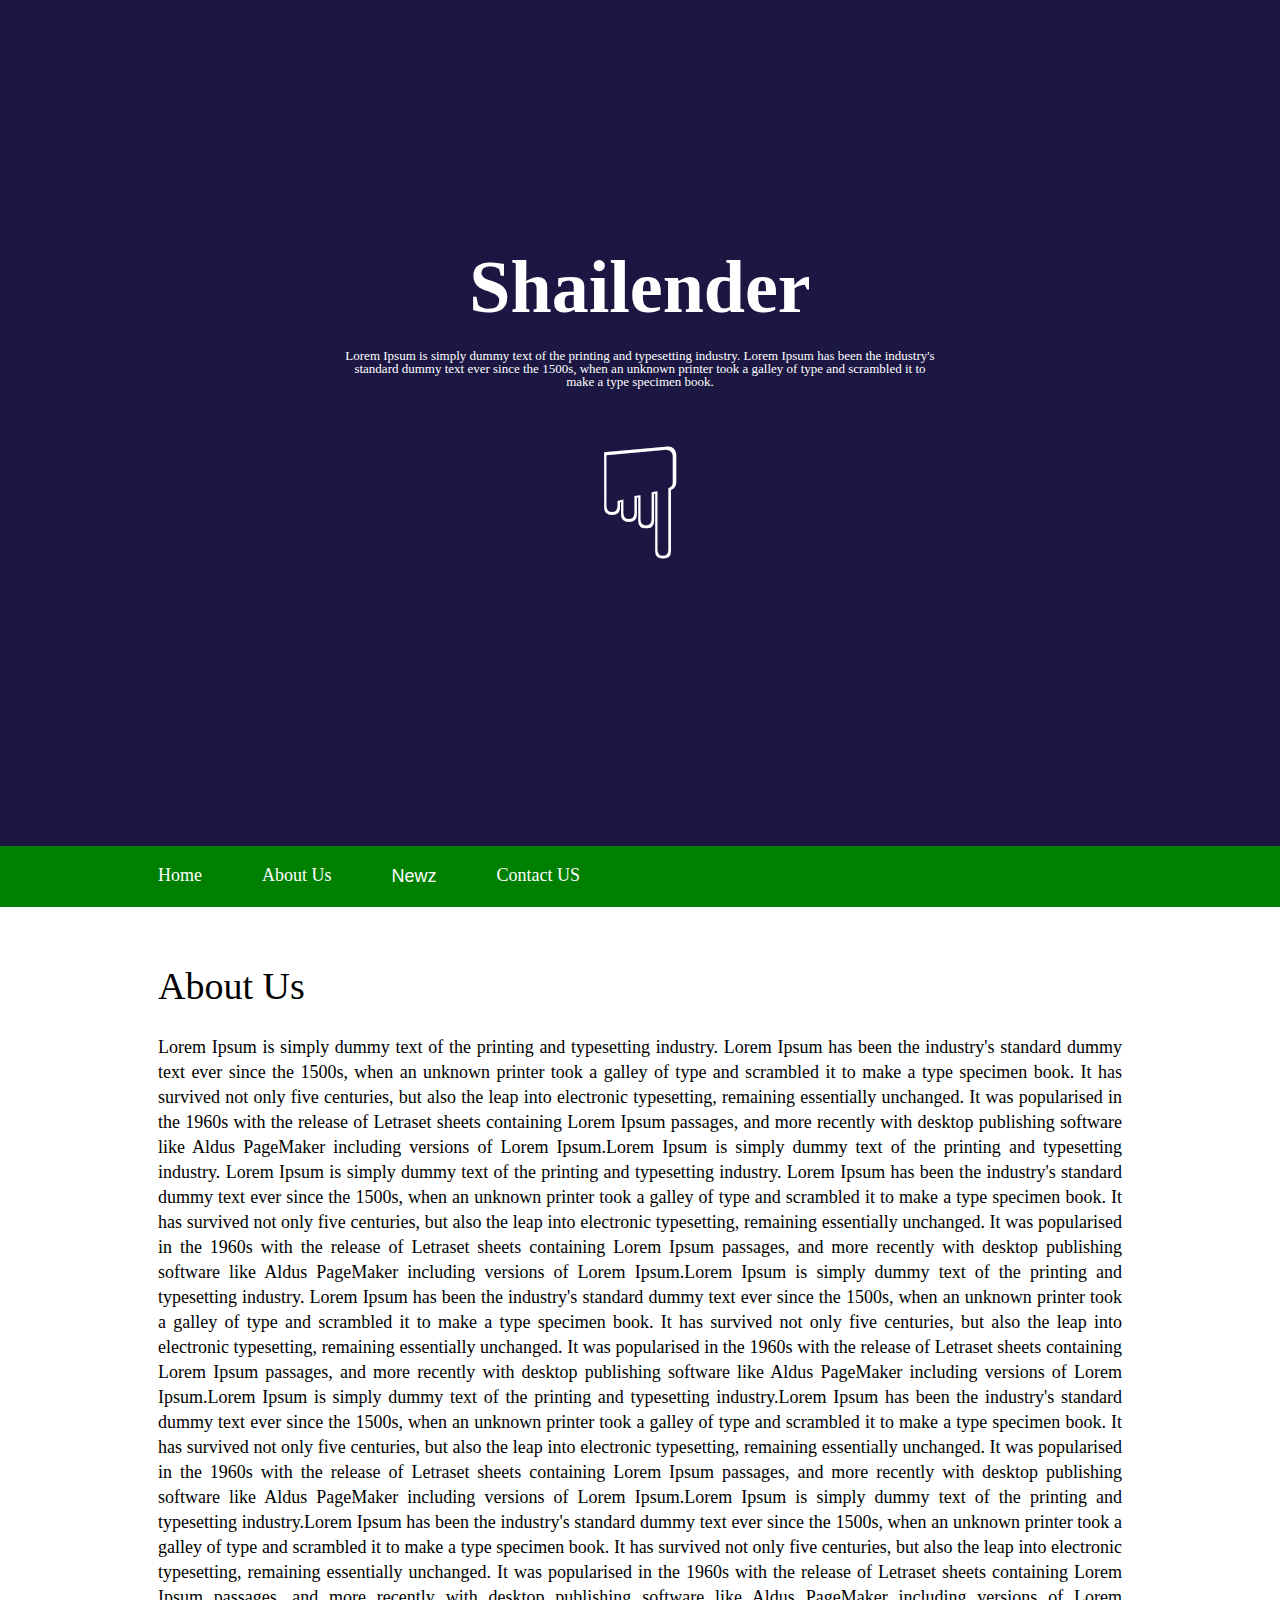
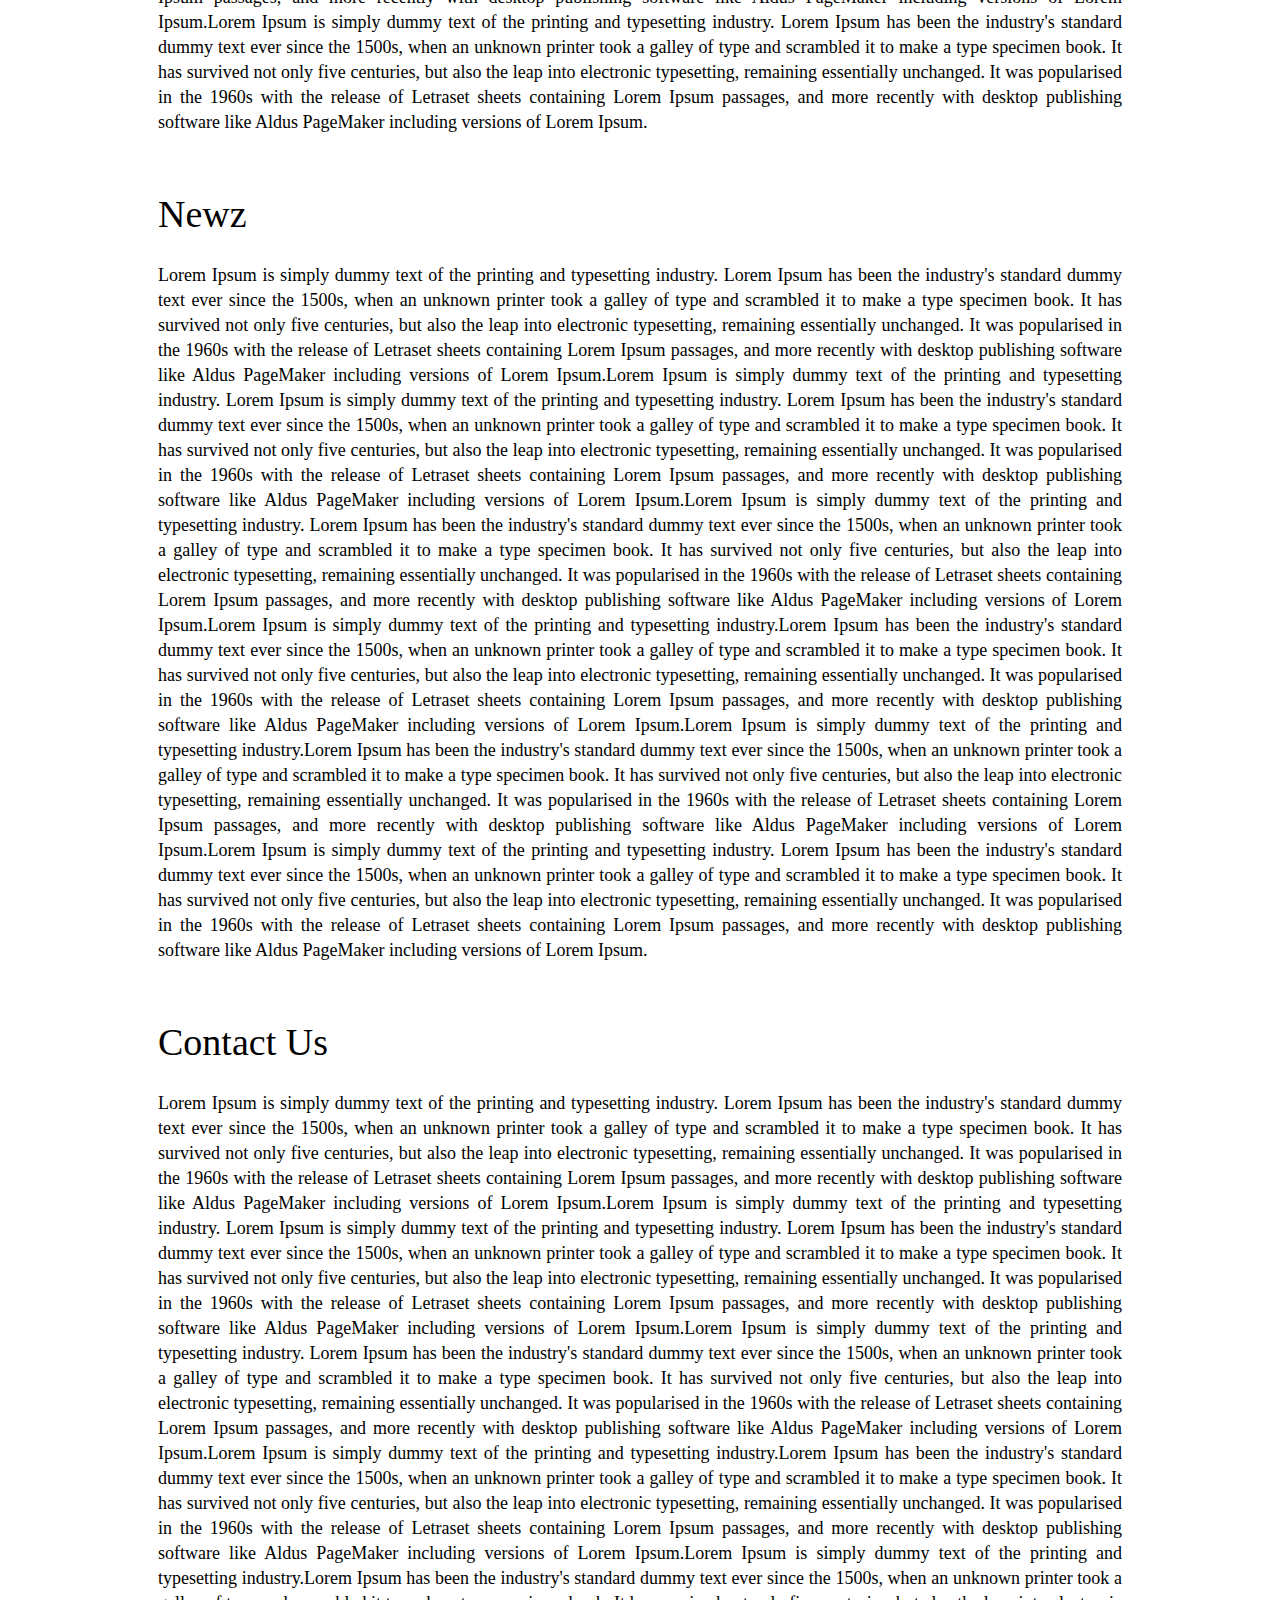
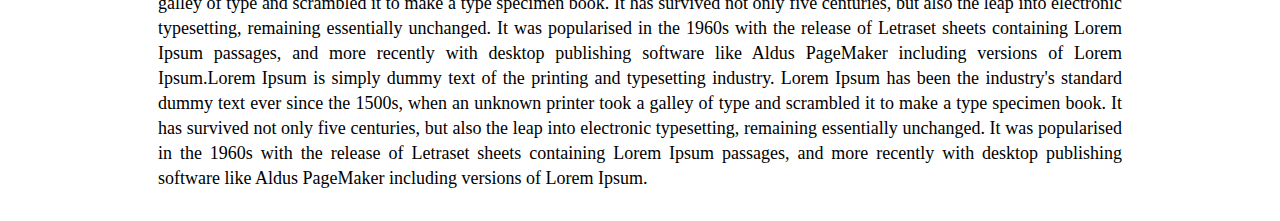
<file: ScrollWebsite/index.html>
<!DOCTYPE html PUBLIC "-//W3C//DTD XHTML 1.0 Transitional//EN" "http://www.w3.org/TR/xhtml1/DTD/xhtml1-transitional.dtd">
<html xmlns="http://www.w3.org/1999/xhtml">
<head>
<meta http-equiv="Content-Type" content="text/html; charset=utf-8" />
<title>Untitled Document</title>
<link rel="stylesheet" type="text/css" href="reset.css"/>
<link rel="stylesheet" type="text/css" href="style.css"/>
</head>

<body>
<div class="landing">
  <div class="wrapper">
    <div class="txt-center">
      <h1>Shailender</h1>
      <p>Lorem Ipsum is simply dummy text of the printing and typesetting industry. Lorem Ipsum has been the industry's standard dummy text ever since the 1500s, when an unknown printer took a galley of type and scrambled it to make a type specimen book. </p>
      <button onclick="startScrollLoop()" class="copy">☟</button>
    </div>
  </div>
</div>
<div id="main-nav">
  <div class="wrapper">
    <ul>
      <li><a href="#">Home</a></li>
      <li><a href="#aboutUs">About Us</a></li>
      <li><button onclick="newzscroll()">Newz</button></li>
      <li><a href="#contactUs">Contact US</a></li>
    </ul>
  </div>
</div>
<div id="actualPage1" class="main-content">
  <div id="aboutUs" class="wrapper">
    <h2>About Us</h2>
    <p>Lorem Ipsum is simply dummy text of the printing and typesetting industry. Lorem Ipsum has been the industry's standard dummy text ever since the 1500s, when an unknown printer took a galley of type and scrambled it to make a type specimen book. It has survived not only five centuries, but also the leap into electronic typesetting, remaining essentially unchanged. It was popularised in the 1960s with the release of Letraset sheets containing Lorem Ipsum passages, and more recently with desktop publishing software like Aldus PageMaker including versions of Lorem Ipsum.Lorem Ipsum is simply dummy text of the printing and typesetting industry. Lorem Ipsum is simply dummy text of the printing and typesetting industry. Lorem Ipsum has been the industry's standard dummy text ever since the 1500s, when an unknown printer took a galley of type and scrambled it to make a type specimen book. It has survived not only five centuries, but also the leap into electronic typesetting, remaining essentially unchanged. It was popularised in the 1960s with the release of Letraset sheets containing Lorem Ipsum passages, and more recently with desktop publishing software like Aldus PageMaker including versions of Lorem Ipsum.Lorem Ipsum is simply dummy text of the printing and typesetting industry.  Lorem Ipsum has been the industry's standard dummy text ever since the 1500s, when an unknown printer took a galley of type and scrambled it to make a type specimen book. It has survived not only five centuries, but also the leap into electronic typesetting, remaining essentially unchanged. It was popularised in the 1960s with the release of Letraset sheets containing Lorem Ipsum passages, and more recently with desktop publishing software like Aldus PageMaker including versions of Lorem Ipsum.Lorem Ipsum is simply dummy text of the printing and typesetting industry.Lorem Ipsum has been the industry's standard dummy text ever since the 1500s, when an unknown printer took a galley of type and scrambled it to make a type specimen book. It has survived not only five centuries, but also the leap into electronic typesetting, remaining essentially unchanged. It was popularised in the 1960s with the release of Letraset sheets containing Lorem Ipsum passages, and more recently with desktop publishing software like Aldus PageMaker including versions of Lorem Ipsum.Lorem Ipsum is simply dummy text of the printing and typesetting industry.Lorem Ipsum has been the industry's standard dummy text ever since the 1500s, when an unknown printer took a galley of type and scrambled it to make a type specimen book. It has survived not only five centuries, but also the leap into electronic typesetting, remaining essentially unchanged. It was popularised in the 1960s with the release of Letraset sheets containing Lorem Ipsum passages, and more recently with desktop publishing software like Aldus PageMaker including versions of Lorem Ipsum.Lorem Ipsum is simply dummy text of the printing and typesetting industry. Lorem Ipsum has been the industry's standard dummy text ever since the 1500s, when an unknown printer took a galley of type and scrambled it to make a type specimen book. It has survived not only five centuries, but also the leap into electronic typesetting, remaining essentially unchanged. It was popularised in the 1960s with the release of Letraset sheets containing Lorem Ipsum passages, and more recently with desktop publishing software like Aldus PageMaker including versions of Lorem Ipsum.</p>
  </div>
  <div id="newz" class="wrapper">
    <h2>Newz</h2>
    <p>Lorem Ipsum is simply dummy text of the printing and typesetting industry. Lorem Ipsum has been the industry's standard dummy text ever since the 1500s, when an unknown printer took a galley of type and scrambled it to make a type specimen book. It has survived not only five centuries, but also the leap into electronic typesetting, remaining essentially unchanged. It was popularised in the 1960s with the release of Letraset sheets containing Lorem Ipsum passages, and more recently with desktop publishing software like Aldus PageMaker including versions of Lorem Ipsum.Lorem Ipsum is simply dummy text of the printing and typesetting industry. Lorem Ipsum is simply dummy text of the printing and typesetting industry. Lorem Ipsum has been the industry's standard dummy text ever since the 1500s, when an unknown printer took a galley of type and scrambled it to make a type specimen book. It has survived not only five centuries, but also the leap into electronic typesetting, remaining essentially unchanged. It was popularised in the 1960s with the release of Letraset sheets containing Lorem Ipsum passages, and more recently with desktop publishing software like Aldus PageMaker including versions of Lorem Ipsum.Lorem Ipsum is simply dummy text of the printing and typesetting industry.  Lorem Ipsum has been the industry's standard dummy text ever since the 1500s, when an unknown printer took a galley of type and scrambled it to make a type specimen book. It has survived not only five centuries, but also the leap into electronic typesetting, remaining essentially unchanged. It was popularised in the 1960s with the release of Letraset sheets containing Lorem Ipsum passages, and more recently with desktop publishing software like Aldus PageMaker including versions of Lorem Ipsum.Lorem Ipsum is simply dummy text of the printing and typesetting industry.Lorem Ipsum has been the industry's standard dummy text ever since the 1500s, when an unknown printer took a galley of type and scrambled it to make a type specimen book. It has survived not only five centuries, but also the leap into electronic typesetting, remaining essentially unchanged. It was popularised in the 1960s with the release of Letraset sheets containing Lorem Ipsum passages, and more recently with desktop publishing software like Aldus PageMaker including versions of Lorem Ipsum.Lorem Ipsum is simply dummy text of the printing and typesetting industry.Lorem Ipsum has been the industry's standard dummy text ever since the 1500s, when an unknown printer took a galley of type and scrambled it to make a type specimen book. It has survived not only five centuries, but also the leap into electronic typesetting, remaining essentially unchanged. It was popularised in the 1960s with the release of Letraset sheets containing Lorem Ipsum passages, and more recently with desktop publishing software like Aldus PageMaker including versions of Lorem Ipsum.Lorem Ipsum is simply dummy text of the printing and typesetting industry. Lorem Ipsum has been the industry's standard dummy text ever since the 1500s, when an unknown printer took a galley of type and scrambled it to make a type specimen book. It has survived not only five centuries, but also the leap into electronic typesetting, remaining essentially unchanged. It was popularised in the 1960s with the release of Letraset sheets containing Lorem Ipsum passages, and more recently with desktop publishing software like Aldus PageMaker including versions of Lorem Ipsum.</p>
  </div>
  <div id="contactUs" class="wrapper">
    <h2>Contact Us</h2>
    <p>Lorem Ipsum is simply dummy text of the printing and typesetting industry. Lorem Ipsum has been the industry's standard dummy text ever since the 1500s, when an unknown printer took a galley of type and scrambled it to make a type specimen book. It has survived not only five centuries, but also the leap into electronic typesetting, remaining essentially unchanged. It was popularised in the 1960s with the release of Letraset sheets containing Lorem Ipsum passages, and more recently with desktop publishing software like Aldus PageMaker including versions of Lorem Ipsum.Lorem Ipsum is simply dummy text of the printing and typesetting industry. Lorem Ipsum is simply dummy text of the printing and typesetting industry. Lorem Ipsum has been the industry's standard dummy text ever since the 1500s, when an unknown printer took a galley of type and scrambled it to make a type specimen book. It has survived not only five centuries, but also the leap into electronic typesetting, remaining essentially unchanged. It was popularised in the 1960s with the release of Letraset sheets containing Lorem Ipsum passages, and more recently with desktop publishing software like Aldus PageMaker including versions of Lorem Ipsum.Lorem Ipsum is simply dummy text of the printing and typesetting industry.  Lorem Ipsum has been the industry's standard dummy text ever since the 1500s, when an unknown printer took a galley of type and scrambled it to make a type specimen book. It has survived not only five centuries, but also the leap into electronic typesetting, remaining essentially unchanged. It was popularised in the 1960s with the release of Letraset sheets containing Lorem Ipsum passages, and more recently with desktop publishing software like Aldus PageMaker including versions of Lorem Ipsum.Lorem Ipsum is simply dummy text of the printing and typesetting industry.Lorem Ipsum has been the industry's standard dummy text ever since the 1500s, when an unknown printer took a galley of type and scrambled it to make a type specimen book. It has survived not only five centuries, but also the leap into electronic typesetting, remaining essentially unchanged. It was popularised in the 1960s with the release of Letraset sheets containing Lorem Ipsum passages, and more recently with desktop publishing software like Aldus PageMaker including versions of Lorem Ipsum.Lorem Ipsum is simply dummy text of the printing and typesetting industry.Lorem Ipsum has been the industry's standard dummy text ever since the 1500s, when an unknown printer took a galley of type and scrambled it to make a type specimen book. It has survived not only five centuries, but also the leap into electronic typesetting, remaining essentially unchanged. It was popularised in the 1960s with the release of Letraset sheets containing Lorem Ipsum passages, and more recently with desktop publishing software like Aldus PageMaker including versions of Lorem Ipsum.Lorem Ipsum is simply dummy text of the printing and typesetting industry. Lorem Ipsum has been the industry's standard dummy text ever since the 1500s, when an unknown printer took a galley of type and scrambled it to make a type specimen book. It has survived not only five centuries, but also the leap into electronic typesetting, remaining essentially unchanged. It was popularised in the 1960s with the release of Letraset sheets containing Lorem Ipsum passages, and more recently with desktop publishing software like Aldus PageMaker including versions of Lorem Ipsum.</p>
  </div>
</div>

<!--<script src="//ajax.googleapis.com/ajax/libs/jquery/1.10.2/jquery.min.js"></script> --> 
<script src="index.js"></script>
</body>
</html>
<!--<div id="sideBar" class="side-bar">
    <ul>
      <li><a onclick="grayBg()" href="#connectedSystems">Connected Systems</a></li>
      <li><a onclick="grayBg()" href="#CAD">Custom App Development</a></li>
      <li><a onclick="grayBg()" href="#CRM">Dynamics CRM</a></li>
      <li><a onclick="grayBg()" href="#Mobility">Mobility</a></li>
      <li><a onclick="grayBg()" href="#Portals">Portals & Collaboration</a></li>
      <li><a onclick="grayBg()" href="#BI">SQL/Business Intelligence</a></li>
      <li><a onclick="grayBg()" href="#UX">User Experience</a></li>
    </ul>
  </div>
  <div class="container">
    <div id="connectedSystems" class="description">
      <h2>Connected Systems</h2>
      <p>Lorem Ipsum is simply dummy text of the printing and typesetting industry. Lorem Ipsum has been the industry's standard dummy text ever since the 1500s, when an unknown printer took a galley of type and scrambled it to make a type specimen book. It has survived not only five centuries, but also the leap into electronic typesetting, remaining essentially unchanged. It was popularised in the 1960s with the release of Letraset sheets containing Lorem Ipsum passages, and more recently with desktop publishing software like Aldus PageMaker including versions of Lorem Ipsum.
        Lorem Ipsum is simply dummy text of the printing and typesetting industry. Lorem Ipsum has been the industry's standard dummy text ever since the 1500s, when an unknown printer took a galley of type and scrambled it to make a type specimen book. It has survived not only five centuries, but also the leap into electronic typesetting, remaining essentially unchanged. It was popularised in the 1960s with the release of Letraset sheets containing Lorem Ipsum passages, and more recently with desktop publishing software like Aldus PageMaker including versions of Lorem Ipsum. </p>
    </div>
    <div id="CAD" class="description">
      <h2>Custom App Development</h2>
      <p>Lorem Ipsum is simply dummy text of the printing and typesetting industry. Lorem Ipsum has been the industry's standard dummy text ever since the 1500s, when an unknown printer took a galley of type and scrambled it to make a type specimen book. It has survived not only five centuries, but also the leap into electronic typesetting, remaining essentially unchanged. It was popularised in the 1960s with the release of Letraset sheets containing Lorem Ipsum passages, and more recently with desktop publishing software like Aldus PageMaker including versions of Lorem Ipsum.Lorem Ipsum is simply dummy text of the printing and typesetting industry. Lorem Ipsum has been the industry's standard dummy text ever since the 1500s, when an unknown printer took a galley of type and scrambled it to make a type specimen book. It has survived not only five centuries, but also the leap into electronic typesetting, remaining essentially unchanged. It was popularised in the 1960s with the release of Letraset sheets containing Lorem Ipsum passages, and more recently with desktop publishing software like Aldus PageMaker including versions of Lorem Ipsum.</p>
    </div>
    <div id="CRM" class="description">
      <h2>Dynamics CRM</h2>
      <p>Lorem Ipsum is simply dummy text of the printing and typesetting industry. Lorem Ipsum has been the industry's standard dummy text ever since the 1500s, when an unknown printer took a galley of type and scrambled it to make a type specimen book. It has survived not only five centuries, but also the leap into electronic typesetting, remaining essentially unchanged. It was popularised in the 1960s with the release of Letraset sheets containing Lorem Ipsum passages, and more recently with desktop publishing software like Aldus PageMaker including versions of Lorem Ipsum.Lorem Ipsum is simply dummy text of the printing and typesetting industry. Lorem Ipsum has been the industry's standard dummy text ever since the 1500s, when an unknown printer took a galley of type and scrambled it to make a type specimen book. It has survived not only five centuries, but also the leap into electronic typesetting, remaining essentially unchanged. It was popularised in the 1960s with the release of Letraset sheets containing Lorem Ipsum passages, and more recently with desktop publishing software like Aldus PageMaker including versions of Lorem Ipsum.</p>
    </div>
    <div id="Mobility" class="description">
      <h2>Mobility</h2>
      <p>Lorem Ipsum is simply dummy text of the printing and typesetting industry. Lorem Ipsum has been the industry's standard dummy text ever since the 1500s, when an unknown printer took a galley of type and scrambled it to make a type specimen book. It has survived not only five centuries, but also the leap into electronic typesetting, remaining essentially unchanged. It was popularised in the 1960s with the release of Letraset sheets containing Lorem Ipsum passages, and more recently with desktop publishing software like Aldus PageMaker including versions of Lorem Ipsum.Lorem Ipsum is simply dummy text of the printing and typesetting industry. Lorem Ipsum has been the industry's standard dummy text ever since the 1500s, when an unknown printer took a galley of type and scrambled it to make a type specimen book. It has survived not only five centuries, but also the leap into electronic typesetting, remaining essentially unchanged. It was popularised in the 1960s with the release of Letraset sheets containing Lorem Ipsum passages, and more recently with desktop publishing software like Aldus PageMaker including versions of Lorem Ipsum.</p>
    </div>
    <div id="Portals" class="description">
      <h2>Portals & Collaboration</h2>
      <p>Lorem Ipsum is simply dummy text of the printing and typesetting industry. Lorem Ipsum has been the industry's standard dummy text ever since the 1500s, when an unknown printer took a galley of type and scrambled it to make a type specimen book. It has survived not only five centuries, but also the leap into electronic typesetting, remaining essentially unchanged. It was popularised in the 1960s with the release of Letraset sheets containing Lorem Ipsum passages, and more recently with desktop publishing software like Aldus PageMaker including versions of Lorem Ipsum.Lorem Ipsum is simply dummy text of the printing and typesetting industry. Lorem Ipsum has been the industry's standard dummy text ever since the 1500s, when an unknown printer took a galley of type and scrambled it to make a type specimen book. It has survived not only five centuries, but also the leap into electronic typesetting, remaining essentially unchanged. It was popularised in the 1960s with the release of Letraset sheets containing Lorem Ipsum passages, and more recently with desktop publishing software like Aldus PageMaker including versions of Lorem Ipsum.</p>
    </div>
    <div id="BI" class="description">
      <h2>SQL/Business Intelligence</h2>
      <p>Lorem Ipsum is simply dummy text of the printing and typesetting industry. Lorem Ipsum has been the industry's standard dummy text ever since the 1500s, when an unknown printer took a galley of type and scrambled it to make a type specimen book. It has survived not only five centuries, but also the leap into electronic typesetting, remaining essentially unchanged. It was popularised in the 1960s with the release of Letraset sheets containing Lorem Ipsum passages, and more recently with desktop publishing software like Aldus PageMaker including versions of Lorem Ipsum.Lorem Ipsum is simply dummy text of the printing and typesetting industry. Lorem Ipsum has been the industry's standard dummy text ever since the 1500s, when an unknown printer took a galley of type and scrambled it to make a type specimen book. It has survived not only five centuries, but also the leap into electronic typesetting, remaining essentially unchanged. It was popularised in the 1960s with the release of Letraset sheets containing Lorem Ipsum passages, and more recently with desktop publishing software like Aldus PageMaker including versions of Lorem Ipsum.</p>
    </div>
    <div id="UX" class="description">
      <h2>User Experience</h2>
      <p>Lorem Ipsum is simply dummy text of the printing and typesetting industry. Lorem Ipsum has been the industry's standard dummy text ever since the 1500s, when an unknown printer took a galley of type and scrambled it to make a type specimen book. It has survived not only five centuries, but also the leap into electronic typesetting, remaining essentially unchanged. It was popularised in the 1960s with the release of Letraset sheets containing Lorem Ipsum passages, and more recently with desktop publishing software like Aldus PageMaker including versions of Lorem Ipsum.Lorem Ipsum is simply dummy text of the printing and typesetting industry. Lorem Ipsum has been the industry's standard dummy text ever since the 1500s, when an unknown printer took a galley of type and scrambled it to make a type specimen book. It has survived not only five centuries, but also the leap into electronic typesetting, remaining essentially unchanged. It was popularised in the 1960s with the release of Letraset sheets containing Lorem Ipsum passages, and more recently with desktop publishing software like Aldus PageMaker including versions of Lorem Ipsum.</p>
    </div>
  </div>-->
</file>
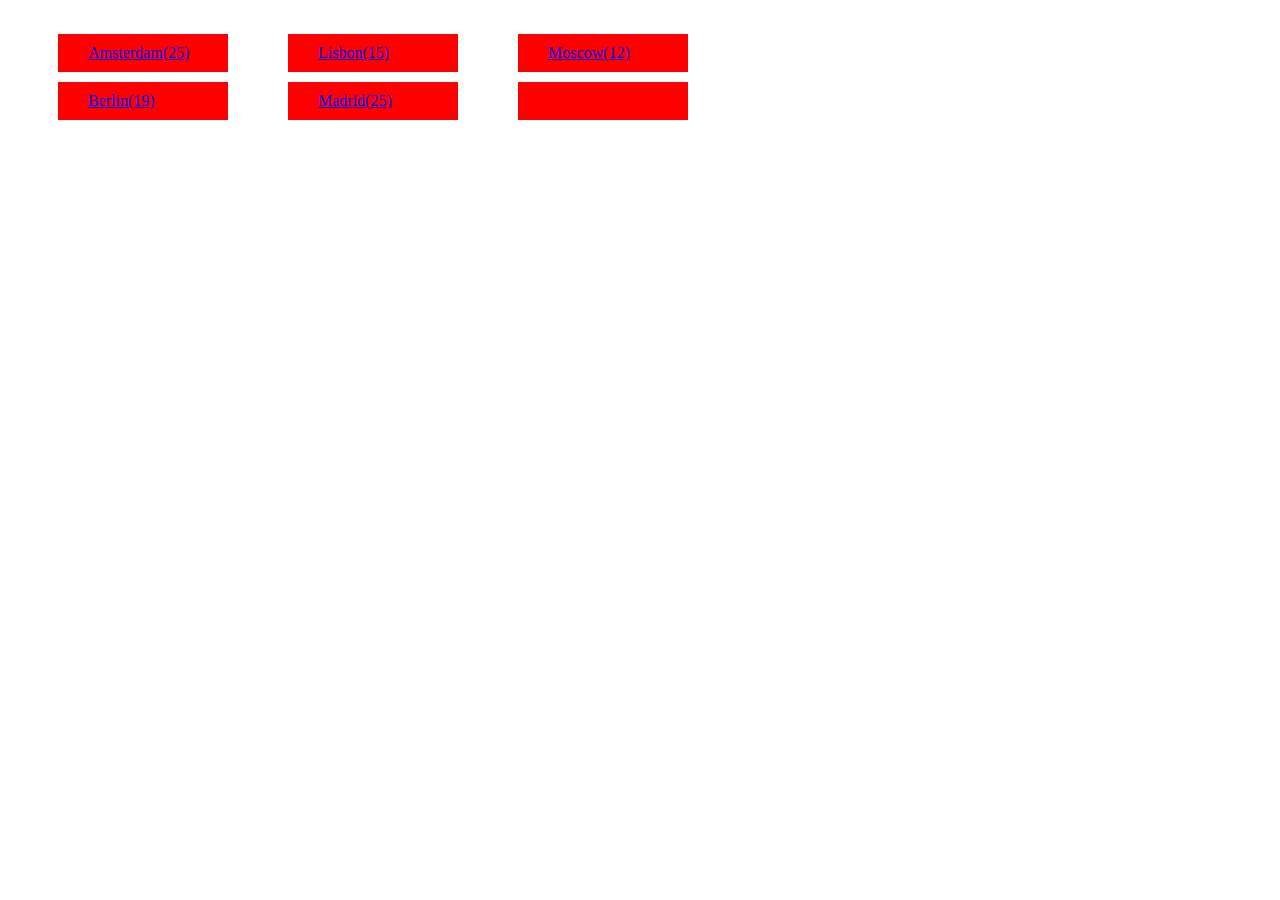
<file: venkataAssignment_cities _array/index.html>
<!DOCTYPE html PUBLIC "-//W3C//DTD XHTML 1.0 Transitional//EN" "http://www.w3.org/TR/xhtml1/DTD/xhtml1-transitional.dtd">
<html xmlns="http://www.w3.org/1999/xhtml">
<head>
<meta http-equiv="Content-Type" content="text/html; charset=utf-8" />
<title>Venkata Assignment</title>
<link rel="stylesheet" type="text/css" href="styles.css"/>
<script src="index.js">index.js</script>
</head>

<body>

<!--<div id="mydiv">
	<ul>
    
    
    </ul>
	
</div>-->


</body>
</html>
</file>
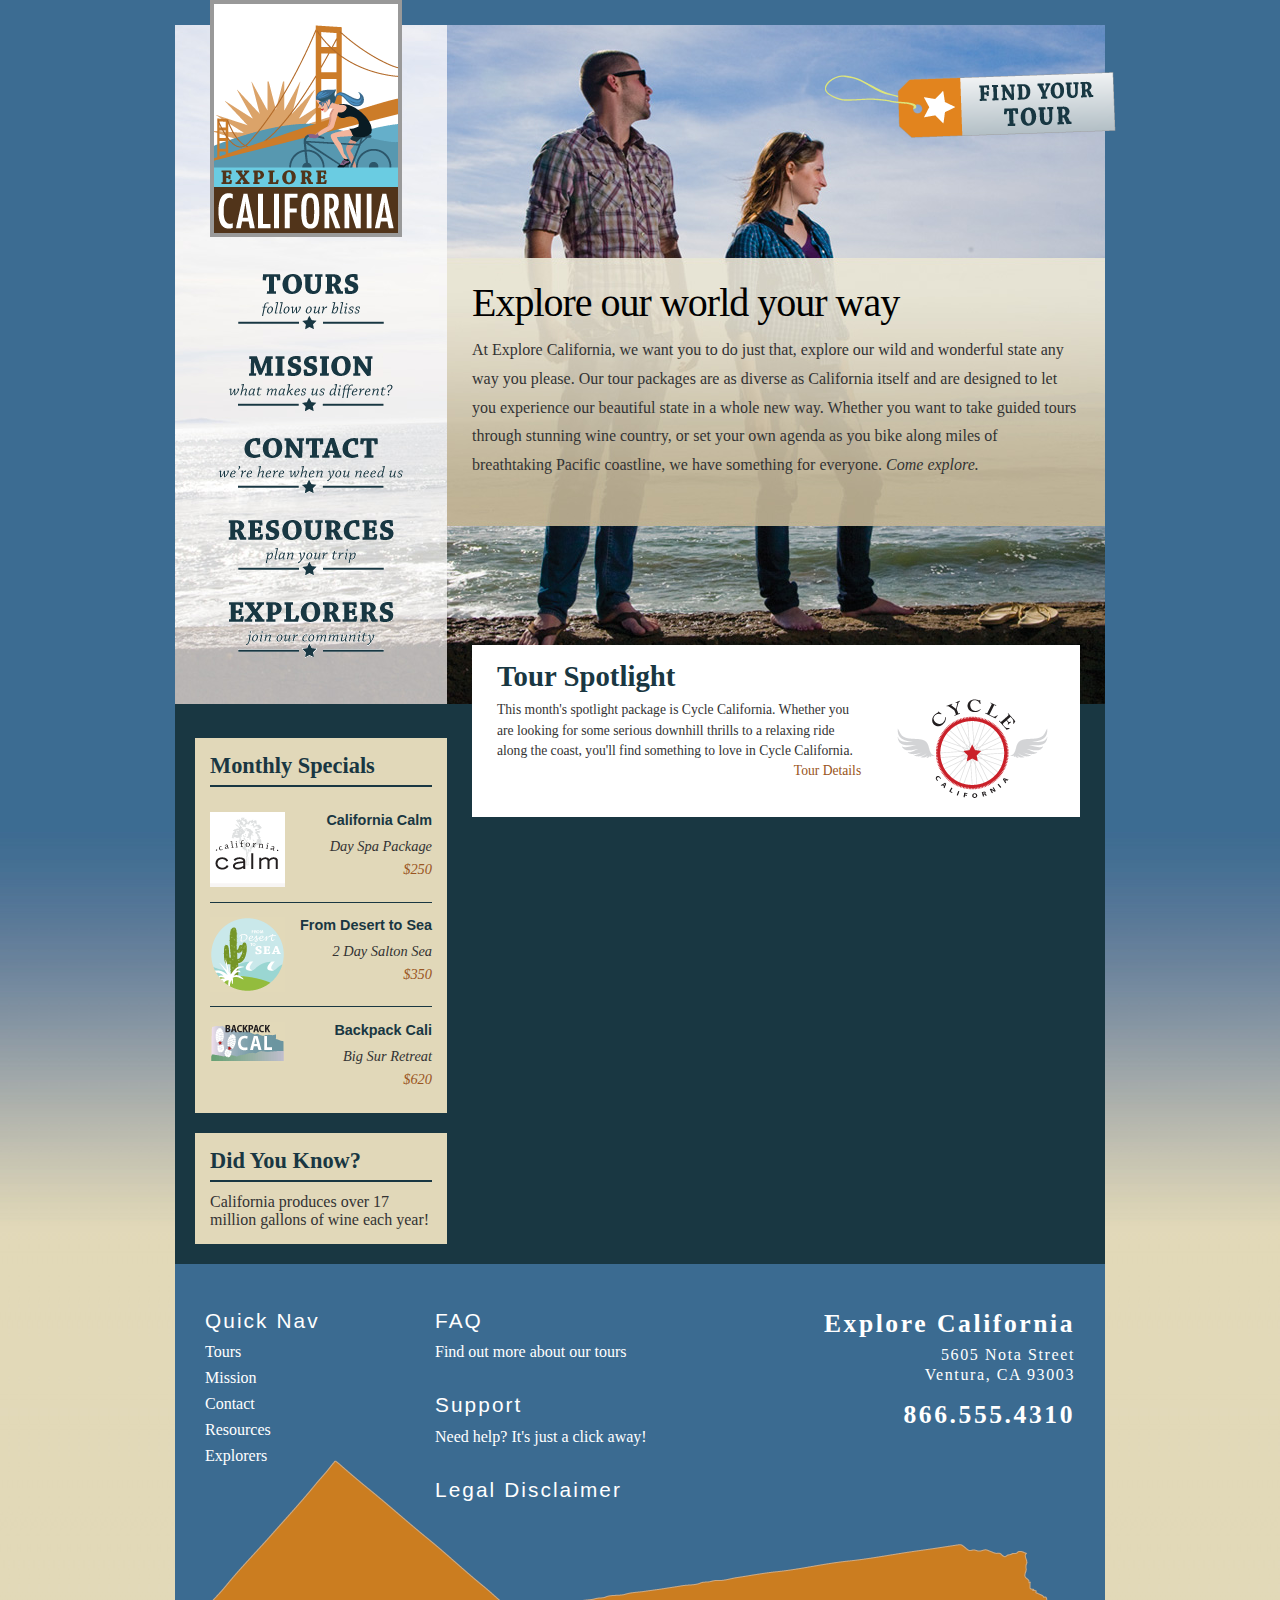
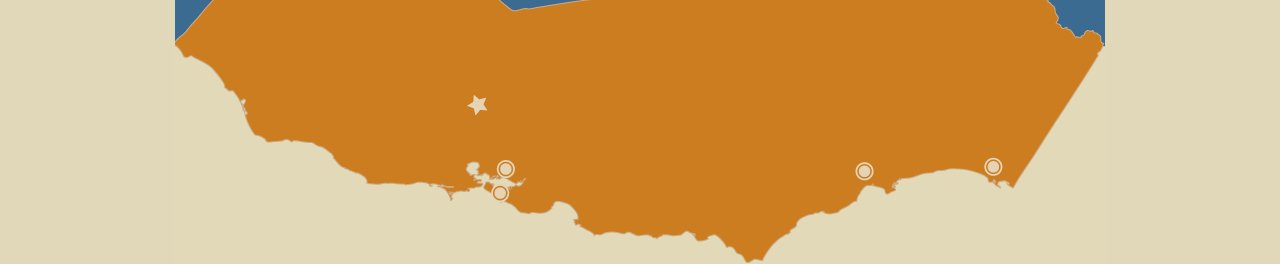
<file: Chap05/AccessingDOM/index.htm>
<!DOCTYPE html PUBLIC "-//W3C//DTD XHTML 1.0 Transitional//EN" "http://www.w3.org/TR/xhtml1/DTD/xhtml1-transitional.dtd">
<html xmlns="http://www.w3.org/1999/xhtml">
<head>
<meta http-equiv="Content-Type" content="text/html; charset=UTF-8" />
<title>Come Explore California</title>
<link href="_css/main.css" rel="stylesheet" type="text/css" />
</head>
<body id="home">
<div id="wrapper">
  <div id="header">
    <h1><a id="mainTitle" href="index.htm" title="Return to the home page">Welcome to Explore California!</a></h1>
  </div>
  <div id="mainNav">
    <ul id="homeNav">
      <li><a href="#" title="Explore our tours" class="tours">Tours</a></li>
      <li><a href="#" title="What we think" class="mission">Mission</a></li>
      <li><a href="#" title="Contact and support" class="contact">Contact</a></li>
      <li><a href="#" title="Guidance and planning" class="resources">Resources</a></li>
      <li><a href="#" title="Join our community" class="explorers">Explorers</a></li>
    </ul>
</div>
  <div id="mainContent">
    <p id="findTour"><a href="#">Find a tour!</a></p>
    <h1>Explore our world your way</h1>
    <p>At Explore California, we want you to do just that, explore our wild and wonderful state any way you please. Our tour packages are as diverse as California itself and are designed to let you experience our beautiful state in a whole new way. Whether you want to take guided tours through stunning wine country, or set your own agenda as you bike along miles of breathtaking Pacific coastline, we have something for everyone. <em>Come explore.</em></p>
    <div id="spotlight">
      <h2><img src="_images/cycle_logo.gif" width="165" height="120" alt="cycle california" class="articleImage" />Tour Spotlight</h2>
      <p>This month's spotlight package is Cycle California. Whether you are looking for some serious downhill thrills to a relaxing ride along the coast, you'll find something to love in Cycle California. <a href="tours_cycle.htm" title="Explore cycling" class="accent">Tour Details</a></p>
 </div>
    </div>
  <div id="sidebar">
      <div id="specials" class="callOut">
        <h1>Monthly Specials</h1>
        <h2 class="top"><img src="_images/calm_bug.gif" width="75" height="75" alt="California Calm" />California Calm</h2>
        <p>Day Spa Package <br />
          <a href="#">$250</a>        </p>
        <h2><img src="_images/desert_bug.gif" width="75" height="75" alt="From desert to sea" />From Desert to Sea</h2>
        <p>2 Day Salton Sea <br />
          <a href="#">$350</a></p>
        <h2><img src="_images/backpack_bug.gif" width="75" height="41" alt="Backpack Cali" />Backpack Cali</h2>
        <p>Big Sur Retreat <br />
          <a href="#">$620</a></p>
      </div>
      <div id="trivia" class="callOut">
        <h1>Did You Know?</h1>
        <p>California produces over 17 million gallons of wine each year!</p>
      </div>
    </div>
  <div id="footer">
<div id="footerMenu">
  <h3>Quick Nav</h3>
    <ul id="quickNav">
      <li><a href="#" title="Explore our tours">Tours</a></li>
      <li><a href="#" title="What we think">Mission</a></li>
      <li><a href="#" title="Contact and support">Contact</a></li>
      <li><a href="#" title="Guidance and planning">Resources</a></li>
      <li><a href="#" title="Join our community">Explorers</a></li>
    </ul>
</div>
  <div id="footerBody">
  <div id="footerMidCol">
      <h3><a href="#">FAQ</a></h3>
      <p>Find out more about our tours</p>
      <h3><a href="#">Support</a></h3>
      <p>Need help? It's just a click away!</p>
      <h3><a href="#">Legal Disclaimer</a></h3>
    </div>
    <div id="footerRightCol">
      <h1>Explore California</h1>
      <p>5605 Nota Street<br />
        Ventura, CA 93003</p>
      <p class="phone">866.555.4310</p>
    </div>
</div>
  </div>
</div>
<script src="script.js">
</script>
</body>
</html>
</file>
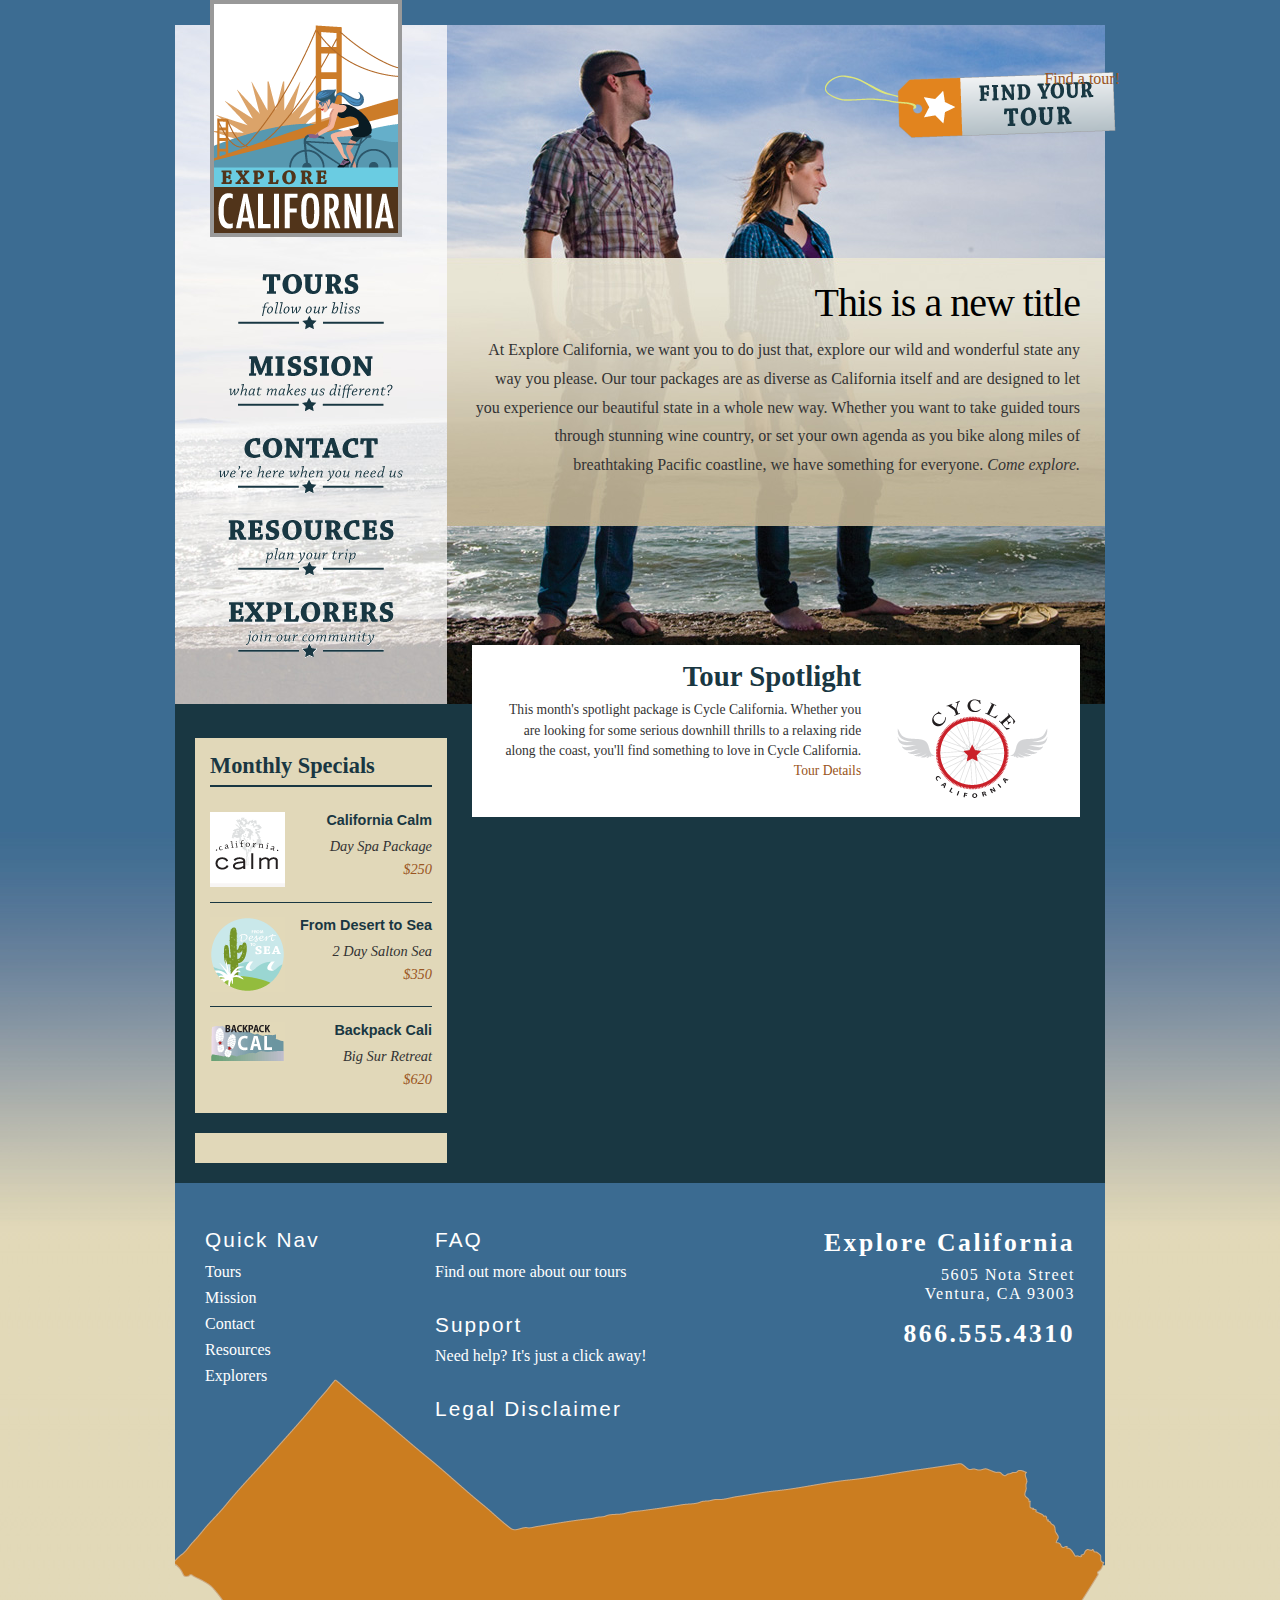
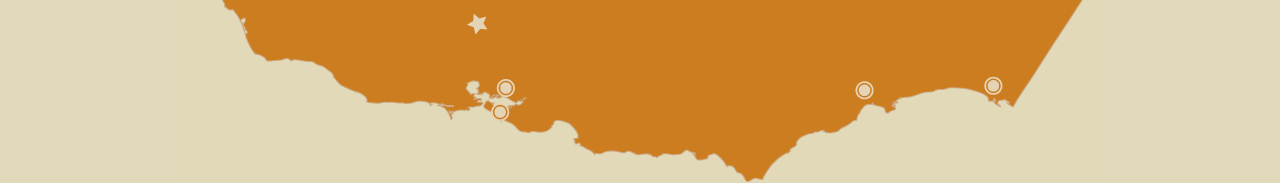
<file: Chap05/ChangingDOM/index.htm>
<!DOCTYPE html PUBLIC "-//W3C//DTD XHTML 1.0 Transitional//EN" "http://www.w3.org/TR/xhtml1/DTD/xhtml1-transitional.dtd">
<html xmlns="http://www.w3.org/1999/xhtml">
<head>
<meta http-equiv="Content-Type" content="text/html; charset=UTF-8" />
<title>Come Explore California</title>
<link href="_css/main.css" rel="stylesheet" type="text/css" />
</head>
<body id="home">
<div id="wrapper">
  <div id="header">
    <h1><a id="mainTitle" href="index.htm" title="Return to the home page">Welcome to Explore California!</a></h1>
  </div>
  <div id="mainNav">
    <ul id="homeNav">
      <li><a href="#" title="Explore our tours" class="tours">Tours</a></li>
      <li><a href="#" title="What we think" class="mission">Mission</a></li>
      <li><a href="#" title="Contact and support" class="contact">Contact</a></li>
      <li><a href="#" title="Guidance and planning" class="resources">Resources</a></li>
      <li><a href="#" title="Join our community" class="explorers">Explorers</a></li>
    </ul>
</div>
  <div id="mainContent">
    <p id="findTour"><a href="findTour.htm">Find a tour!</a></p>
    <h1>Explore our world your way</h1>
    <p>At Explore California, we want you to do just that, explore our wild and wonderful state any way you please. Our tour packages are as diverse as California itself and are designed to let you experience our beautiful state in a whole new way. Whether you want to take guided tours through stunning wine country, or set your own agenda as you bike along miles of breathtaking Pacific coastline, we have something for everyone. <em>Come explore.</em></p>
    <div id="spotlight">
      <h2><img src="_images/cycle_logo.gif" width="165" height="120" alt="cycle california" class="articleImage" />Tour Spotlight</h2>
      <p>This month's spotlight package is Cycle California. Whether you are looking for some serious downhill thrills to a relaxing ride along the coast, you'll find something to love in Cycle California. <a href="tours_cycle.htm" title="Explore cycling" class="accent">Tour Details</a></p>
 </div>
    </div>
  <div id="sidebar">
      <div id="specials" class="callOut">
        <h1>Monthly Specials</h1>
        <h2 class="top"><img src="_images/calm_bug.gif" width="75" height="75" alt="California Calm" />California Calm</h2>
        <p>Day Spa Package <br />
          <a href="#">$250</a>        </p>
        <h2><img src="_images/desert_bug.gif" width="75" height="75" alt="From desert to sea" />From Desert to Sea</h2>
        <p>2 Day Salton Sea <br />
          <a href="#">$350</a></p>
        <h2><img src="_images/backpack_bug.gif" width="75" height="41" alt="Backpack Cali" />Backpack Cali</h2>
        <p>Big Sur Retreat <br />
          <a href="#">$620</a></p>
      </div>
      <div id="trivia" class="callOut">
		<!-- new content should go here -->
      </div>
    </div>
  <div id="footer">
<div id="footerMenu">
  <h3>Quick Nav</h3>
    <ul id="quickNav">
      <li><a href="#" title="Explore our tours">Tours</a></li>
      <li><a href="#" title="What we think">Mission</a></li>
      <li><a href="#" title="Contact and support">Contact</a></li>
      <li><a href="#" title="Guidance and planning">Resources</a></li>
      <li><a href="#" title="Join our community">Explorers</a></li>
    </ul>
</div>
  <div id="footerBody">
  <div id="footerMidCol">
      <h3><a href="#">FAQ</a></h3>
      <p>Find out more about our tours</p>
      <h3><a href="#">Support</a></h3>
      <p>Need help? It's just a click away!</p>
      <h3><a href="#">Legal Disclaimer</a></h3>
    </div>
    <div id="footerRightCol">
      <h1>Explore California</h1>
      <p>5605 Nota Street<br />
        Ventura, CA 93003</p>
      <p class="phone">866.555.4310</p>
    </div>
</div>
  </div>
</div>
<script src="script.js">
</script>
</body>
</html>
</file>
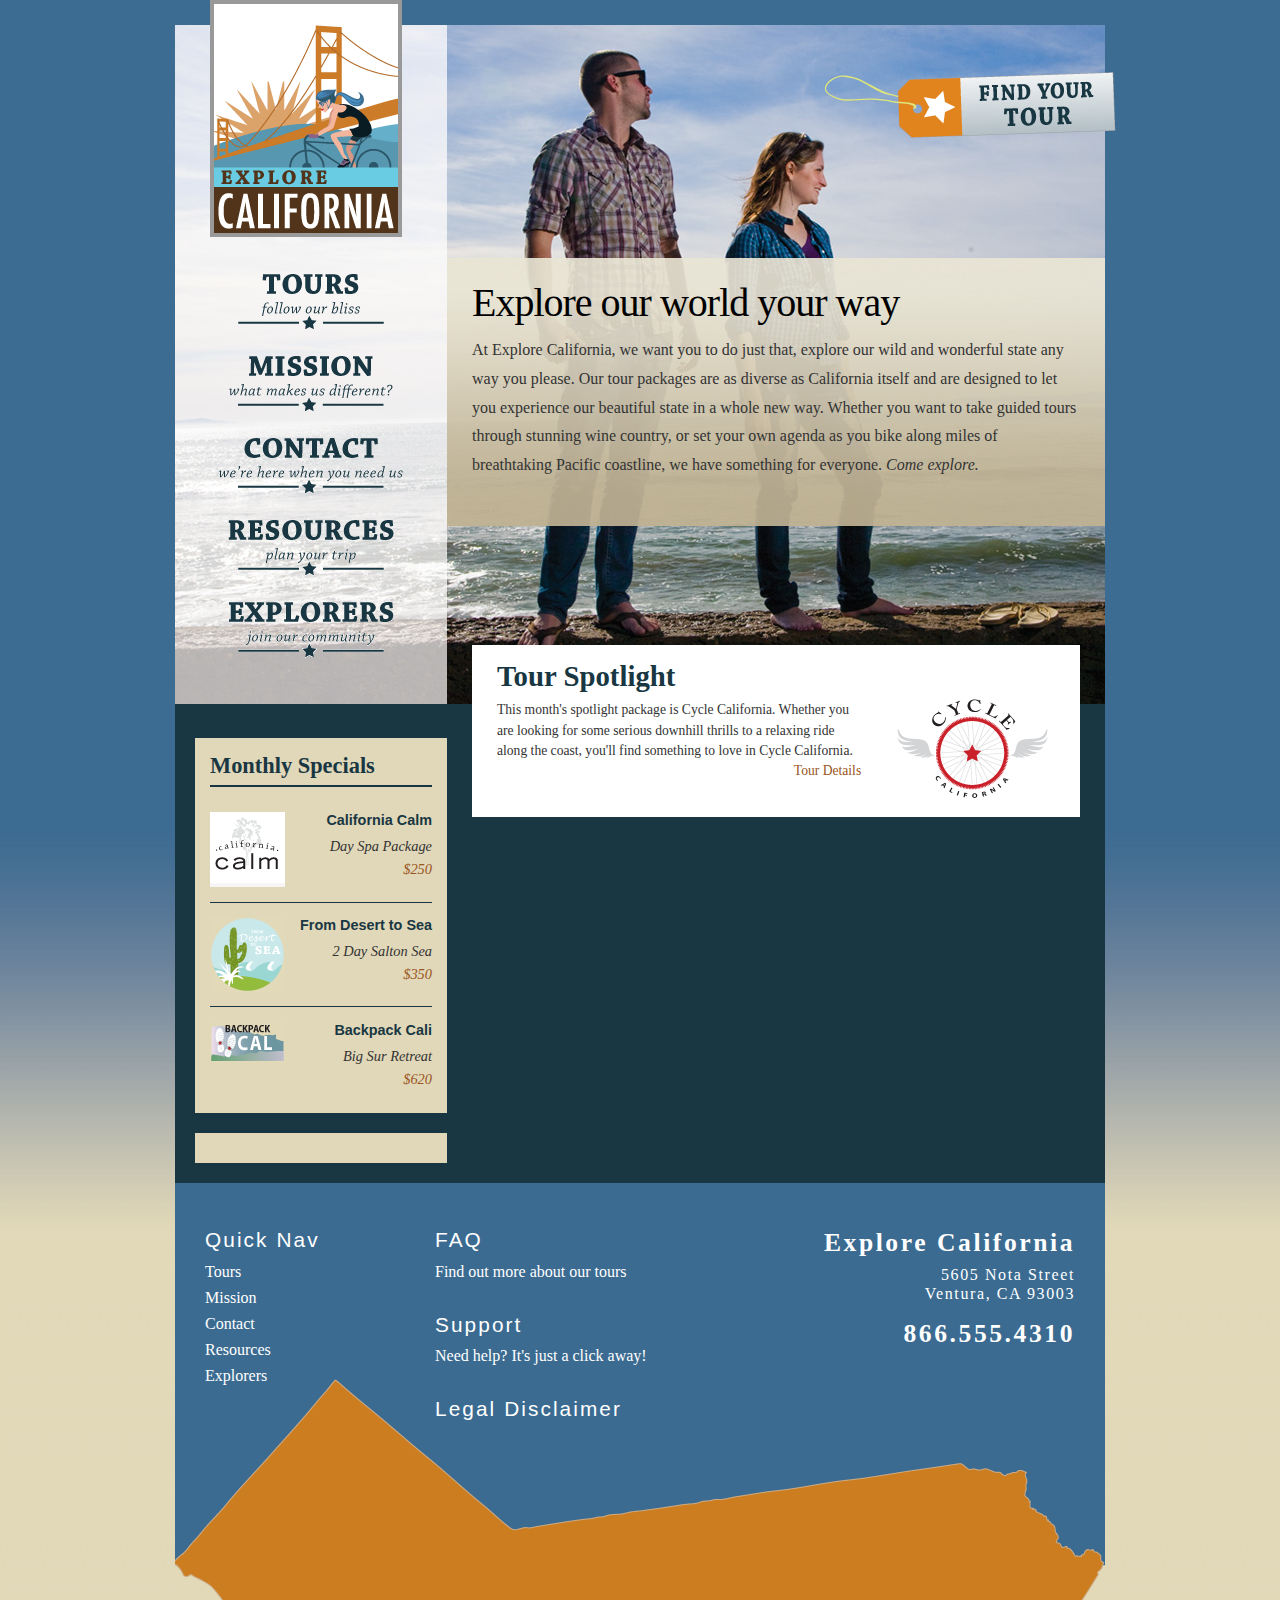
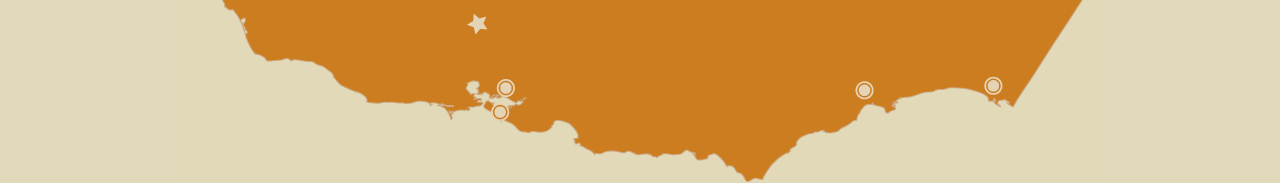
<file: Chap07/UsingDebugger/index.htm>
<!DOCTYPE html PUBLIC "-//W3C//DTD XHTML 1.0 Transitional//EN" "http://www.w3.org/TR/xhtml1/DTD/xhtml1-transitional.dtd">
<html xmlns="http://www.w3.org/1999/xhtml">
<head>
<meta http-equiv="Content-Type" content="text/html; charset=UTF-8" />
<title>Come Explore California</title>
<link href="_css/main.css" rel="stylesheet" type="text/css" />
</head>
<body id="home">
<div id="wrapper">
  <div id="header">
    <h1><a id="mainTitle" href="index.htm" title="Return to the home page">Welcome to Explore California!</a></h1>
  </div>
  <div id="mainNav">
    <ul id="homeNav">
      <li><a href="#" title="Explore our tours" class="tours">Tours</a></li>
      <li><a href="#" title="What we think" class="mission">Mission</a></li>
      <li><a href="#" title="Contact and support" class="contact">Contact</a></li>
      <li><a href="#" title="Guidance and planning" class="resources">Resources</a></li>
      <li><a href="#" title="Join our community" class="explorers">Explorers</a></li>
    </ul>
</div>
  <div id="mainContent">
    <p id="findTour"><a href="findTour.htm">Find a tour!</a></p>
    <h1 id="mainMessage">Explore our world your way</h1>
    <p>At Explore California, we want you to do just that, explore our wild and wonderful state any way you please. Our tour packages are as diverse as California itself and are designed to let you experience our beautiful state in a whole new way. Whether you want to take guided tours through stunning wine country, or set your own agenda as you bike along miles of breathtaking Pacific coastline, we have something for everyone. <em>Come explore.</em></p>
    <div id="spotlight">
      <h2><img src="_images/cycle_logo.gif" width="165" height="120" alt="cycle california" class="articleImage" />Tour Spotlight</h2>
      <p>This month's spotlight package is Cycle California. Whether you are looking for some serious downhill thrills to a relaxing ride along the coast, you'll find something to love in Cycle California. <a href="tours_cycle.htm" title="Explore cycling" class="accent">Tour Details</a></p>
 </div>
    </div>
  <div id="sidebar">
      <div id="specials" class="callOut">
        <h1>Monthly Specials</h1>
        <h2 class="top"><img src="_images/calm_bug.gif" width="75" height="75" alt="California Calm" />California Calm</h2>
        <p>Day Spa Package <br />
          <a href="#">$250</a>        </p>
        <h2><img src="_images/desert_bug.gif" width="75" height="75" alt="From desert to sea" />From Desert to Sea</h2>
        <p>2 Day Salton Sea <br />
          <a href="#">$350</a></p>
        <h2><img src="_images/backpack_bug.gif" width="75" height="41" alt="Backpack Cali" />Backpack Cali</h2>
        <p>Big Sur Retreat <br />
          <a href="#">$620</a></p>
      </div>
      <div id="trivia" class="callOut">
		<!-- new content should go here -->
      </div>
    </div>
  <div id="footer">
<div id="footerMenu">
  <h3>Quick Nav</h3>
    <ul id="quickNav">
      <li><a href="#" title="Explore our tours">Tours</a></li>
      <li><a href="#" title="What we think">Mission</a></li>
      <li><a href="#" title="Contact and support">Contact</a></li>
      <li><a href="#" title="Guidance and planning">Resources</a></li>
      <li><a href="#" title="Join our community">Explorers</a></li>
    </ul>
</div>
  <div id="footerBody">
  <div id="footerMidCol">
      <h3><a href="#">FAQ</a></h3>
      <p>Find out more about our tours</p>
      <h3><a href="#">Support</a></h3>
      <p>Need help? It's just a click away!</p>
      <h3><a href="#">Legal Disclaimer</a></h3>
    </div>
    <div id="footerRightCol">
      <h1>Explore California</h1>
      <p>5605 Nota Street<br />
        Ventura, CA 93003</p>
      <p class="phone">866.555.4310</p>
    </div>
</div>
  </div>
</div>
<script src="script.js">
</script>
</body>
</html>
</file>
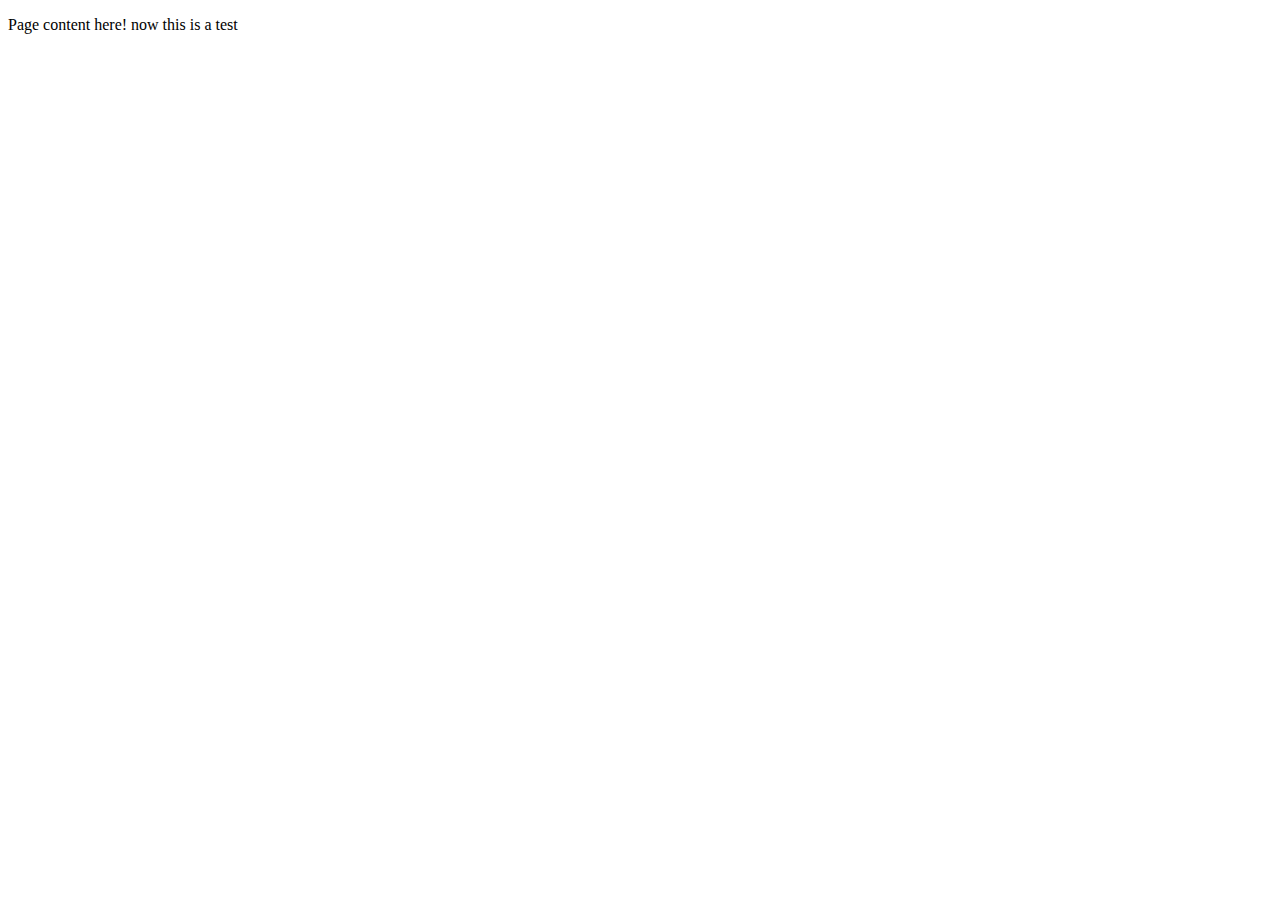
<file: ScrollWebsite/jaffa.html>
<!doctype html>
<html>
<head>
<meta http-equiv="Content-Type" content="text/html; charset=UTF-8" />
<title>MDN Example</title>
<script type="text/javascript">
var bAppended = false, oBookmark = document.createElement("div");
oBookmark.id = "arrowUp";
oBookmark.innerHTML = "<a href=\"#\" title=\"Top of the page.\">&uarr;<\/a>";
 
onscroll = function() {
  var nVScroll = document.documentElement.scrollTop || document.body.scrollTop;
  bAppended = nVScroll > 743 ?
    bAppended || (document.body.appendChild(oBookmark), true)
    : bAppended && (document.body.removeChild(oBookmark), false);
};
</script>
<style type="text/css">
#arrowUp {
  position: fixed;
  height: auto;
  width: auto;
  right: 10px;
  top: 10px;
  font-size: 48px;
}
#arrowUp a {
  text-decoration: none;
  color: black;
  font-weight: bold;
  font-family: serif;
}
</style>
</head>

<body>
<p>Page content here! now this is a test</p>
</body>

</html>
</file>
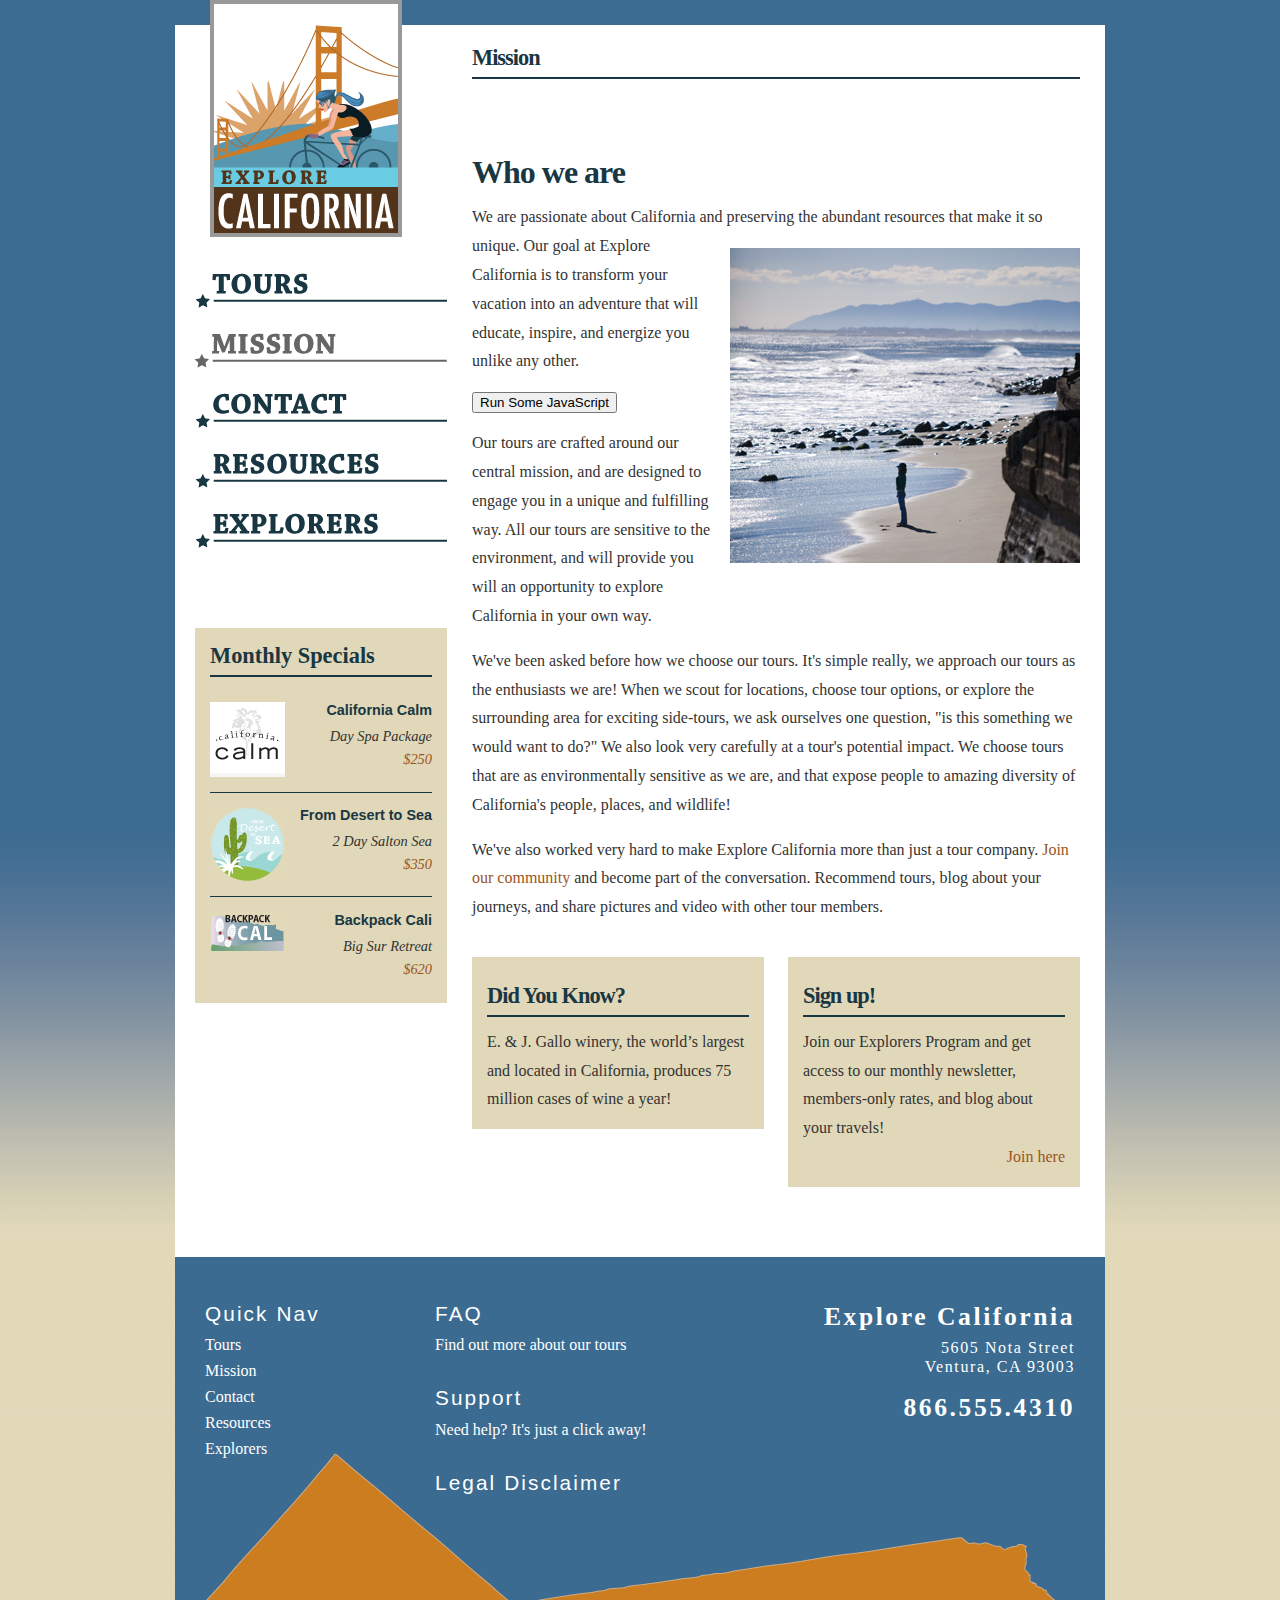
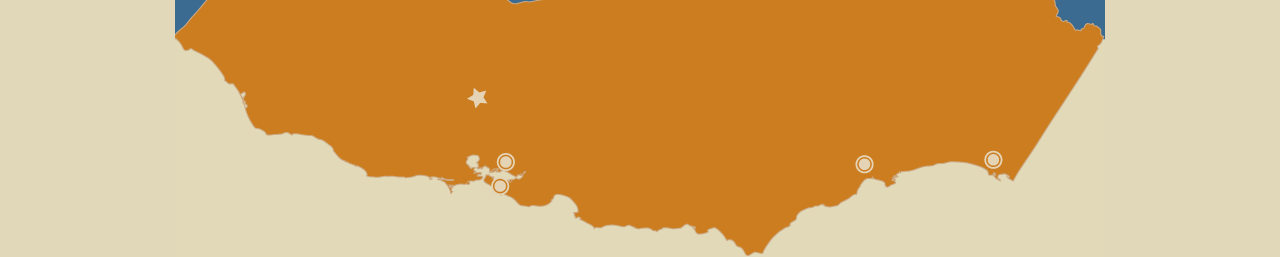
<file: Chap06/ClickAndLoad/mission.htm>
<!DOCTYPE html PUBLIC "-//W3C//DTD XHTML 1.0 Transitional//EN" "http://www.w3.org/TR/xhtml1/DTD/xhtml1-transitional.dtd">
<html xmlns="http://www.w3.org/1999/xhtml">
<head>
<meta http-equiv="Content-Type" content="text/html; charset=UTF-8" />
<title>A little about us...</title>
<link href="_css/main.css" rel="stylesheet" type="text/css" />
</head>
<body>
<div id="wrapper">
  <div id="header">
    <h1><a href="index.htm" title="Return to the home page">Welcome to Explore California!</a></h1>
  </div>
  <div id="mainNav">
    <ul id="baseNav">
      <li><a href="tours.htm" title="Explore our tours" class="tours">Tours</a></li>
      <li><a href="mission.htm" title="What we think" class="mission current">Mission</a></li>
      <li><a href="contact.htm" title="Contact and support" class="contact">Contact</a></li>
      <li><a href="resources.htm" title="Guidance and planning" class="resources">Resources</a></li>
      <li><a href="explorers.htm" title="Join our community" class="explorers">Explorers</a></li>
    </ul>
</div>
  <div id="mainContent">
    <h1 id="pageID">Mission</h1>
    <div id="mainArticle">
<h1>Who we are</h1>
    <p>We are passionate about California and preserving the abundant resources that make it so unique. <img src="_images/mission_look.jpg" id="mainImage" alt="Looking out at the Pacific" width="350" height="315" class="articleImage" />Our goal at Explore California is to transform your vacation into an adventure that will educate, inspire, and energize you unlike any other.</p>
    <p><!-- simple JavaScript event handler -->
    	<button onclick="alert('Hello, world');">Run Some JavaScript</button>
    	</p>
    	<p>Our tours are crafted around our central mission, and are designed to engage you in a unique and fulfilling way. All our tours are sensitive to the environment, and will provide you will an opportunity to explore California in your own way.</p>
    <p>We've been asked before how we choose our tours. It's simple really, we approach our tours as the enthusiasts we are! When we scout for locations, choose tour options, or explore the surrounding area for exciting side-tours, we ask ourselves one question, &quot;is this something we would want to do?&quot; We also look very carefully at a tour's potential impact. We choose tours that are as environmentally sensitive as we are, and that expose people to amazing diversity of California's people, places, and wildlife!</p>
    <p>We've also worked very hard to make Explore California more than just a tour company. <a href="explorers/join.htm">Join our community</a> and become part of the conversation. Recommend tours, blog about your journeys, and share pictures and video with other tour members.</p>
    </div>
<div id="trivia" class="callOut">
        <h1>Did You Know?</h1>
        <p>E. &amp; J. Gallo winery, the world’s largest and located in California, produces 75 million cases of wine a year!</p>
      </div>
  <div id="join" class="callOut callOutRight">
        <h1>Sign up!</h1>
        <p>Join our Explorers Program and get access to our monthly newsletter, members-only rates, and blog about your travels!
<a href="explorers.htm" title="Join our community" class="accent">Join here</a></p>
      </div>
    </div>
  <div id="sidebar">
      <div id="specials" class="callOut">
        <h1>Monthly Specials</h1>
        <h2 class="top"><img src="_images/calm_bug.gif" width="75" height="75" alt="California Calm" />California Calm</h2>
        <p>Day Spa Package <br />
          <a href="tours/tour_detail_cycle.htm">$250</a>        </p>
        <h2><img src="_images/desert_bug.gif" width="75" height="75" alt="From desert to sea" />From Desert to Sea</h2>
        <p>2 Day Salton Sea <br />
          <a href="tours/tour_detail_cycle.htm">$350</a></p>
        <h2><img src="_images/backpack_bug.gif" width="75" height="41" alt="Backpack Cali" />Backpack Cali</h2>
        <p>Big Sur Retreat <br />
          <a href="tours/tour_detail_cycle.htm">$620</a></p>
      </div>

    </div>
  <div id="footer">
<div id="footerMenu">
  <h3>Quick Nav</h3>
    <ul id="quickNav">
      <li><a href="tours.htm" title="Explore our tours">Tours</a></li>
      <li><a href="mission.htm" title="What we think">Mission</a></li>
      <li><a href="contact.htm" title="Contact and support">Contact</a></li>
      <li><a href="resources.htm" title="Guidance and planning">Resources</a></li>
      <li><a href="explorers.htm" title="Join our community">Explorers</a></li>
    </ul>
</div>
  <div id="footerBody">
  <div id="footerMidCol">
      <h3><a href="resources/faq.htm">FAQ</a></h3>
      <p>Find out more about our tours</p>
      <h3><a href="contact.htm">Support</a></h3>
      <p>Need help? It's just a click away!</p>
      <h3><a href="explorers/join.htm">Legal Disclaimer</a></h3>
    </div>
    <div id="footerRightCol">
      <h1>Explore California</h1>
      <p>5605 Nota Street<br />
        Ventura, CA 93003</p>
      <p class="phone">866.555.4310</p>
    </div>
</div>
  </div>
</div>
<script src="script.js"></script>
</body>
</html>
</file>
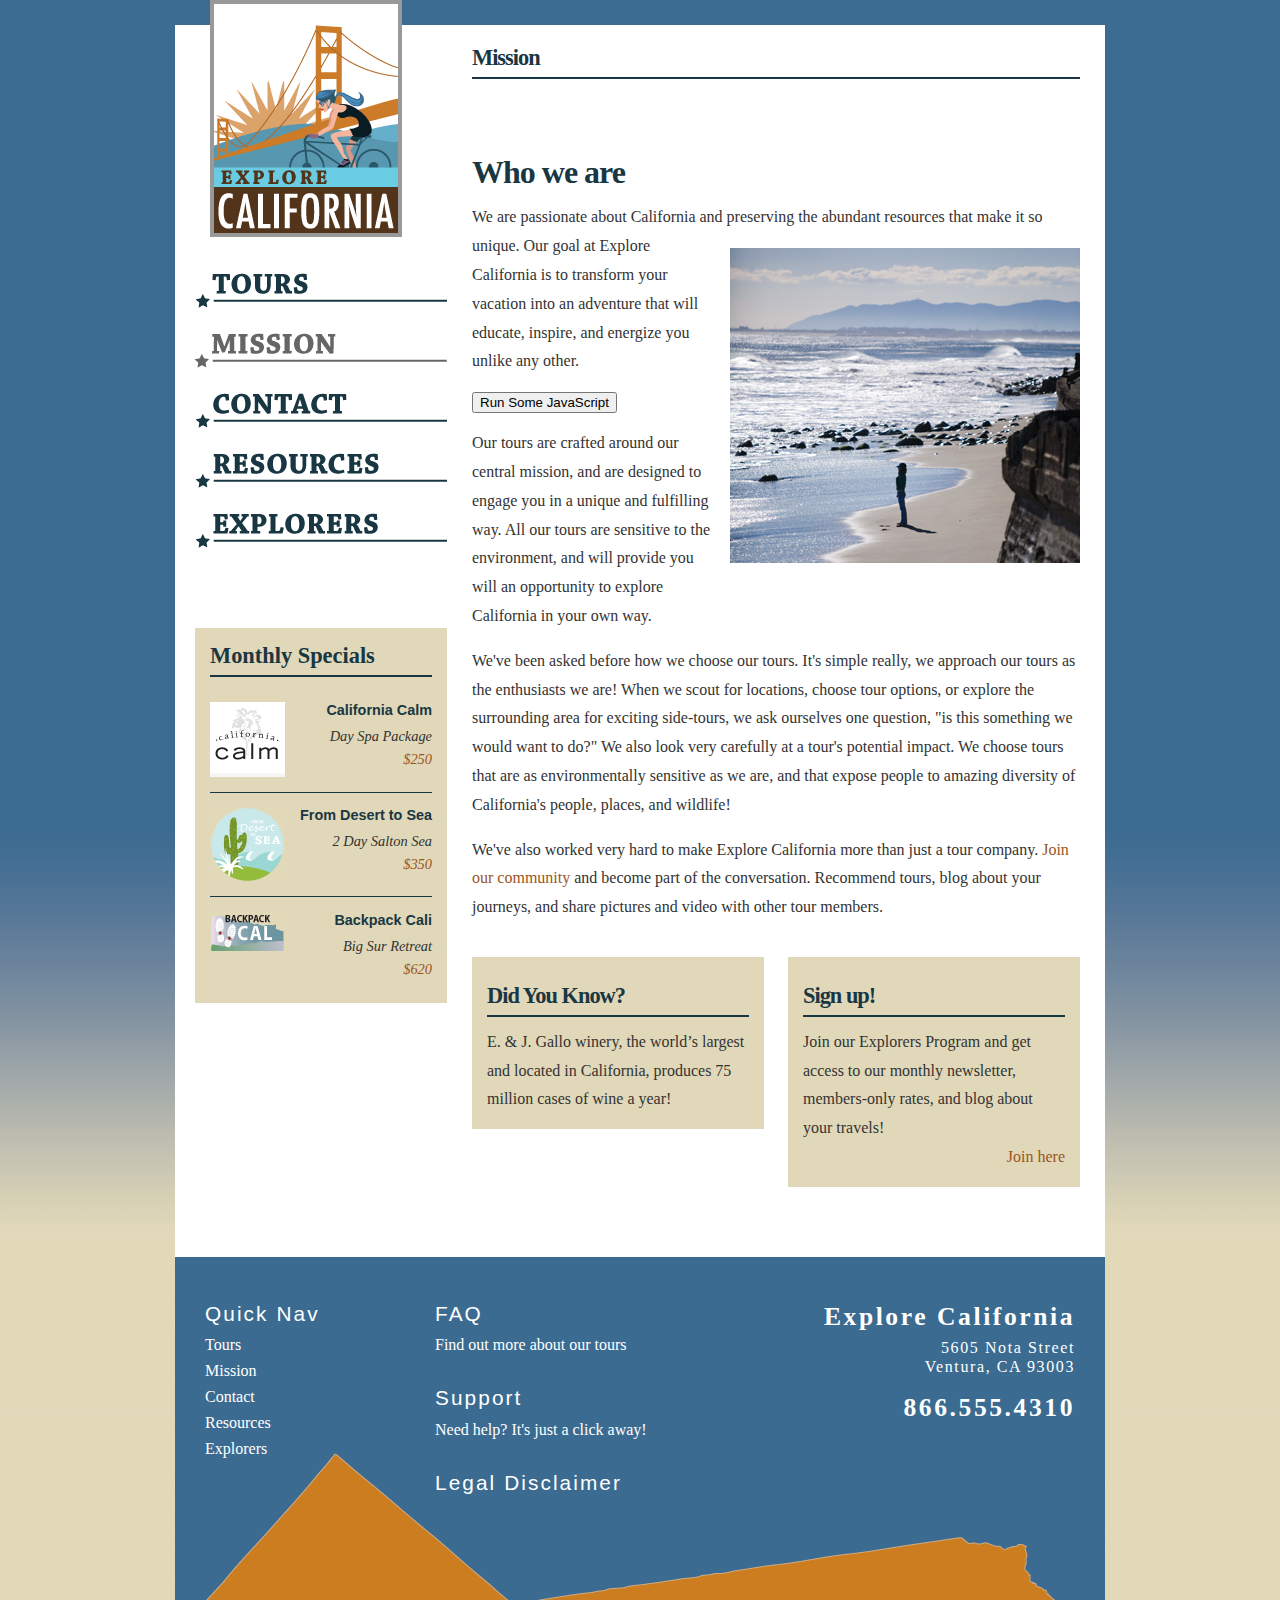
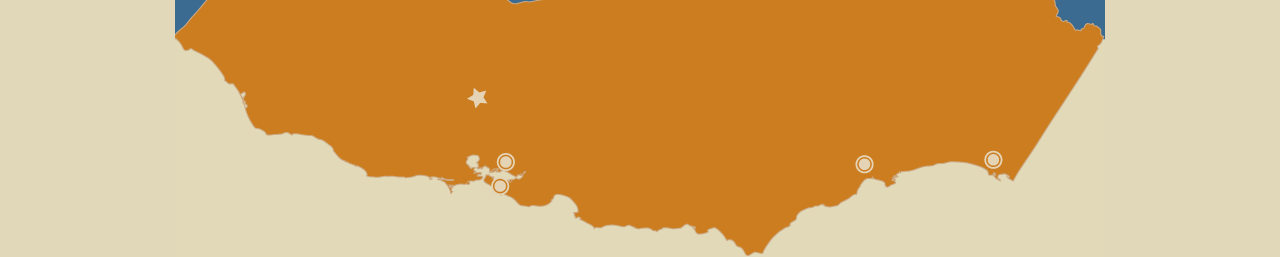
<file: Chap06/ClickAndLoad_finished/mission.htm>
<!DOCTYPE html PUBLIC "-//W3C//DTD XHTML 1.0 Transitional//EN" "http://www.w3.org/TR/xhtml1/DTD/xhtml1-transitional.dtd">
<html xmlns="http://www.w3.org/1999/xhtml">
<head>
<meta http-equiv="Content-Type" content="text/html; charset=UTF-8" />
<title>A little about us...</title>
<link href="_css/main.css" rel="stylesheet" type="text/css" />
<script src="script.js"></script>
</head>
<body>
<div id="wrapper">
  <div id="header">
    <h1><a href="index.htm" title="Return to the home page">Welcome to Explore California!</a></h1>
  </div>
  <div id="mainNav">
    <ul id="baseNav">
      <li><a href="tours.htm" title="Explore our tours" class="tours">Tours</a></li>
      <li><a href="mission.htm" title="What we think" class="mission current">Mission</a></li>
      <li><a href="contact.htm" title="Contact and support" class="contact">Contact</a></li>
      <li><a href="resources.htm" title="Guidance and planning" class="resources">Resources</a></li>
      <li><a href="explorers.htm" title="Join our community" class="explorers">Explorers</a></li>
    </ul>
</div>
  <div id="mainContent">
    <h1 id="pageID">Mission</h1>
    <div id="mainArticle">
<h1>Who we are</h1>
    <p>We are passionate about California and preserving the abundant resources that make it so unique. <img src="_images/mission_look.jpg" id="mainImage" alt="Looking out at the Pacific" width="350" height="315" class="articleImage" />Our goal at Explore California is to transform your vacation into an adventure that will educate, inspire, and energize you unlike any other.</p>
    <p><!-- simple JavaScript event handler -->
    	<button onclick="alert('Hello, world');">Run Some JavaScript</button>
    	</p>
    	<p>Our tours are crafted around our central mission, and are designed to engage you in a unique and fulfilling way. All our tours are sensitive to the environment, and will provide you will an opportunity to explore California in your own way.</p>
    <p>We've been asked before how we choose our tours. It's simple really, we approach our tours as the enthusiasts we are! When we scout for locations, choose tour options, or explore the surrounding area for exciting side-tours, we ask ourselves one question, &quot;is this something we would want to do?&quot; We also look very carefully at a tour's potential impact. We choose tours that are as environmentally sensitive as we are, and that expose people to amazing diversity of California's people, places, and wildlife!</p>
    <p>We've also worked very hard to make Explore California more than just a tour company. <a href="explorers/join.htm">Join our community</a> and become part of the conversation. Recommend tours, blog about your journeys, and share pictures and video with other tour members.</p>
    </div>
<div id="trivia" class="callOut">
        <h1>Did You Know?</h1>
        <p>E. &amp; J. Gallo winery, the world’s largest and located in California, produces 75 million cases of wine a year!</p>
      </div>
  <div id="join" class="callOut callOutRight">
        <h1>Sign up!</h1>
        <p>Join our Explorers Program and get access to our monthly newsletter, members-only rates, and blog about your travels!
<a href="explorers.htm" title="Join our community" class="accent">Join here</a></p>
      </div>
    </div>
  <div id="sidebar">
      <div id="specials" class="callOut">
        <h1>Monthly Specials</h1>
        <h2 class="top"><img src="_images/calm_bug.gif" width="75" height="75" alt="California Calm" />California Calm</h2>
        <p>Day Spa Package <br />
          <a href="tours/tour_detail_cycle.htm">$250</a>        </p>
        <h2><img src="_images/desert_bug.gif" width="75" height="75" alt="From desert to sea" />From Desert to Sea</h2>
        <p>2 Day Salton Sea <br />
          <a href="tours/tour_detail_cycle.htm">$350</a></p>
        <h2><img src="_images/backpack_bug.gif" width="75" height="41" alt="Backpack Cali" />Backpack Cali</h2>
        <p>Big Sur Retreat <br />
          <a href="tours/tour_detail_cycle.htm">$620</a></p>
      </div>

    </div>
  <div id="footer">
<div id="footerMenu">
  <h3>Quick Nav</h3>
    <ul id="quickNav">
      <li><a href="tours.htm" title="Explore our tours">Tours</a></li>
      <li><a href="mission.htm" title="What we think">Mission</a></li>
      <li><a href="contact.htm" title="Contact and support">Contact</a></li>
      <li><a href="resources.htm" title="Guidance and planning">Resources</a></li>
      <li><a href="explorers.htm" title="Join our community">Explorers</a></li>
    </ul>
</div>
  <div id="footerBody">
  <div id="footerMidCol">
      <h3><a href="resources/faq.htm">FAQ</a></h3>
      <p>Find out more about our tours</p>
      <h3><a href="contact.htm">Support</a></h3>
      <p>Need help? It's just a click away!</p>
      <h3><a href="explorers/join.htm">Legal Disclaimer</a></h3>
    </div>
    <div id="footerRightCol">
      <h1>Explore California</h1>
      <p>5605 Nota Street<br />
        Ventura, CA 93003</p>
      <p class="phone">866.555.4310</p>
    </div>
</div>
  </div>
</div>

</body>
</html>
</file>
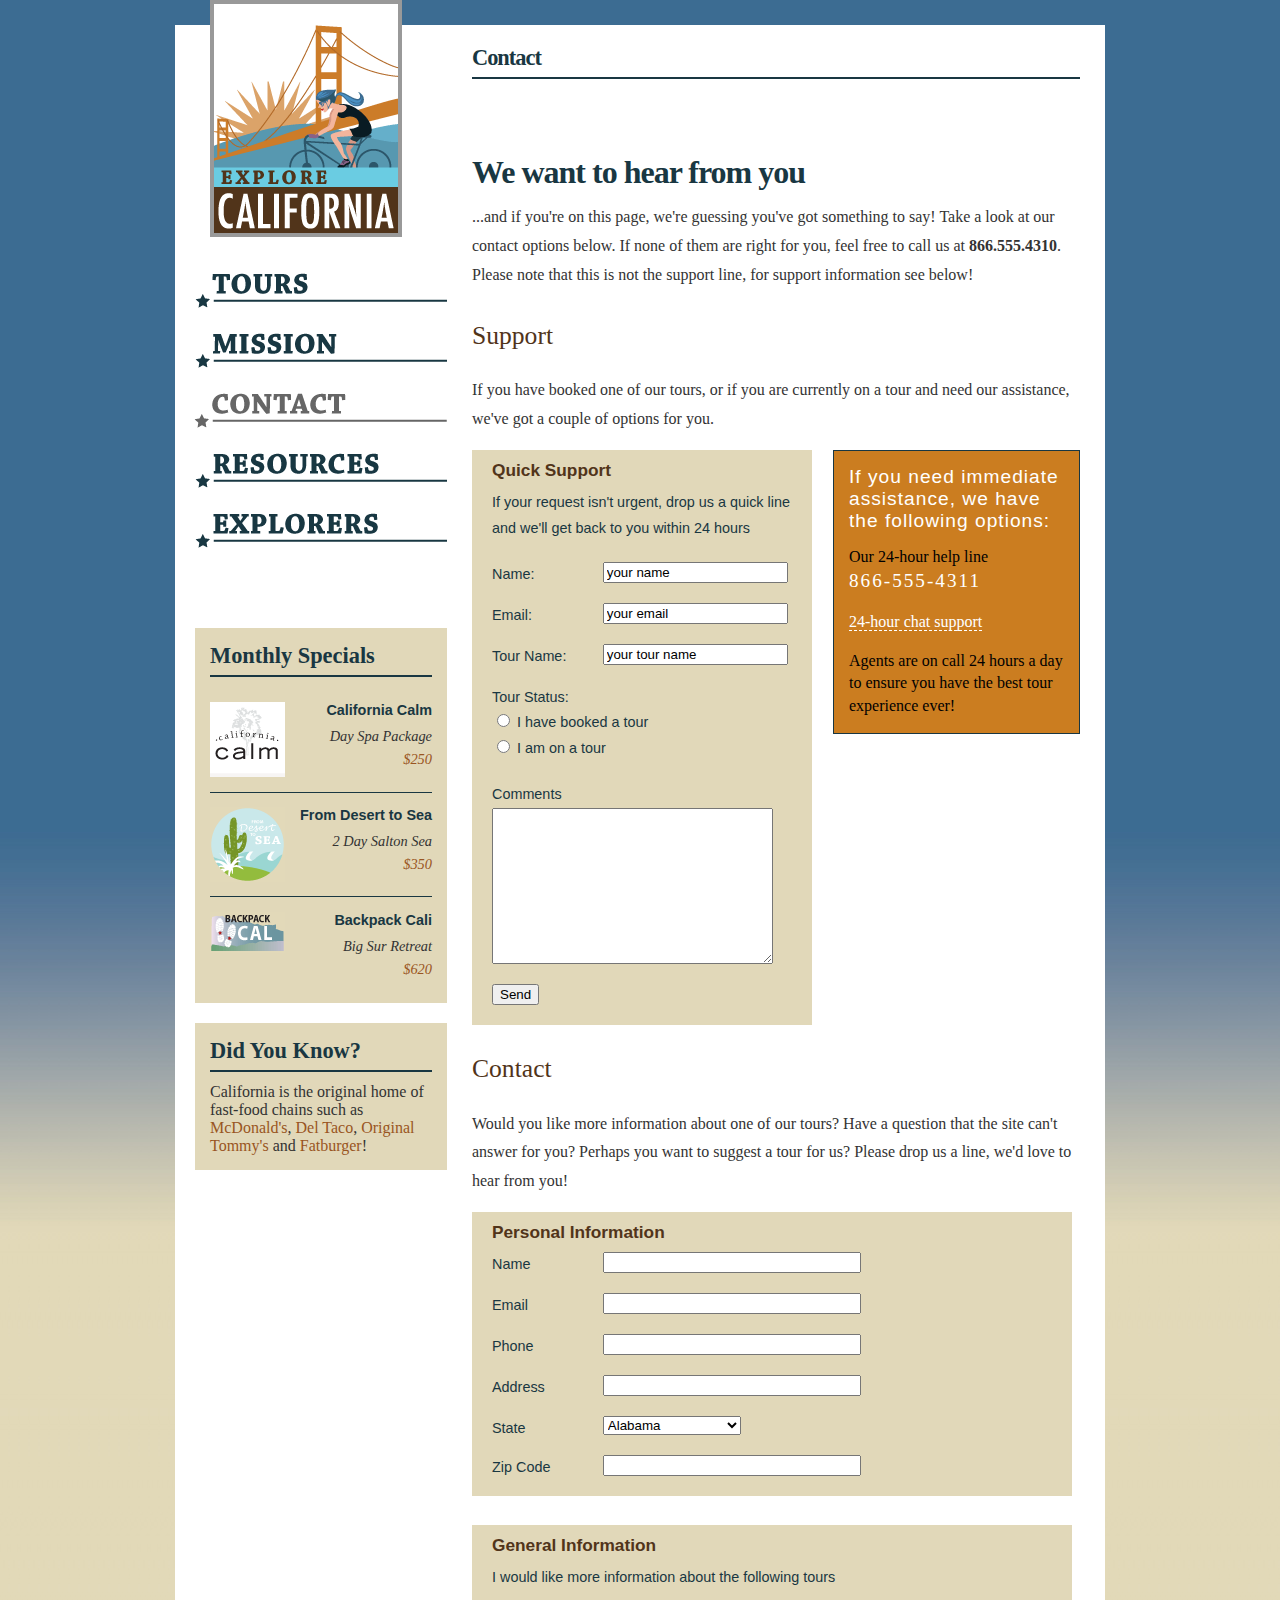
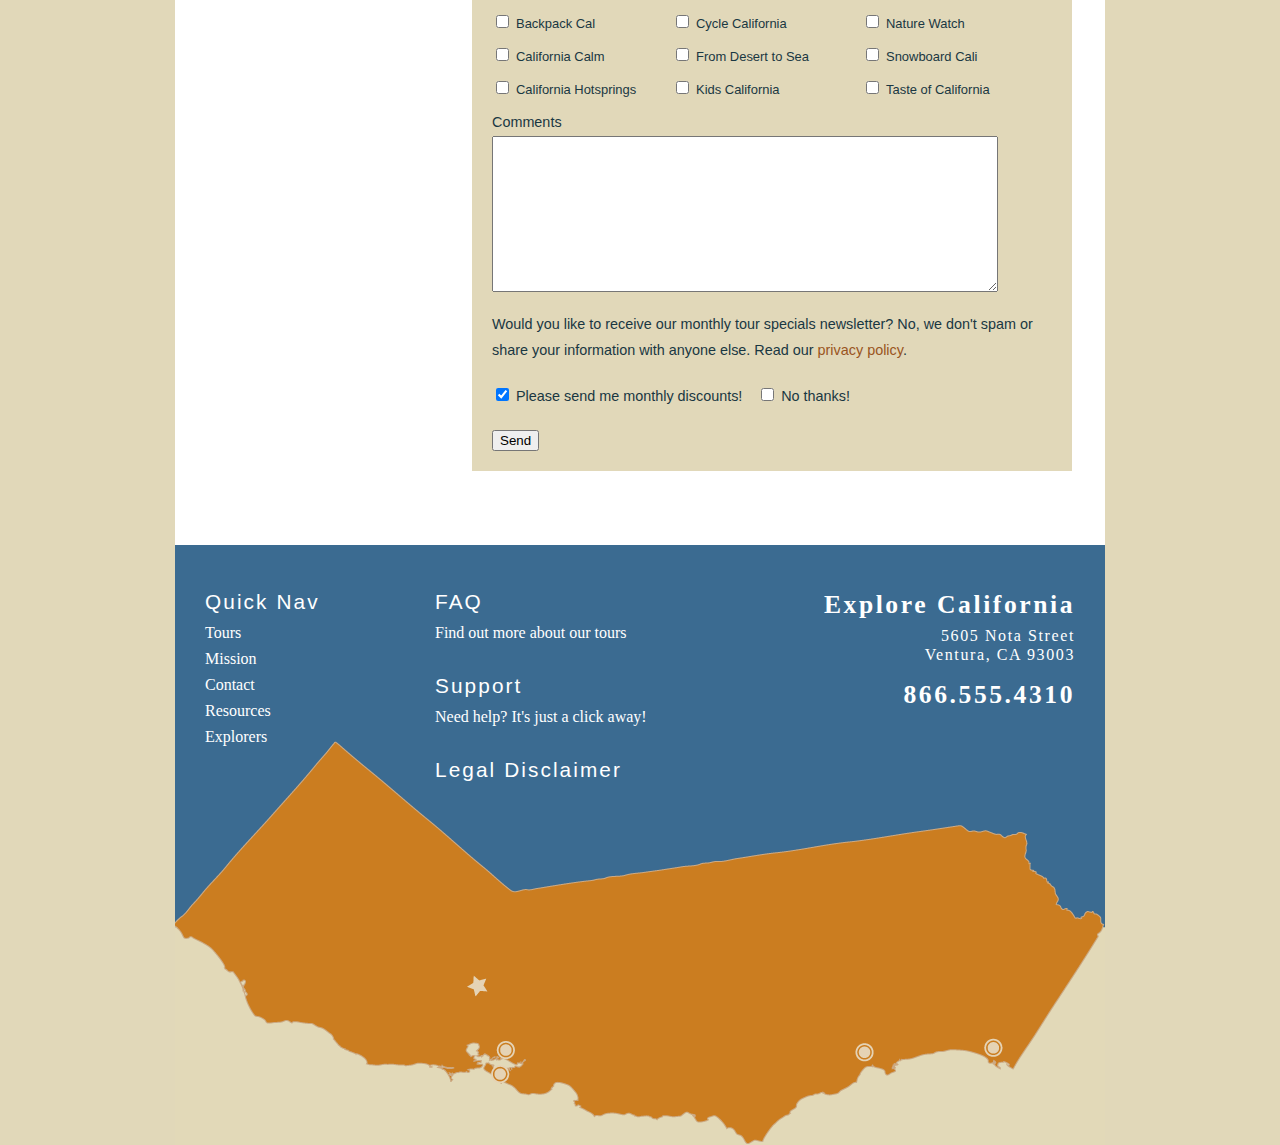
<file: Chap06/FocusAndBlur/contact.htm>
<!DOCTYPE html PUBLIC "-//W3C//DTD XHTML 1.0 Transitional//EN" "http://www.w3.org/TR/xhtml1/DTD/xhtml1-transitional.dtd">
<html xmlns="http://www.w3.org/1999/xhtml">
<head>
<meta http-equiv="Content-Type" content="text/html; charset=UTF-8" />
<title>Give us a little shout...</title>
<link href="_css/main.css" rel="stylesheet" type="text/css" />
</head>
<body>
<div id="wrapper">
  <div id="header">
    <h1><a href="index.htm" title="Return to the home page">Welcome to Explore California!</a></h1>
  </div>
  <div id="mainNav">
    <ul id="baseNav">
      <li><a href="tours.htm" title="Explore our tours" class="tours">Tours</a></li>
      <li><a href="mission.htm" title="What we think" class="mission">Mission</a></li>
      <li><a href="contact.htm" title="Contact and support" class="contact current">Contact</a></li>
      <li><a href="resources.htm" title="Guidance and planning" class="resources">Resources</a></li>
      <li><a href="explorers.htm" title="Join our community" class="explorers">Explorers</a></li>
    </ul>
  </div>
  <div id="mainContent">
    <h1 id="pageID">Contact</h1>
    <div id="mainArticle">
      <h1>We want to hear from you</h1>
      <p>...and if you're on this page, we're guessing you've got something to say! Take a look at our contact options below. If none of them are right for you, feel free to call us at<span class="phone"> <strong>866.555.4310</strong>. Please note that this is not the support line, for support information see below!</span></p>
      <h2>Support</h2>
      <p>If you have booked one of our tours, or if you are currently on a tour and need our assistance, we've got a couple of options for you. </p>
      <form id="frmSupport" name="frmSupport" method="post" action="support_process.htm">
        <fieldset id="quickSupport">
          <legend><strong>Quick Support</strong></legend>
          <p> If your request isn't urgent, drop us a quick line and we'll get back to you within 24 hours </p>
          <p>
            <label for="name">Name:</label>
            <input type="text" value="your name" name="name" id="name" tabindex="10" />
          </p>
          <p>
            <label for="email">Email:</label>
            <input type="text" value="your email" name="email" id="email" tabindex="20" />
          </p>
          <p>
            <label for="tourID">Tour Name: </label>
            <input type="text" value="your tour name" name="tourID" id="tourID" tabindex="30" />
          </p>
          <p>Tour Status:<br />
            <label class="inline">
              <input type="radio" name="tourStatus" value="booked" id="tourStatus_0" tabindex="40" />
              I have booked a tour</label>
            <label class="inline"><br />
              <input type="radio" name="tourStatus" value="current" id="tourStatus_1" tabindex="50" />
              I am on a tour</label>
          </p>
          <p>
            <label for="comments">Comments </label>
            <br />
            <textarea name="comments" id="comments" cols="45" rows="5" tabindex="60"></textarea>
          </p>
          <p>
            <input type="submit" name="submit" id="submit" value="Send" tabindex="70" />
          </p>
        </fieldset>
      </form>
      <div id="supportOptions">
        <h3>If you need immediate assistance, we have the following options:</h3>
        <p>Our 24-hour help line <br />
          <strong>866-555-4311</strong></p>
        <p><a href="contact/chat.htm">24-hour chat support</a></p>
        <p>Agents are on call 24 hours a day to ensure you have the best tour experience ever!</p>
      </div>
      <div id="contact">
        <h2> Contact</h2>
        <p>Would you like more information about one of our tours? Have a question that the site can't answer for you? Perhaps you want to suggest a tour for us? Please drop us a line, we'd love to hear from you!</p>
        <form id="frmContact" name="frmContact" method="post" action="contact_process.htm">
          <fieldset id="personalInfo">
            <legend><strong>Personal Information</strong></legend>
            <p>
              <label for="name2">Name</label>
              <input name="name2" type="text" class="text" id="name2" tabindex="100" />
            </p>
            <p>
              <label for="email">Email</label>
              <input name="email2" type="text" class="text" id="email2" tabindex="110" />
            </p>
            <p>
              <label for="phone">Phone</label>
              <input name="phone" type="text" class="text" id="phone" tabindex="130" />
            </p>
            <p>
              <label for="address">Address</label>
              <input name="address" type="text" class="text" id="address" tabindex="140" />
            </p>
            <p>
              <label for="state">State</label>
              <select name="state" id="state" tabindex="150">
                <option value="AL">Alabama</option>
                <option value="AK">Alaska</option>
                <option value="AZ">Arizona</option>
                <option value="AR">Arkansas</option>
                <option value="CA">California</option>
                <option value="CO">Colorado</option>
                <option value="CT">Connecticut</option>
                <option value="DE">Delaware</option>
                <option value="DC">District of Columbia</option>
                <option value="FL">Florida</option>
                <option value="GA">Georgia</option>
                <option value="HI">Hawaii</option>
                <option value="ID">Idaho</option>
                <option value="IL">Illinois</option>
                <option value="IN">Indiana</option>
                <option value="IA">Iowa</option>
                <option value="KA">Kansas</option>
                <option value="KY">Kentucky</option>
                <option value="LA">Louisiana</option>
                <option value="ME">Maine</option>
                <option value="MD">Maryland</option>
                <option value="MA">Massachusetts</option>
                <option value="MI">Michigan</option>
                <option value="MN">Minnesota</option>
                <option value="MO">Missouri</option>
                <option value="MT">Montana</option>
                <option value="NE">Nebraska</option>
                <option value="NV">Nevada</option>
                <option value="NH">New Hampshire</option>
                <option value="NJ">New Jersey</option>
                <option value="NM">New Mexico</option>
                <option value="NY">New York</option>
                <option value="NC">North Carolina</option>
                <option value="ND">North Dakota</option>
                <option value="OH">Ohio</option>
                <option value="OK">Oklahoma</option>
                <option value="OR">Oregon</option>
                <option value="PA">Pennsylvania</option>
                <option value="RI">Rhode Island</option>
                <option value="SC">South Carolina</option>
                <option value="SD">South Dakota</option>
                <option value="TN">Tennessee</option>
                <option value="TX">Texas</option>
                <option value="UT">Utah</option>
                <option value="VT">Vermont</option>
                <option value="VA">Virginia</option>
                <option value="WA">Washington</option>
                <option value="WV">West Virginia</option>
                <option value="WI">Wisconsin</option>
                <option value="WY">Wyoming</option>
              </select>
            </p>
            <p>
              <label for="zip">Zip Code</label>
              <input name="zip" type="text" class="text" id="zip" tabindex="160" />
            </p>
          </fieldset>
          <fieldset id="generalInfo">
            <legend><strong>General Information</strong></legend>
            <p>I would like more information about the following tours</p>
            <div class="col1">
              <p>
<input type="checkbox" name="backpack" id="backpack" tabindex="170" />
              <label for="backpack">Backpack Cal</label>
</p>
              <p>
<input type="checkbox" name="calm" id="calm" tabindex="180" />
              <label for="calm">California Calm</label>
</p>
              <p>
<input type="checkbox" name="hotsprings" id="hotsprings" tabindex="190" />
              <label for="hotsprings">California Hotsprings</label>
</p>
            </div>
            <div class="col2">
              <p>
<input type="checkbox" name="cycle" id="cycle" tabindex="210" />
              <label for="cycle">Cycle California</label>
</p>
             <p>
 <input type="checkbox" name="desert" id="desert" tabindex="220" />
              <label for="desert">From Desert to Sea</label>
</p>
             <p>
 <input type="checkbox" name="kids" id="kids" tabindex="230" />
              <label for="kids">Kids California</label>
</p>
            </div>
            <div class="col3">
              <p>
<input type="checkbox" name="nature" id="nature" tabindex="240" />
              <label for="nature">Nature Watch</label>
</p>
              <p>
<input type="checkbox" name="snowboard" id="snowboard" tabindex="250" />
              <label for="snowboard">Snowboard Cali</label>
</p>
             <p>
 <input type="checkbox" name="taste" id="taste" tabindex="260" />
              <label for="taste">Taste of California</label>
</p>
            </div>
            <p class="clearBoth">
              <label for="comments">Comments</label><br />
              <textarea name="comments2" id="comments" cols="45" rows="5" tabindex="270"></textarea>
            </p>
            <p>Would you like to receive our monthly tour specials newsletter? No, we don't spam or share your information with anyone else. Read our <a href="privacy.htm">privacy policy</a>.</p>
            <p>
              <input name="newsletterYes" type="checkbox" id="newsletterYes" tabindex="280" checked="checked" />
              <label for="newsletterYes" class="inline">Please send me monthly discounts!</label>
              <input type="checkbox" name="newsletterNo" id="newsletterNo" tabindex="290" />
              <label for="newsletterNo" class="inline">No thanks!</label>
            </p>
            <p>
              <input type="submit" name="submit2" id="submit2" value="Send" tabindex="300" />
            </p>
          </fieldset>
        </form>
        <p>&nbsp;</p>
      </div>
    </div>
  </div>
  <div id="sidebar">
    <div id="specials" class="callOut">
      <h1>Monthly Specials</h1>
      <h2 class="top"><img src="_images/calm_bug.gif" width="75" height="75" alt="California Calm" />California Calm</h2>
      <p>Day Spa Package <br />
        <a href="tours/tour_detail_cycle.htm">$250</a> </p>
      <h2><img src="_images/desert_bug.gif" width="75" height="75" alt="From desert to sea" />From Desert to Sea</h2>
      <p>2 Day Salton Sea <br />
        <a href="tours/tour_detail_cycle.htm">$350</a></p>
      <h2><img src="_images/backpack_bug.gif" width="75" height="41" alt="Backpack Cali" />Backpack Cali</h2>
      <p>Big Sur Retreat <br />
        <a href="tours/tour_detail_cycle.htm">$620</a></p>
    </div>
    <div id="trivia" class="callOut">
      <h1>Did You Know?</h1>
      <p>California is the original home of fast-food chains such as <a href="http://en.wikipedia.org/wiki/McDonald%27s">McDonald's</a>, <a href="http://en.wikipedia.org/wiki/Del_Taco">Del Taco</a>, <a href="http://en.wikipedia.org/wiki/Tommy%27s">Original Tommy's</a> and <a href="http://en.wikipedia.org/wiki/Fatburger">Fatburger</a>!</p>
    </div>
  </div>
  <div id="footer">
    <div id="footerMenu">
      <h3>Quick Nav</h3>
      <ul id="quickNav">
        <li><a href="tours.htm" title="Explore our tours">Tours</a></li>
        <li><a href="mission.htm" title="What we think">Mission</a></li>
        <li><a href="contact.htm" title="Contact and support">Contact</a></li>
        <li><a href="resources.htm" title="Guidance and planning">Resources</a></li>
        <li><a href="explorers.htm" title="Join our community">Explorers</a></li>
      </ul>
    </div>
    <div id="footerBody">
      <div id="footerMidCol">
        <h3><a href="resources/faq.htm">FAQ</a></h3>
        <p>Find out more about our tours</p>
        <h3><a href="contact.htm">Support</a></h3>
        <p>Need help? It's just a click away!</p>
        <h3><a href="explorers/join.htm">Legal Disclaimer</a></h3>
      </div>
      <div id="footerRightCol">
        <h1>Explore California</h1>
        <p>5605 Nota Street<br />
          Ventura, CA 93003</p>
        <p class="phone">866.555.4310</p>
      </div>
    </div>
  </div>
</div>
<script src="script.js"></script>
</body>
</html>
</file>
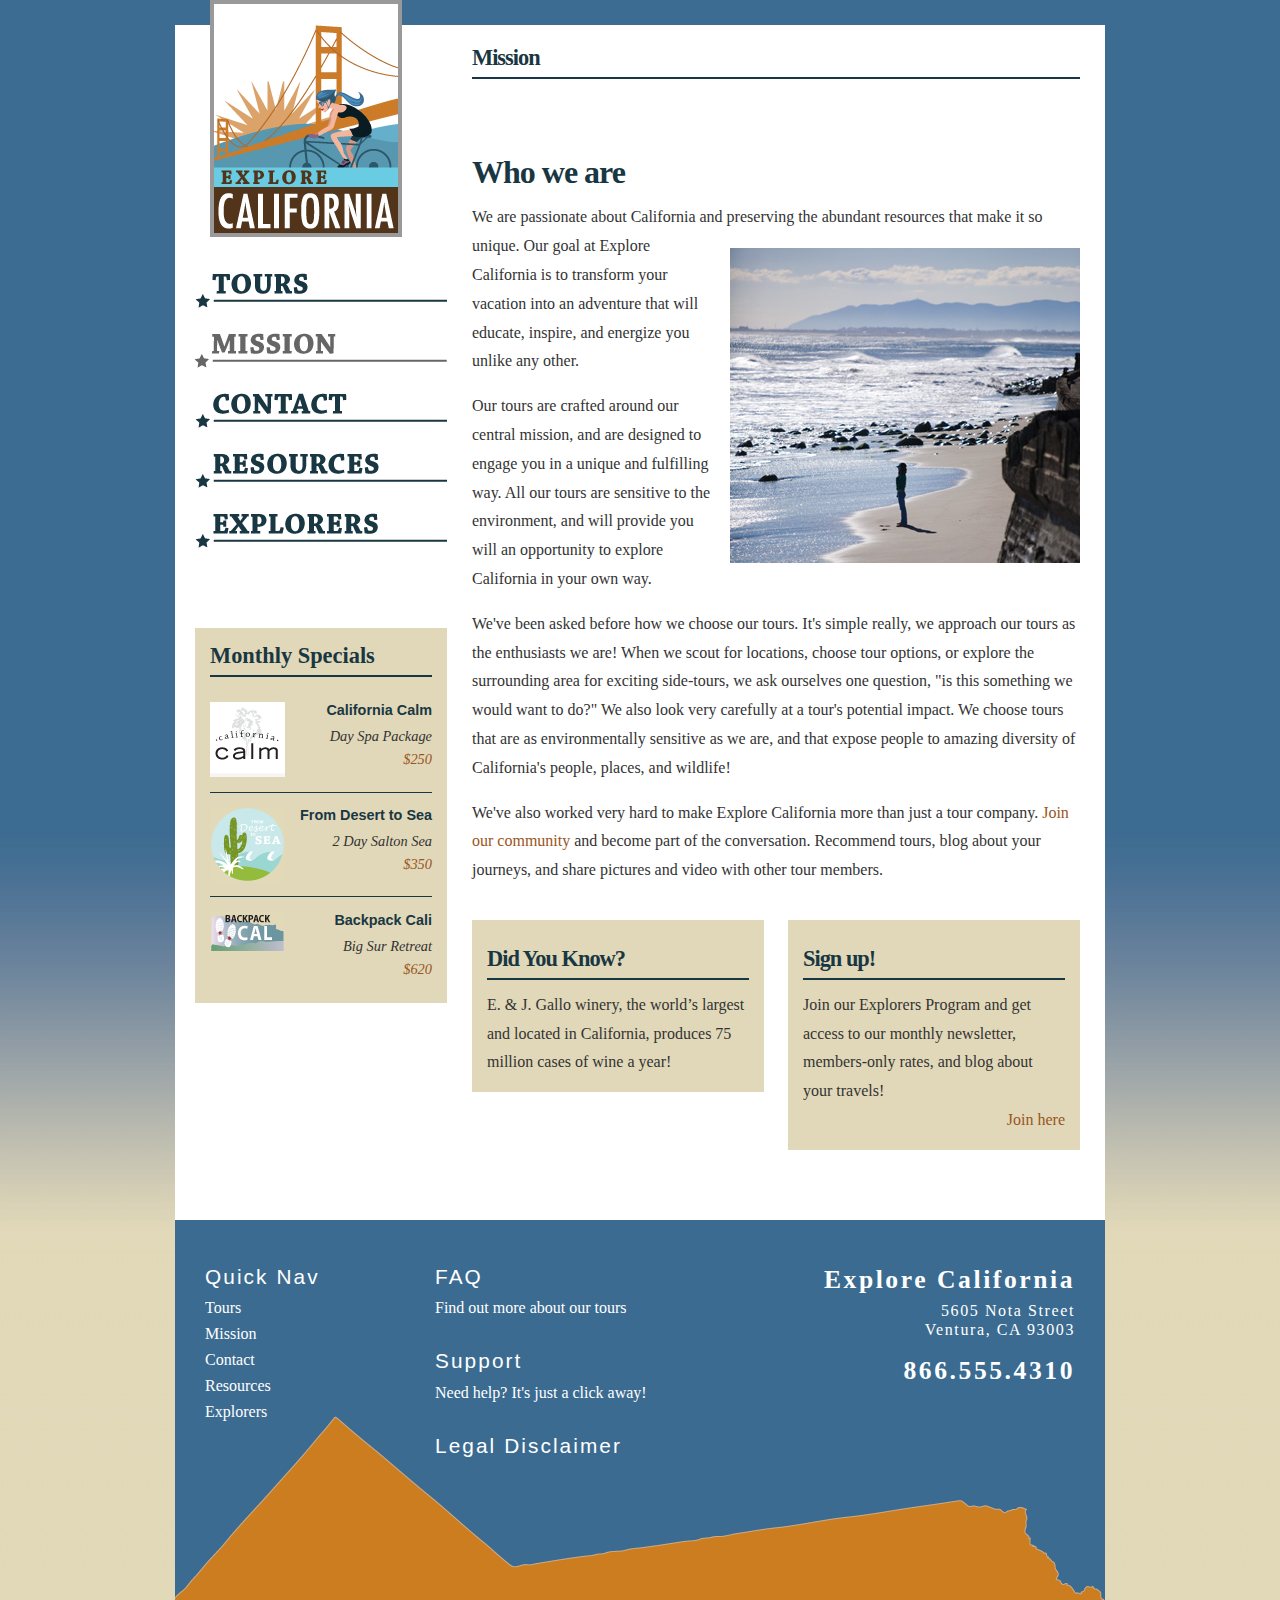
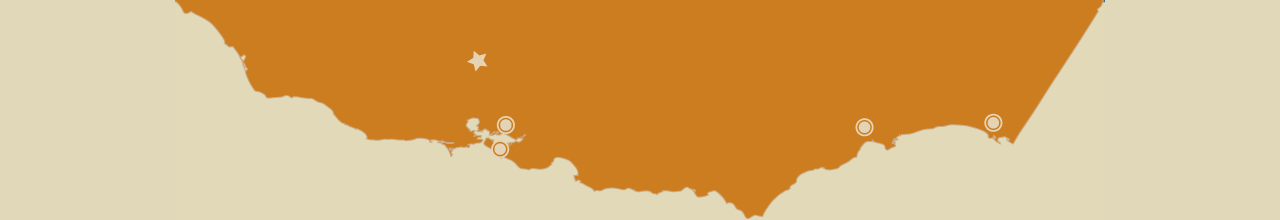
<file: Chap06/Timers/mission.htm>
<!DOCTYPE html PUBLIC "-//W3C//DTD XHTML 1.0 Transitional//EN" "http://www.w3.org/TR/xhtml1/DTD/xhtml1-transitional.dtd">
<html xmlns="http://www.w3.org/1999/xhtml">
<head>
<meta http-equiv="Content-Type" content="text/html; charset=UTF-8" />
<title>A little about us...</title>
<link href="_css/main.css" rel="stylesheet" type="text/css" />
</head>
<body>
<div id="wrapper">
  <div id="header">
    <h1><a href="index.htm" title="Return to the home page">Welcome to Explore California!</a></h1>
  </div>
  <div id="mainNav">
    <ul id="baseNav">
      <li><a href="tours.htm" title="Explore our tours" class="tours">Tours</a></li>
      <li><a href="mission.htm" title="What we think" class="mission current">Mission</a></li>
      <li><a href="contact.htm" title="Contact and support" class="contact">Contact</a></li>
      <li><a href="resources.htm" title="Guidance and planning" class="resources">Resources</a></li>
      <li><a href="explorers.htm" title="Join our community" class="explorers">Explorers</a></li>
    </ul>
</div>
  <div id="mainContent">
    <h1 id="pageID">Mission</h1>
    <div id="mainArticle">
<h1>Who we are</h1>
    <p>We are passionate about California and preserving the abundant resources that make it so unique. <img src="_images/mission_look.jpg" id="mainImage" alt="Looking out at the Pacific" width="350" height="315" class="articleImage" />Our goal at Explore California is to transform your vacation into an adventure that will educate, inspire, and energize you unlike any other.</p>
    	<p>Our tours are crafted around our central mission, and are designed to engage you in a unique and fulfilling way. All our tours are sensitive to the environment, and will provide you will an opportunity to explore California in your own way.</p>
    <p>We've been asked before how we choose our tours. It's simple really, we approach our tours as the enthusiasts we are! When we scout for locations, choose tour options, or explore the surrounding area for exciting side-tours, we ask ourselves one question, &quot;is this something we would want to do?&quot; We also look very carefully at a tour's potential impact. We choose tours that are as environmentally sensitive as we are, and that expose people to amazing diversity of California's people, places, and wildlife!</p>
    <p>We've also worked very hard to make Explore California more than just a tour company. <a href="explorers/join.htm">Join our community</a> and become part of the conversation. Recommend tours, blog about your journeys, and share pictures and video with other tour members.</p>
    </div>
<div id="trivia" class="callOut">
        <h1>Did You Know?</h1>
        <p>E. &amp; J. Gallo winery, the world’s largest and located in California, produces 75 million cases of wine a year!</p>
      </div>
  <div id="join" class="callOut callOutRight">
        <h1>Sign up!</h1>
        <p>Join our Explorers Program and get access to our monthly newsletter, members-only rates, and blog about your travels!
<a href="explorers.htm" title="Join our community" class="accent">Join here</a></p>
      </div>
    </div>
  <div id="sidebar">
      <div id="specials" class="callOut">
        <h1>Monthly Specials</h1>
        <h2 class="top"><img src="_images/calm_bug.gif" width="75" height="75" alt="California Calm" />California Calm</h2>
        <p>Day Spa Package <br />
          <a href="tours/tour_detail_cycle.htm">$250</a>        </p>
        <h2><img src="_images/desert_bug.gif" width="75" height="75" alt="From desert to sea" />From Desert to Sea</h2>
        <p>2 Day Salton Sea <br />
          <a href="tours/tour_detail_cycle.htm">$350</a></p>
        <h2><img src="_images/backpack_bug.gif" width="75" height="41" alt="Backpack Cali" />Backpack Cali</h2>
        <p>Big Sur Retreat <br />
          <a href="tours/tour_detail_cycle.htm">$620</a></p>
      </div>

    </div>
  <div id="footer">
<div id="footerMenu">
  <h3>Quick Nav</h3>
    <ul id="quickNav">
      <li><a href="tours.htm" title="Explore our tours">Tours</a></li>
      <li><a href="mission.htm" title="What we think">Mission</a></li>
      <li><a href="contact.htm" title="Contact and support">Contact</a></li>
      <li><a href="resources.htm" title="Guidance and planning">Resources</a></li>
      <li><a href="explorers.htm" title="Join our community">Explorers</a></li>
    </ul>
</div>
  <div id="footerBody">
  <div id="footerMidCol">
      <h3><a href="resources/faq.htm">FAQ</a></h3>
      <p>Find out more about our tours</p>
      <h3><a href="contact.htm">Support</a></h3>
      <p>Need help? It's just a click away!</p>
      <h3><a href="explorers/join.htm">Legal Disclaimer</a></h3>
    </div>
    <div id="footerRightCol">
      <h1>Explore California</h1>
      <p>5605 Nota Street<br />
        Ventura, CA 93003</p>
      <p class="phone">866.555.4310</p>
    </div>
</div>
  </div>
</div>
<script src="script.js"></script>
</body>
</html>
</file>
<file: ScrollWebsite/style.css>
/* CSS Document */

body{
	font-size:13px;
	font-family:"GeoSlab703 Md BT";
	color:#fff;
}
a{
	text-decoration:none;
}
.wrapper{
	margin:0px auto;
	width:1024px;
}
.txt-center{
	text-align:center;
	padding: 250px 0px
}
.landing{
	background-color: #1B1742;
	/*position: absolute;
	top: 0;
	bottom: 0;
	left: 0;
	right: 0;*/
}
.txt-center h1{
	font-size: 74px;
	font-weight: bold;
	text-align: center;
}
.txt-center p{
	width: 600px;
	margin: 25px auto;
}

/*main-nav*/
#main-nav{
	float:left;
	width:100%;
	background-color:green;
}
#main-nav ul li{
	float:left;	
}
#main-nav ul li a:hover,
#main-nav ul li button:hover,
.active{
	background-color:#6EF062;
}
#main-nav ul li a, #main-nav ul li button{	
	color:#fff;	
	font-size:18px;
	padding:20px 30px;
	display:block;
}
.side-bar{
	display: block;
	position: absolute;
	top: 30px;
	left: 175px;
}
.side-bar ul li a:hover{
	background-color:#c0c0c0;
}
.side-bar ul li a{
	font-size:16px;
	display:block;
	padding:15px;
}
.container{
	color: #000;
	padding: 10px;
	height: 975px;
	overflow-style:marquee-block;
	position: absolute;
	right: 170px;
	top: 80px;
}
.description{
	margin:40px 0px;
}
.description h2{
	font-size: 24px;
	margin: 20px 0px;
}
.description p{
	text-align: justify;
	font-size: 14px;
	line-height: 20px;
	width: 720px;
}
.sticky{
	position:fixed;
	top:0;
	z-index:9999;
}

.main-content{
	position:relative;
	float: left;
	width: 100%;
	display:block;
	color:#000;
}
#connectedSystems{
	margin-top:50px;
}
.copy{
	font-size:155px; 
	color:#fff;
	background: none;
	border: none;
}

.main-content .wrapper h2{
	font-size: 38px;
	margin: 60px 30px 30px;
}
.main-content .wrapper p {
	margin: 30px;
	font-size: 18px;
	line-height: 25px;
	text-align: justify;
}
button{
	background:none;
	border:none;
}
</file>
<file: venkataAssignment_cities _array/styles.css>
/* CSS Document */

section { 

   	
    margin: auto;

}
a{
	padding:20px;
}

li{
	list-style:none;
	background: red;
	width: 150px;
	padding: 10px;
	margin:10px;
}

ul{
	float:left;
}
</file>
<file: Chap05/AccessingDOM/_css/main.css>
@charset "UTF-8";

/*style sheet for Explore California

©2010 lynda.com
This style sheet may be reused for personal education only
any reuse, educational or otherwise, without the expressed 
consent of lynda.com is prohibited.*/

/* -------- color guide ----------
#3c6b92 : main blue
#6acce2 : light blue
#2c566a : teal accent
#193742 : dark blue
#e1d8b9 : sand accent
#cb7d20 : orange accent
#51341a : brown
#995522 : dark orange (used for links or high contrast accents)
#cb202a : red accent (this color does not encode well, use only for small accents)
#896287 : purple
*/

/* to jump to a specific section search for the unique character pair at the front of each TOC section 
	<<<tip, highlight the special character and use the shortcut for Find Selection Cntr/Cmd + Shift + G >> */

/* ----- Style sheet TOC ----------------
      ^1 Global constants
	  ^2 CSS reset
	  ^3 Global classes
	  ^4 Home page layout
	  ^5 Top-level layout
	  ^6 Region detail styles
		  ^6a Header
		  ^6b Navigation
		  ^6c Main Content
		  	^6d data tables
			^6e spotlight region
			^6f forms
		^6g Sidebar
		^6h Footer
*/

/* ^1 --------------------------- global constants -------------------------*/
html, body {
	margin: 0px;
	padding: 0px;
}

body {
	text-align:center;
	font: 100% Georgia, "Times New Roman", Times, serif;
	background: #e1d8b9 url(../_images/page_background.jpg) repeat-x;
	margin-top: 25px;
}
/* ^2 --------------- limited-scale reset ---------------- */
h1, h2, h3, h4, h5, h6, p, address, blockquote, div, ul, li {
	margin: 0;
	padding: 0;
}
p {
	color:#333;
}
a {
	color: #995522;
	text-decoration: none;
}
a:hover {
	color: #cb7d20;
	border-bottom: 1px dashed #cb7d20;
}
a.accent {
	display: block;
	text-align: right;
}
a.accent:hover {
 	border: none;
	color: #cb202a;
}
/* ^3 ------ global classes -------- */
.floatRight {
	float: right;
}
.floatLeft {
	float: left;
}
.clearRight {
	clear: right;
}
.clearLeft {
	clear: left;
}
.clearBoth {
	clear: both;
}
.callOut {
	background: #e1d8b9;
	padding: 15px;
	margin-bottom: 25px;
}
.callOut h1 {
	font-size: 1.4em;
	color: #193742;
	border-bottom: 2px solid #193742;
	margin-bottom: .5em;
	padding-bottom: .25em;
}
#wrapper {
 	position: relative;
	padding: 0;
	width: 930px;
	margin: 0 auto;
	background: #fff;
	text-align: left;
}

/* ^4 ------------- home page specfic layout styles ----------- */
body#home #wrapper {
	background: #193742 url(../_images/main_back.jpg) no-repeat;
}

body#home #mainContent {
	padding-top: 234px;
}
/* ^5 --------------------- top-level region layout styles ------------------- */
/* top-level regions are header, mainNav, mainContent, sidebar, & footer */

/* header */
#header {
	width: 192px;
	height: 237px;
	position: absolute;
	top: -25px;
	left: 35px;
}
/* mainNav */
#mainNav {
	float: left;
	width: 272px;
	margin-top: 233px;
}
/* mainContent */
#mainContent {
	padding-right: 25px;
	float: right;
	width: 608px;
	margin-bottom: 45px;
}
/* sidebar */
#sidebar {
	float: left;
	clear:left;
	width: 272px;
}
/* footer */
#footer {
	width: 870px;
	height: 525px;
	clear: both;
	background: url(../_images/footer_back.gif) no-repeat;
	padding: 45px 30px 30px;
	margin-top: 45px;
}

/* ^6----------------------- region-detail styles ------------------------ */
/*  header  ^6a*/
#header {
	background: url(../_images/logo.gif) no-repeat;
}
#header a:hover {
	border: none;
}
#header a{
	width: 192px;
	height: 237px;
	display: block;
}
#header h1{
	text-indent: -1000em;
}

/* navigation ^6b*/

/* home page navigation */
ul#homeNav {
	float: left;
	list-style: none;
	margin:0;
	padding:0;
	margin-bottom: 50px;
	clear: left;
}
ul#homeNav li {
	margin: 0;
	padding: 0;
}
ul#homeNav li a{
	display: block;
	width: 272px;
	height: 82px;
	text-indent: -1000em;
}
ul#homeNav li a.tours {
	background: url(../_images/tours_nav.gif) no-repeat left top;
}
ul#homeNav li a.mission{
	background: url(../_images/mission_nav.gif) no-repeat left top;
}
ul#homeNav li a.contact {
	background: url(../_images/contact_nav.gif) no-repeat left top;
}
ul#homeNav li a.resources {
	background: url(../_images/resources_nav.gif) no-repeat left top;
}
ul#homeNav li a.explorers {
	background: url(../_images/explorers_nav.gif) no-repeat left top;
}
ul#homeNav li a:hover {
	background-position: -272px 0;
	border: none;
}
/* base navigation */
ul#baseNav {
	float: left;
	list-style: none;
	margin:0;
	padding:0;
	margin-bottom: 50px;
	clear: left;
}
ul#baseNav li {
	margin: 0;
	padding: 0;
}
ul#baseNav li a{
	display: block;
	width: 272px;
	height: 60px;
	text-indent: -1000em;
}
ul#baseNav li a.tours {
	background: url(../_images/tours_main.gif) no-repeat left top;
}
ul#baseNav li a.mission{
	background: url(../_images/mission_main.gif) no-repeat left top;
}
ul#baseNav li a.contact {
	background: url(../_images/contact_main.gif) no-repeat left top;
}
ul#baseNav li a.resources {
	background: url(../_images/resource_main.gif) no-repeat left top;
}
ul#baseNav li a.explorers {
	background: url(../_images/explorers_main.gif) no-repeat left top;
}
ul#baseNav li a.current, ul#baseNav li a.current:hover {
	background-position: right top;
	border: none;
	cursor: default;
}

ul#baseNav li a:hover {
	background-position: -272px 0;
	border: none;
}
/* sub navigation */
ul#baseNav ul.subNav {
	list-style: none;
	margin:0;
	padding:0;
	margin-bottom: 10px;
}
ul#baseNav ul.subNav li {
	margin: 0 0 5px 50px;
}
ul#baseNav ul.subNav li a:link, ul#baseNav ul.subNav li a:visited{
	display: block;
	width: auto;
	height: auto;
	text-indent: 0;
	padding: 5px 0;
	color: #cb7d20;
	border-bottom: 1px solid #cb7d20;
}
ul#baseNav ul.subNav li a:hover{
	color: #2c566a;
	border-bottom: 1px solid #2c566a;
}
ul#baseNav ul.subNav li a.current{
	color: #666;
	border-bottom: 1px solid #666;
}
/* main content region ^6c */
#mainContent h1{
	font: normal 2.5em Georgia, "Times New Roman", Times, serif;
	margin: .5em 0 .25em;
	letter-spacing: -1px;
}
#mainContent p{
	font-size: 1em;
	line-height: 1.8;
}
#mainContent a.breadcrumb {
	color: #cb202a;
	font-family: "Lucida Sans Unicode", "Lucida Grande", sans-serif;
	font-size: 1em;
}
#mainContent a.breadcrumb:hover {
	color: #3c6b92;
	border: none;
}
#mainContent img.articleImage {
	display: block;
	float: right;
	padding: 1em 0 1em 1em;
}
#mainContent img.headlineImage {
	display: block;
	float: right;
	padding: 0 0 .25em .5em;
}
#mainContent h1#pageID {
	color: #193742;
	font-size: 1.4em;
	font-weight: bold;
	margin-top: 20px;
	padding-bottom: .25em;
	border-bottom: 2px solid #193742;
}
#mainContent #mainArticle {
	margin: 75px 0 35px;
	position: relative;
}
body.hasCrumbs #mainContent #mainArticle {
	margin-top: 45px;
}
#mainContent .tourBadge {
	position: absolute;
	top: 15px;
	right: -50px;
}
#mainContent .tourBadge img {
	border: none;
}
#mainContent .tourBadge a,#mainContent .tourBadge a:hover {
	border: none;
	color: transparent;
}
#mainContent #mainArticle h1 {
	font-size: 2em;
	color: #193742;
	font-weight: bold;
	margin-bottom: .4em;
}
#mainContent #mainArticle h2 {
	font-size: 1.6em;
	color: #51341a;
	font-weight: normal;
	margin-top: 1.2em;
	margin-bottom: 1em;
	clear: both;
}
#mainContent #mainArticle h2 span.tourCost {
	font-size: .8em;
	color: #666;
	font-style: italic;
	margin-top: .25em;
	display: block;
	border-bottom: 1px solid #666;
	padding-bottom: .25em;
	margin-bottom: 1em;
}
#mainContent #mainArticle h3 {
	font-size: 1.3em;
	color: #51341a;
	font-weight: normal;
	margin: 1.25em 0 .5em;
	clear: both;
}
#mainContent #mainArticle p{
	margin-bottom: 1em;
}
#mainContent #mainArticle p.option{
	font-style: italic;
	color: #999;
	font-weight: bold;
	text-align: right;
	font-size: 1.2em;
	margin-top: -.6em;
}
#mainContent #mainArticle p a.top {
	text-align: right;
	padding-left: 30px;
	background: url(../_images/return_top.gif) no-repeat;
	line-height: 20px;
	float: right;
}
#mainContent #mainArticle p a.top:hover {
	border: none;
	color: #333;
}
#mainContent #mainArticle ul {
	list-style: none;
	margin: 0;
	padding: 0;
}
#mainContent #mainArticle ul ul{
	margin: 1.4em 0 1em 0;
}
#mainContent #mainArticle li {
	margin: 0 0 1.2em 2.4em;
	padding: 0 0 0 24px;
	background: url(../_images/star_bullet.gif) no-repeat 0 2px;
	font-size: 1em;
	color: #51341a;
}
#mainContent #mainArticle li li{
	font-size: 100%;
	margin-bottom: .7em;
}
#mainContent #mainArticle ul.faqNav {
	list-style: none;
	margin: 0 0 1em 0;
	padding: 0;
	width: 180px;
	float: left;
	margin-right: 15px;
}
#mainContent #mainArticle ul.faqNav li {
	background: #ccc;
	border: 1px solid #999;
	margin: 0 0 1em 0;
	padding: .5em .5em .5em 1em;
	font-size: .85em;
}
#mainContent #mainArticle ul.faqNav li a:link, #mainContent #mainArticle ul.faqNav li a:visited {
	color: #193742;
}
#mainContent #mainArticle ul.faqNav li a:hover, #mainContent #mainArticle ul.faqNav li a:active {
	color: #cb7d20;
	border: none;
}
#mainContent #mainArticle dl.faq {
	margin-bottom: 1em;
	padding-bottom: 1em;
	border-bottom: 1px solid #999;
}
#mainContent #mainArticle dl.faq dt {
	font: normal bold .9em Tahoma, Geneva, sans-serif;
	padding: 0;
	margin: 1em 0 .5em;
	color: #333;
	letter-spacing: 1px;
}
#mainContent #mainArticle dl.faq dd {
	font-size: .9em;
	line-height: 1.4;
	color: #333;
	text-align: justify;
	margin: 0;
	padding: 0 0 0 2em;
}
#mainContent div.tourDescription {
	border-top: 2px solid #2c566a;
	float: left;
	clear: left;
	padding: 10px 0;
	margin-bottom: 15px;
}
#mainContent .tourDescription h2 {
	font-size: 1.6em;
	font-family: "Lucida Sans Unicode", "Lucida Grande", sans-serif;
	color: #193742;
	font-weight: bold;
	margin-bottom: 0;
	clear: right;
}
#mainContent .tourDescription h3.price {
	font-size: 1.2em;
	font-family: Georgia, "Times New Roman", Times, serif;
	color: #666;
	font-weight: normal;
	font-style: italic;
	text-align: right;
	clear: right;
	margin: -1.6em 0 1em;
}
#mainContent .tourDescription p {
	font-size: .9em;
	line-height: 1.5;
}
#mainContent .tourDescription span.option {
	font-weight: bold;
	text-align: right;
	display:block;
}
#mainContent .tourDescription img {
	float: left;
	padding: 10px 10px 10px 0;
}
#mainContent .tourDescription a.more {
	display:block;
	float: right;
	width: 95px;
	height: 30px;
	background: url(../_images/more_bug.gif) no-repeat left top;
	text-indent: -1000em;
	margin: 15px 0 0 15px;
}
#mainContent a.book {
	display:block;
	float: right;
	width: 95px;
	height: 30px;
	background: url(../_images/book_bug.gif) no-repeat left top;
	text-indent: -1000em;
	margin: 15px 0 0 15px;
}
#mainContent .tourDescription a.more:hover,#mainContent a.book:hover{
	background-position: right top;
	border: none;
}
#mainContent ul {
	margin: 0 .5em 1.5em;
	padding: 0 25px 0;
}
#mainContent li {
	font-size: 1em;
	margin-bottom:.75em;
	color: #333;
}
#mainContent .callOut {
	width: 262px;
	float: left;
	margin-right: 24px;
}
#mainContent .callOutRight {
	margin-right: 0;
}
#mainContent .callOut h1 {
	font-size: 1.4em;
	font-weight: bold;
	color: #193742;
	border-bottom: 2px solid #193742;
	margin-bottom: .5em;
	padding-bottom: .25em;
}
#mainContent #findTour {
	position:absolute;
	top: 40px;
	right: -15px;
	width: 300px;
	height: 80px;
	text-indent: -1000em;
	background: url(../_images/tag.png) no-repeat;
}
#mainContent #findTour a{
	display: block;
	width: 300px;
	height: 80px;
}
#mainContent #findTour a:hover{
	border: none;
}
/* mainContent specific regions */
/* data tables ^6d */
#mainContent table.data {
	width: 95%;
	margin: 0 auto 30px;
	font-family: Arial, Helvetica, sans-serif;
	font-size: 0.9em;
	border-collapse: collapse;
	border: 1px solid #333;
	background: #e1d8b9;
}
#mainContent table.data caption {
	font-size: 1.2em;
	font-weight: bold;
	color: #51341a;
	padding-bottom: 10px;
	margin: 0;
	text-align: left;
}
#mainContent table.data th{
	font-size: 1em;
	font-weight: normal;
	text-align: left;
	padding: 0 10px;
	line-height: 2.6em;
	color: #FFF;
	background: #555;
	border-bottom: 1px solid #000;
}
#mainContent table.data thead {
	background: url(../_images/thead_back.gif) repeat-x left top;
	height: 40px;
}
#mainContent table.data thead th {
	background: none;
	color: #000;
	text-align:left;
	border: 1px solid #333;
}
#mainContent table.data td {
	padding: 0 10px;
	border: 1px solid #333;
	font-size: .8em;
}
#mainContent table.data tr.alt {
	background: #fff;
}
#mainContent #trailType, #mainContent #trailPath, #mainContent #trailRating {
	background: #fff;
}

/*spotlight region ^6e */
#spotlight{
	background: #fff;
	padding: 15px 25px;
	margin-top: 165px;
}
#spotlight h2{
	color: #193742;
	font-size: 1.8em;
	margin-bottom: 0.25em;
}
#spotlight p{
	font-size: .85em;
	line-height:1.5;
	margin-bottom: 1.5em;
}
/* form styling ^6f */
#mainContent form {
	font: normal .9em Arial, Helvetica, sans-serif;
	color: #193742;
}
#mainContent fieldset {
	padding: 40px 20px  0 0;
	margin: 0 0 2em;
	background-color: #e1d8b9;
	border: none;
	position: relative;
	float: left;
}
#mainContent fieldset legend {
	padding: 0;
	margin: 0;
	color: #51341a;
}
#mainContent legend strong {
	position: absolute;
	margin-left: 20px;
	margin-top: 10px;
	font-size: 1.2em;
}
#mainContent #mainArticle form p {
	color: #193742;
	margin: 0 0 20px 20px;
}
#mainContent #mainArticle form p.subHead {
	margin: 0 0 0 20px;
	clear: both;
}
#mainContent #mainArticle form label.subHead {
	display: block;
	float: none;
	margin: 0;
	width: auto;
}
#mainContent form label{
	width: 100px;
	float: left;
	clear: left;
	margin-right: .75em;
}
#mainContent form label.inline {
	width: auto;
	float: none;
}
#mainContent #mainArticle form ol{
	list-style:none;
	margin: 0;
	padding: 0;
}
#mainContent #mainArticle form li {
	background: none;
	margin: 0;
	padding: 0;
}
/* individual forms */
/* support form */
#mainContent fieldset#quickSupport {
	width: 320px;
}
#mainContent fieldset#quickSupport textarea {
	width: 275px;
	height: 150px;
}
#mainContent #mainArticle #supportOptions {
	width: 215px;
	padding: 15px 15px 0;
	border: 1px solid #193742;
	float: right;
	background-color: #cb7d20;
}
#mainContent #mainArticle #supportOptions h3{
	font: normal 1.2em Arial, Helvetica, sans-serif;
	color: #fff;
	letter-spacing:1px;
	margin: 0 0 .75em;
}
#mainContent #mainArticle #supportOptions p{
	font-size: 1em;
	color: #000;
	line-height: 1.4;
}
#mainContent #mainArticle #supportOptions strong {
	color: #fff;
	font-size: 1.2em;
	letter-spacing: 2px;
	font-weight:normal;
}
#mainContent #mainArticle #supportOptions a:link, #mainContent #mainArticle #supportOptions a:visited {
	color: #fff;
	border-bottom: 1px dashed #fff;
}
#mainContent #mainArticle #supportOptions a:hover {
	color: #000;
	border-bottom: 1px dashed #000;
}
/* contact form */
#mainContent form#frmContact input.text {
	width: 250px;
}

#mainContent form#frmContact fieldset {
	width: 580px;
}

#mainContent form#frmContact .col1 {
	float: left;
	padding-left: 20px;
	margin-right: 20px;
	width: 160px;
}
#mainContent form#frmContact .col2, #mainContent form#frmContact .col3 {
	float: left;
	margin-right: 20px;
	width: 170px;
}
#mainContent form#frmContact div p {
	margin: 0 0 .5em 0;
}
#mainContent form#frmContact div label {
	font-size: .9em;
	display: inline;
	float: none;
}
#mainContent form#frmContact textarea {
	width: 500px;
	height: 150px;
}
/* join form */

#mainContent form#frmJoin input.text {
	width: 200px;
}

#mainContent form#frmJoin fieldset {
	width: 580px;
}
#mainContent form#frmJoin label {
	width: 125px;
	position: relative;
}
#mainContent form#frmJoin label.inline {
	float: none;
}
#mainContent form#frmJoin label span {
	color: #51341a;
	position: absolute;
	left: 350px;
}
#mainContent form#frmJoin .col1 {
	float: left;
	padding-left: 20px;
	margin-right: 20px;
	width: 160px;
}
#mainContent form#frmJoin .col2, #mainContent form#frmContact .col3 {
	float: left;
	margin-right: 20px;
	width: 170px;
}
#mainContent form#frmJoin div p {
	margin: 0 0 .5em 0;
}
#mainContent form#frmJoin div  {
	margin: 0 0 20px 0;
}
#mainContent form#frmJoin div label {
	font-size: .9em;
	display: inline;
	float: none;
}
#mainContent form#frmJoin textarea {
	width: 500px;
	height: 150px;
}
/* sidebar ^6g */
#sidebar div {
	margin: 20px 0 20px 20px;
}

#sidebar #specials h2 {
	font-size: .9em;
	font-family: Arial, Helvetica, sans-serif;
	color: #193742;
	margin-bottom: .1em;
	text-align: right;
	border-top: 1px solid #193742;
	padding-top: 1em;
	clear: both;
}
#sidebar #specials h2.top {
	border:none;
}
#sidebar #specials p {
	font-size: .9em;
	font-style: italic;
	text-align: right;
	margin: .5em 0;
	line-height: 1.6;
}
#sidebar #specials img {
	float: left;
	padding-right: 10px;
	padding-bottom: 1em;
}
/* footer region */
#footer h3 {
	font: normal 1.3em Arial, Helvetica, sans-serif;
	color: #fff;
	margin-bottom: .5em;
	letter-spacing: .1em;
}
#footer p{
	font: normal 1em Georgia, "Times New Roman", Times, serif;
	color: #fff;
}
#footer ul#quickNav {
	list-style: none;
	margin: 0;
	padding: 0;
}
#footer ul#quickNav li {
	margin: 0 0 .5em 0;
	padding: 0 ;
}
#footer ul#quickNav li a{
	text-decoration: none;
	color: #fff;
}
#footer ul#quickNav li a:hover {
	color: #193742;
	border-bottom-color: #193742;
}

#footer #footerMenu {
	float: left;
	width: 230px;
}
#footer #footerBody {
	float: right;
	width: 640px;
}
#footer #footerBody a {
	text-decoration: none;
	color: #fff;
}
#footer #footerBody a:hover {
	color: #193742;
	border-bottom-color: #193742;
}
#footer #footerBody #footerMidCol {
	float: left;
	width: 270px;
}
#footer #footerBody #footerMidCol p {
	margin-bottom: 2em;
}
#footer #footerBody #footerRightCol {
	float: right;
	width: 370px;
}
#footer #footerBody #footerRightCol h1{
	font: bold 1.6em Georgia, "Times New Roman", Times, serif;
	color: #fff;
	letter-spacing:.1em;
	text-align:right;
	margin-bottom: .25em;
}
#footer #footerBody #footerRightCol p{
	color: #fff;
	letter-spacing:.1em;
	line-height: 1.2;
	text-align:right;
	margin-bottom: 1em;
}
#footer #footerBody #footerRightCol p.phone{
	font: bold 1.6em Georgia, "Times New Roman", Times, serif;
	color: #fff;
	letter-spacing:.1em;
}
</file>
<file: Chap05/ChangingDOM/_css/main.css>
@charset "UTF-8";

/*style sheet for Explore California

©2010 lynda.com
This style sheet may be reused for personal education only
any reuse, educational or otherwise, without the expressed 
consent of lynda.com is prohibited.*/

/* -------- color guide ----------
#3c6b92 : main blue
#6acce2 : light blue
#2c566a : teal accent
#193742 : dark blue
#e1d8b9 : sand accent
#cb7d20 : orange accent
#51341a : brown
#995522 : dark orange (used for links or high contrast accents)
#cb202a : red accent (this color does not encode well, use only for small accents)
#896287 : purple
*/

/* to jump to a specific section search for the unique character pair at the front of each TOC section 
	<<<tip, highlight the special character and use the shortcut for Find Selection Cntr/Cmd + Shift + G >> */

/* ----- Style sheet TOC ----------------
      ^1 Global constants
	  ^2 CSS reset
	  ^3 Global classes
	  ^4 Home page layout
	  ^5 Top-level layout
	  ^6 Region detail styles
		  ^6a Header
		  ^6b Navigation
		  ^6c Main Content
		  	^6d data tables
			^6e spotlight region
			^6f forms
		^6g Sidebar
		^6h Footer
*/

/* ^1 --------------------------- global constants -------------------------*/
html, body {
	margin: 0px;
	padding: 0px;
}

body {
	text-align:center;
	font: 100% Georgia, "Times New Roman", Times, serif;
	background: #e1d8b9 url(../_images/page_background.jpg) repeat-x;
	margin-top: 25px;
}
/* ^2 --------------- limited-scale reset ---------------- */
h1, h2, h3, h4, h5, h6, p, address, blockquote, div, ul, li {
	margin: 0;
	padding: 0;
}
p {
	color:#333;
}
a {
	color: #995522;
	text-decoration: none;
}
a:hover {
	color: #cb7d20;
	border-bottom: 1px dashed #cb7d20;
}
a.accent {
	display: block;
	text-align: right;
}
a.accent:hover {
 	border: none;
	color: #cb202a;
}
/* ^3 ------ global classes -------- */
.floatRight {
	float: right;
}
.floatLeft {
	float: left;
}
.clearRight {
	clear: right;
}
.clearLeft {
	clear: left;
}
.clearBoth {
	clear: both;
}
.callOut {
	background: #e1d8b9;
	padding: 15px;
	margin-bottom: 25px;
}
.callOut h1 {
	font-size: 1.4em;
	color: #193742;
	border-bottom: 2px solid #193742;
	margin-bottom: .5em;
	padding-bottom: .25em;
}
#wrapper {
 	position: relative;
	padding: 0;
	width: 930px;
	margin: 0 auto;
	background: #fff;
	text-align: left;
}

/* ^4 ------------- home page specfic layout styles ----------- */
body#home #wrapper {
	background: #193742 url(../_images/main_back.jpg) no-repeat;
}

body#home #mainContent {
	padding-top: 234px;
}
/* ^5 --------------------- top-level region layout styles ------------------- */
/* top-level regions are header, mainNav, mainContent, sidebar, & footer */

/* header */
#header {
	width: 192px;
	height: 237px;
	position: absolute;
	top: -25px;
	left: 35px;
}
/* mainNav */
#mainNav {
	float: left;
	width: 272px;
	margin-top: 233px;
}
/* mainContent */
#mainContent {
	padding-right: 25px;
	float: right;
	width: 608px;
	margin-bottom: 45px;
}
/* sidebar */
#sidebar {
	float: left;
	clear:left;
	width: 272px;
}
/* footer */
#footer {
	width: 870px;
	height: 525px;
	clear: both;
	background: url(../_images/footer_back.gif) no-repeat;
	padding: 45px 30px 30px;
	margin-top: 45px;
}

/* ^6----------------------- region-detail styles ------------------------ */
/*  header  ^6a*/
#header {
	background: url(../_images/logo.gif) no-repeat;
}
#header a:hover {
	border: none;
}
#header a{
	width: 192px;
	height: 237px;
	display: block;
}
#header h1{
	text-indent: -1000em;
}

/* navigation ^6b*/

/* home page navigation */
ul#homeNav {
	float: left;
	list-style: none;
	margin:0;
	padding:0;
	margin-bottom: 50px;
	clear: left;
}
ul#homeNav li {
	margin: 0;
	padding: 0;
}
ul#homeNav li a{
	display: block;
	width: 272px;
	height: 82px;
	text-indent: -1000em;
}
ul#homeNav li a.tours {
	background: url(../_images/tours_nav.gif) no-repeat left top;
}
ul#homeNav li a.mission{
	background: url(../_images/mission_nav.gif) no-repeat left top;
}
ul#homeNav li a.contact {
	background: url(../_images/contact_nav.gif) no-repeat left top;
}
ul#homeNav li a.resources {
	background: url(../_images/resources_nav.gif) no-repeat left top;
}
ul#homeNav li a.explorers {
	background: url(../_images/explorers_nav.gif) no-repeat left top;
}
ul#homeNav li a:hover {
	background-position: -272px 0;
	border: none;
}
/* base navigation */
ul#baseNav {
	float: left;
	list-style: none;
	margin:0;
	padding:0;
	margin-bottom: 50px;
	clear: left;
}
ul#baseNav li {
	margin: 0;
	padding: 0;
}
ul#baseNav li a{
	display: block;
	width: 272px;
	height: 60px;
	text-indent: -1000em;
}
ul#baseNav li a.tours {
	background: url(../_images/tours_main.gif) no-repeat left top;
}
ul#baseNav li a.mission{
	background: url(../_images/mission_main.gif) no-repeat left top;
}
ul#baseNav li a.contact {
	background: url(../_images/contact_main.gif) no-repeat left top;
}
ul#baseNav li a.resources {
	background: url(../_images/resource_main.gif) no-repeat left top;
}
ul#baseNav li a.explorers {
	background: url(../_images/explorers_main.gif) no-repeat left top;
}
ul#baseNav li a.current, ul#baseNav li a.current:hover {
	background-position: right top;
	border: none;
	cursor: default;
}

ul#baseNav li a:hover {
	background-position: -272px 0;
	border: none;
}
/* sub navigation */
ul#baseNav ul.subNav {
	list-style: none;
	margin:0;
	padding:0;
	margin-bottom: 10px;
}
ul#baseNav ul.subNav li {
	margin: 0 0 5px 50px;
}
ul#baseNav ul.subNav li a:link, ul#baseNav ul.subNav li a:visited{
	display: block;
	width: auto;
	height: auto;
	text-indent: 0;
	padding: 5px 0;
	color: #cb7d20;
	border-bottom: 1px solid #cb7d20;
}
ul#baseNav ul.subNav li a:hover{
	color: #2c566a;
	border-bottom: 1px solid #2c566a;
}
ul#baseNav ul.subNav li a.current{
	color: #666;
	border-bottom: 1px solid #666;
}
/* main content region ^6c */
#mainContent h1{
	font: normal 2.5em Georgia, "Times New Roman", Times, serif;
	margin: .5em 0 .25em;
	letter-spacing: -1px;
}
#mainContent p{
	font-size: 1em;
	line-height: 1.8;
}
#mainContent a.breadcrumb {
	color: #cb202a;
	font-family: "Lucida Sans Unicode", "Lucida Grande", sans-serif;
	font-size: 1em;
}
#mainContent a.breadcrumb:hover {
	color: #3c6b92;
	border: none;
}
#mainContent img.articleImage {
	display: block;
	float: right;
	padding: 1em 0 1em 1em;
}
#mainContent img.headlineImage {
	display: block;
	float: right;
	padding: 0 0 .25em .5em;
}
#mainContent h1#pageID {
	color: #193742;
	font-size: 1.4em;
	font-weight: bold;
	margin-top: 20px;
	padding-bottom: .25em;
	border-bottom: 2px solid #193742;
}
#mainContent #mainArticle {
	margin: 75px 0 35px;
	position: relative;
}
body.hasCrumbs #mainContent #mainArticle {
	margin-top: 45px;
}
#mainContent .tourBadge {
	position: absolute;
	top: 15px;
	right: -50px;
}
#mainContent .tourBadge img {
	border: none;
}
#mainContent .tourBadge a,#mainContent .tourBadge a:hover {
	border: none;
	color: transparent;
}
#mainContent #mainArticle h1 {
	font-size: 2em;
	color: #193742;
	font-weight: bold;
	margin-bottom: .4em;
}
#mainContent #mainArticle h2 {
	font-size: 1.6em;
	color: #51341a;
	font-weight: normal;
	margin-top: 1.2em;
	margin-bottom: 1em;
	clear: both;
}
#mainContent #mainArticle h2 span.tourCost {
	font-size: .8em;
	color: #666;
	font-style: italic;
	margin-top: .25em;
	display: block;
	border-bottom: 1px solid #666;
	padding-bottom: .25em;
	margin-bottom: 1em;
}
#mainContent #mainArticle h3 {
	font-size: 1.3em;
	color: #51341a;
	font-weight: normal;
	margin: 1.25em 0 .5em;
	clear: both;
}
#mainContent #mainArticle p{
	margin-bottom: 1em;
}
#mainContent #mainArticle p.option{
	font-style: italic;
	color: #999;
	font-weight: bold;
	text-align: right;
	font-size: 1.2em;
	margin-top: -.6em;
}
#mainContent #mainArticle p a.top {
	text-align: right;
	padding-left: 30px;
	background: url(../_images/return_top.gif) no-repeat;
	line-height: 20px;
	float: right;
}
#mainContent #mainArticle p a.top:hover {
	border: none;
	color: #333;
}
#mainContent #mainArticle ul {
	list-style: none;
	margin: 0;
	padding: 0;
}
#mainContent #mainArticle ul ul{
	margin: 1.4em 0 1em 0;
}
#mainContent #mainArticle li {
	margin: 0 0 1.2em 2.4em;
	padding: 0 0 0 24px;
	background: url(../_images/star_bullet.gif) no-repeat 0 2px;
	font-size: 1em;
	color: #51341a;
}
#mainContent #mainArticle li li{
	font-size: 100%;
	margin-bottom: .7em;
}
#mainContent #mainArticle ul.faqNav {
	list-style: none;
	margin: 0 0 1em 0;
	padding: 0;
	width: 180px;
	float: left;
	margin-right: 15px;
}
#mainContent #mainArticle ul.faqNav li {
	background: #ccc;
	border: 1px solid #999;
	margin: 0 0 1em 0;
	padding: .5em .5em .5em 1em;
	font-size: .85em;
}
#mainContent #mainArticle ul.faqNav li a:link, #mainContent #mainArticle ul.faqNav li a:visited {
	color: #193742;
}
#mainContent #mainArticle ul.faqNav li a:hover, #mainContent #mainArticle ul.faqNav li a:active {
	color: #cb7d20;
	border: none;
}
#mainContent #mainArticle dl.faq {
	margin-bottom: 1em;
	padding-bottom: 1em;
	border-bottom: 1px solid #999;
}
#mainContent #mainArticle dl.faq dt {
	font: normal bold .9em Tahoma, Geneva, sans-serif;
	padding: 0;
	margin: 1em 0 .5em;
	color: #333;
	letter-spacing: 1px;
}
#mainContent #mainArticle dl.faq dd {
	font-size: .9em;
	line-height: 1.4;
	color: #333;
	text-align: justify;
	margin: 0;
	padding: 0 0 0 2em;
}
#mainContent div.tourDescription {
	border-top: 2px solid #2c566a;
	float: left;
	clear: left;
	padding: 10px 0;
	margin-bottom: 15px;
}
#mainContent .tourDescription h2 {
	font-size: 1.6em;
	font-family: "Lucida Sans Unicode", "Lucida Grande", sans-serif;
	color: #193742;
	font-weight: bold;
	margin-bottom: 0;
	clear: right;
}
#mainContent .tourDescription h3.price {
	font-size: 1.2em;
	font-family: Georgia, "Times New Roman", Times, serif;
	color: #666;
	font-weight: normal;
	font-style: italic;
	text-align: right;
	clear: right;
	margin: -1.6em 0 1em;
}
#mainContent .tourDescription p {
	font-size: .9em;
	line-height: 1.5;
}
#mainContent .tourDescription span.option {
	font-weight: bold;
	text-align: right;
	display:block;
}
#mainContent .tourDescription img {
	float: left;
	padding: 10px 10px 10px 0;
}
#mainContent .tourDescription a.more {
	display:block;
	float: right;
	width: 95px;
	height: 30px;
	background: url(../_images/more_bug.gif) no-repeat left top;
	text-indent: -1000em;
	margin: 15px 0 0 15px;
}
#mainContent a.book {
	display:block;
	float: right;
	width: 95px;
	height: 30px;
	background: url(../_images/book_bug.gif) no-repeat left top;
	text-indent: -1000em;
	margin: 15px 0 0 15px;
}
#mainContent .tourDescription a.more:hover,#mainContent a.book:hover{
	background-position: right top;
	border: none;
}
#mainContent ul {
	margin: 0 .5em 1.5em;
	padding: 0 25px 0;
}
#mainContent li {
	font-size: 1em;
	margin-bottom:.75em;
	color: #333;
}
#mainContent .callOut {
	width: 262px;
	float: left;
	margin-right: 24px;
}
#mainContent .callOutRight {
	margin-right: 0;
}
#mainContent .callOut h1 {
	font-size: 1.4em;
	font-weight: bold;
	color: #193742;
	border-bottom: 2px solid #193742;
	margin-bottom: .5em;
	padding-bottom: .25em;
}
#mainContent #findTour {
	position:absolute;
	top: 40px;
	right: -15px;
	width: 300px;
	height: 80px;
	text-indent: -1000em;
	background: url(../_images/tag.png) no-repeat;
}
#mainContent #findTour a{
	display: block;
	width: 300px;
	height: 80px;
}
#mainContent #findTour a:hover{
	border: none;
}
/* mainContent specific regions */
/* data tables ^6d */
#mainContent table.data {
	width: 95%;
	margin: 0 auto 30px;
	font-family: Arial, Helvetica, sans-serif;
	font-size: 0.9em;
	border-collapse: collapse;
	border: 1px solid #333;
	background: #e1d8b9;
}
#mainContent table.data caption {
	font-size: 1.2em;
	font-weight: bold;
	color: #51341a;
	padding-bottom: 10px;
	margin: 0;
	text-align: left;
}
#mainContent table.data th{
	font-size: 1em;
	font-weight: normal;
	text-align: left;
	padding: 0 10px;
	line-height: 2.6em;
	color: #FFF;
	background: #555;
	border-bottom: 1px solid #000;
}
#mainContent table.data thead {
	background: url(../_images/thead_back.gif) repeat-x left top;
	height: 40px;
}
#mainContent table.data thead th {
	background: none;
	color: #000;
	text-align:left;
	border: 1px solid #333;
}
#mainContent table.data td {
	padding: 0 10px;
	border: 1px solid #333;
	font-size: .8em;
}
#mainContent table.data tr.alt {
	background: #fff;
}
#mainContent #trailType, #mainContent #trailPath, #mainContent #trailRating {
	background: #fff;
}

/*spotlight region ^6e */
#spotlight{
	background: #fff;
	padding: 15px 25px;
	margin-top: 165px;
}
#spotlight h2{
	color: #193742;
	font-size: 1.8em;
	margin-bottom: 0.25em;
}
#spotlight p{
	font-size: .85em;
	line-height:1.5;
	margin-bottom: 1.5em;
}
/* form styling ^6f */
#mainContent form {
	font: normal .9em Arial, Helvetica, sans-serif;
	color: #193742;
}
#mainContent fieldset {
	padding: 40px 20px  0 0;
	margin: 0 0 2em;
	background-color: #e1d8b9;
	border: none;
	position: relative;
	float: left;
}
#mainContent fieldset legend {
	padding: 0;
	margin: 0;
	color: #51341a;
}
#mainContent legend strong {
	position: absolute;
	margin-left: 20px;
	margin-top: 10px;
	font-size: 1.2em;
}
#mainContent #mainArticle form p {
	color: #193742;
	margin: 0 0 20px 20px;
}
#mainContent #mainArticle form p.subHead {
	margin: 0 0 0 20px;
	clear: both;
}
#mainContent #mainArticle form label.subHead {
	display: block;
	float: none;
	margin: 0;
	width: auto;
}
#mainContent form label{
	width: 100px;
	float: left;
	clear: left;
	margin-right: .75em;
}
#mainContent form label.inline {
	width: auto;
	float: none;
}
#mainContent #mainArticle form ol{
	list-style:none;
	margin: 0;
	padding: 0;
}
#mainContent #mainArticle form li {
	background: none;
	margin: 0;
	padding: 0;
}
/* individual forms */
/* support form */
#mainContent fieldset#quickSupport {
	width: 320px;
}
#mainContent fieldset#quickSupport textarea {
	width: 275px;
	height: 150px;
}
#mainContent #mainArticle #supportOptions {
	width: 215px;
	padding: 15px 15px 0;
	border: 1px solid #193742;
	float: right;
	background-color: #cb7d20;
}
#mainContent #mainArticle #supportOptions h3{
	font: normal 1.2em Arial, Helvetica, sans-serif;
	color: #fff;
	letter-spacing:1px;
	margin: 0 0 .75em;
}
#mainContent #mainArticle #supportOptions p{
	font-size: 1em;
	color: #000;
	line-height: 1.4;
}
#mainContent #mainArticle #supportOptions strong {
	color: #fff;
	font-size: 1.2em;
	letter-spacing: 2px;
	font-weight:normal;
}
#mainContent #mainArticle #supportOptions a:link, #mainContent #mainArticle #supportOptions a:visited {
	color: #fff;
	border-bottom: 1px dashed #fff;
}
#mainContent #mainArticle #supportOptions a:hover {
	color: #000;
	border-bottom: 1px dashed #000;
}
/* contact form */
#mainContent form#frmContact input.text {
	width: 250px;
}

#mainContent form#frmContact fieldset {
	width: 580px;
}

#mainContent form#frmContact .col1 {
	float: left;
	padding-left: 20px;
	margin-right: 20px;
	width: 160px;
}
#mainContent form#frmContact .col2, #mainContent form#frmContact .col3 {
	float: left;
	margin-right: 20px;
	width: 170px;
}
#mainContent form#frmContact div p {
	margin: 0 0 .5em 0;
}
#mainContent form#frmContact div label {
	font-size: .9em;
	display: inline;
	float: none;
}
#mainContent form#frmContact textarea {
	width: 500px;
	height: 150px;
}
/* join form */

#mainContent form#frmJoin input.text {
	width: 200px;
}

#mainContent form#frmJoin fieldset {
	width: 580px;
}
#mainContent form#frmJoin label {
	width: 125px;
	position: relative;
}
#mainContent form#frmJoin label.inline {
	float: none;
}
#mainContent form#frmJoin label span {
	color: #51341a;
	position: absolute;
	left: 350px;
}
#mainContent form#frmJoin .col1 {
	float: left;
	padding-left: 20px;
	margin-right: 20px;
	width: 160px;
}
#mainContent form#frmJoin .col2, #mainContent form#frmContact .col3 {
	float: left;
	margin-right: 20px;
	width: 170px;
}
#mainContent form#frmJoin div p {
	margin: 0 0 .5em 0;
}
#mainContent form#frmJoin div  {
	margin: 0 0 20px 0;
}
#mainContent form#frmJoin div label {
	font-size: .9em;
	display: inline;
	float: none;
}
#mainContent form#frmJoin textarea {
	width: 500px;
	height: 150px;
}
/* sidebar ^6g */
#sidebar div {
	margin: 20px 0 20px 20px;
}

#sidebar #specials h2 {
	font-size: .9em;
	font-family: Arial, Helvetica, sans-serif;
	color: #193742;
	margin-bottom: .1em;
	text-align: right;
	border-top: 1px solid #193742;
	padding-top: 1em;
	clear: both;
}
#sidebar #specials h2.top {
	border:none;
}
#sidebar #specials p {
	font-size: .9em;
	font-style: italic;
	text-align: right;
	margin: .5em 0;
	line-height: 1.6;
}
#sidebar #specials img {
	float: left;
	padding-right: 10px;
	padding-bottom: 1em;
}
/* footer region */
#footer h3 {
	font: normal 1.3em Arial, Helvetica, sans-serif;
	color: #fff;
	margin-bottom: .5em;
	letter-spacing: .1em;
}
#footer p{
	font: normal 1em Georgia, "Times New Roman", Times, serif;
	color: #fff;
}
#footer ul#quickNav {
	list-style: none;
	margin: 0;
	padding: 0;
}
#footer ul#quickNav li {
	margin: 0 0 .5em 0;
	padding: 0 ;
}
#footer ul#quickNav li a{
	text-decoration: none;
	color: #fff;
}
#footer ul#quickNav li a:hover {
	color: #193742;
	border-bottom-color: #193742;
}

#footer #footerMenu {
	float: left;
	width: 230px;
}
#footer #footerBody {
	float: right;
	width: 640px;
}
#footer #footerBody a {
	text-decoration: none;
	color: #fff;
}
#footer #footerBody a:hover {
	color: #193742;
	border-bottom-color: #193742;
}
#footer #footerBody #footerMidCol {
	float: left;
	width: 270px;
}
#footer #footerBody #footerMidCol p {
	margin-bottom: 2em;
}
#footer #footerBody #footerRightCol {
	float: right;
	width: 370px;
}
#footer #footerBody #footerRightCol h1{
	font: bold 1.6em Georgia, "Times New Roman", Times, serif;
	color: #fff;
	letter-spacing:.1em;
	text-align:right;
	margin-bottom: .25em;
}
#footer #footerBody #footerRightCol p{
	color: #fff;
	letter-spacing:.1em;
	line-height: 1.2;
	text-align:right;
	margin-bottom: 1em;
}
#footer #footerBody #footerRightCol p.phone{
	font: bold 1.6em Georgia, "Times New Roman", Times, serif;
	color: #fff;
	letter-spacing:.1em;
}
</file>
<file: Chap07/UsingDebugger/_css/main.css>
@charset "UTF-8";

/*style sheet for Explore California

©2010 lynda.com
This style sheet may be reused for personal education only
any reuse, educational or otherwise, without the expressed 
consent of lynda.com is prohibited.*/

/* -------- color guide ----------
#3c6b92 : main blue
#6acce2 : light blue
#2c566a : teal accent
#193742 : dark blue
#e1d8b9 : sand accent
#cb7d20 : orange accent
#51341a : brown
#995522 : dark orange (used for links or high contrast accents)
#cb202a : red accent (this color does not encode well, use only for small accents)
#896287 : purple
*/

/* to jump to a specific section search for the unique character pair at the front of each TOC section 
	<<<tip, highlight the special character and use the shortcut for Find Selection Cntr/Cmd + Shift + G >> */

/* ----- Style sheet TOC ----------------
      ^1 Global constants
	  ^2 CSS reset
	  ^3 Global classes
	  ^4 Home page layout
	  ^5 Top-level layout
	  ^6 Region detail styles
		  ^6a Header
		  ^6b Navigation
		  ^6c Main Content
		  	^6d data tables
			^6e spotlight region
			^6f forms
		^6g Sidebar
		^6h Footer
*/

/* ^1 --------------------------- global constants -------------------------*/
html, body {
	margin: 0px;
	padding: 0px;
}

body {
	text-align:center;
	font: 100% Georgia, "Times New Roman", Times, serif;
	background: #e1d8b9 url(../_images/page_background.jpg) repeat-x;
	margin-top: 25px;
}
/* ^2 --------------- limited-scale reset ---------------- */
h1, h2, h3, h4, h5, h6, p, address, blockquote, div, ul, li {
	margin: 0;
	padding: 0;
}
p {
	color:#333;
}
a {
	color: #995522;
	text-decoration: none;
}
a:hover {
	color: #cb7d20;
	border-bottom: 1px dashed #cb7d20;
}
a.accent {
	display: block;
	text-align: right;
}
a.accent:hover {
 	border: none;
	color: #cb202a;
}
/* ^3 ------ global classes -------- */
.floatRight {
	float: right;
}
.floatLeft {
	float: left;
}
.clearRight {
	clear: right;
}
.clearLeft {
	clear: left;
}
.clearBoth {
	clear: both;
}
.callOut {
	background: #e1d8b9;
	padding: 15px;
	margin-bottom: 25px;
}
.callOut h1 {
	font-size: 1.4em;
	color: #193742;
	border-bottom: 2px solid #193742;
	margin-bottom: .5em;
	padding-bottom: .25em;
}
#wrapper {
 	position: relative;
	padding: 0;
	width: 930px;
	margin: 0 auto;
	background: #fff;
	text-align: left;
}

/* ^4 ------------- home page specfic layout styles ----------- */
body#home #wrapper {
	background: #193742 url(../_images/main_back.jpg) no-repeat;
}

body#home #mainContent {
	padding-top: 234px;
}
/* ^5 --------------------- top-level region layout styles ------------------- */
/* top-level regions are header, mainNav, mainContent, sidebar, & footer */

/* header */
#header {
	width: 192px;
	height: 237px;
	position: absolute;
	top: -25px;
	left: 35px;
}
/* mainNav */
#mainNav {
	float: left;
	width: 272px;
	margin-top: 233px;
}
/* mainContent */
#mainContent {
	padding-right: 25px;
	float: right;
	width: 608px;
	margin-bottom: 45px;
}
/* sidebar */
#sidebar {
	float: left;
	clear:left;
	width: 272px;
}
/* footer */
#footer {
	width: 870px;
	height: 525px;
	clear: both;
	background: url(../_images/footer_back.gif) no-repeat;
	padding: 45px 30px 30px;
	margin-top: 45px;
}

/* ^6----------------------- region-detail styles ------------------------ */
/*  header  ^6a*/
#header {
	background: url(../_images/logo.gif) no-repeat;
}
#header a:hover {
	border: none;
}
#header a{
	width: 192px;
	height: 237px;
	display: block;
}
#header h1{
	text-indent: -1000em;
}

/* navigation ^6b*/

/* home page navigation */
ul#homeNav {
	float: left;
	list-style: none;
	margin:0;
	padding:0;
	margin-bottom: 50px;
	clear: left;
}
ul#homeNav li {
	margin: 0;
	padding: 0;
}
ul#homeNav li a{
	display: block;
	width: 272px;
	height: 82px;
	text-indent: -1000em;
}
ul#homeNav li a.tours {
	background: url(../_images/tours_nav.gif) no-repeat left top;
}
ul#homeNav li a.mission{
	background: url(../_images/mission_nav.gif) no-repeat left top;
}
ul#homeNav li a.contact {
	background: url(../_images/contact_nav.gif) no-repeat left top;
}
ul#homeNav li a.resources {
	background: url(../_images/resources_nav.gif) no-repeat left top;
}
ul#homeNav li a.explorers {
	background: url(../_images/explorers_nav.gif) no-repeat left top;
}
ul#homeNav li a:hover {
	background-position: -272px 0;
	border: none;
}
/* base navigation */
ul#baseNav {
	float: left;
	list-style: none;
	margin:0;
	padding:0;
	margin-bottom: 50px;
	clear: left;
}
ul#baseNav li {
	margin: 0;
	padding: 0;
}
ul#baseNav li a{
	display: block;
	width: 272px;
	height: 60px;
	text-indent: -1000em;
}
ul#baseNav li a.tours {
	background: url(../_images/tours_main.gif) no-repeat left top;
}
ul#baseNav li a.mission{
	background: url(../_images/mission_main.gif) no-repeat left top;
}
ul#baseNav li a.contact {
	background: url(../_images/contact_main.gif) no-repeat left top;
}
ul#baseNav li a.resources {
	background: url(../_images/resource_main.gif) no-repeat left top;
}
ul#baseNav li a.explorers {
	background: url(../_images/explorers_main.gif) no-repeat left top;
}
ul#baseNav li a.current, ul#baseNav li a.current:hover {
	background-position: right top;
	border: none;
	cursor: default;
}

ul#baseNav li a:hover {
	background-position: -272px 0;
	border: none;
}
/* sub navigation */
ul#baseNav ul.subNav {
	list-style: none;
	margin:0;
	padding:0;
	margin-bottom: 10px;
}
ul#baseNav ul.subNav li {
	margin: 0 0 5px 50px;
}
ul#baseNav ul.subNav li a:link, ul#baseNav ul.subNav li a:visited{
	display: block;
	width: auto;
	height: auto;
	text-indent: 0;
	padding: 5px 0;
	color: #cb7d20;
	border-bottom: 1px solid #cb7d20;
}
ul#baseNav ul.subNav li a:hover{
	color: #2c566a;
	border-bottom: 1px solid #2c566a;
}
ul#baseNav ul.subNav li a.current{
	color: #666;
	border-bottom: 1px solid #666;
}
/* main content region ^6c */
#mainContent h1{
	font: normal 2.5em Georgia, "Times New Roman", Times, serif;
	margin: .5em 0 .25em;
	letter-spacing: -1px;
}
#mainContent p{
	font-size: 1em;
	line-height: 1.8;
}
#mainContent a.breadcrumb {
	color: #cb202a;
	font-family: "Lucida Sans Unicode", "Lucida Grande", sans-serif;
	font-size: 1em;
}
#mainContent a.breadcrumb:hover {
	color: #3c6b92;
	border: none;
}
#mainContent img.articleImage {
	display: block;
	float: right;
	padding: 1em 0 1em 1em;
}
#mainContent img.headlineImage {
	display: block;
	float: right;
	padding: 0 0 .25em .5em;
}
#mainContent h1#pageID {
	color: #193742;
	font-size: 1.4em;
	font-weight: bold;
	margin-top: 20px;
	padding-bottom: .25em;
	border-bottom: 2px solid #193742;
}
#mainContent #mainArticle {
	margin: 75px 0 35px;
	position: relative;
}
body.hasCrumbs #mainContent #mainArticle {
	margin-top: 45px;
}
#mainContent .tourBadge {
	position: absolute;
	top: 15px;
	right: -50px;
}
#mainContent .tourBadge img {
	border: none;
}
#mainContent .tourBadge a,#mainContent .tourBadge a:hover {
	border: none;
	color: transparent;
}
#mainContent #mainArticle h1 {
	font-size: 2em;
	color: #193742;
	font-weight: bold;
	margin-bottom: .4em;
}
#mainContent #mainArticle h2 {
	font-size: 1.6em;
	color: #51341a;
	font-weight: normal;
	margin-top: 1.2em;
	margin-bottom: 1em;
	clear: both;
}
#mainContent #mainArticle h2 span.tourCost {
	font-size: .8em;
	color: #666;
	font-style: italic;
	margin-top: .25em;
	display: block;
	border-bottom: 1px solid #666;
	padding-bottom: .25em;
	margin-bottom: 1em;
}
#mainContent #mainArticle h3 {
	font-size: 1.3em;
	color: #51341a;
	font-weight: normal;
	margin: 1.25em 0 .5em;
	clear: both;
}
#mainContent #mainArticle p{
	margin-bottom: 1em;
}
#mainContent #mainArticle p.option{
	font-style: italic;
	color: #999;
	font-weight: bold;
	text-align: right;
	font-size: 1.2em;
	margin-top: -.6em;
}
#mainContent #mainArticle p a.top {
	text-align: right;
	padding-left: 30px;
	background: url(../_images/return_top.gif) no-repeat;
	line-height: 20px;
	float: right;
}
#mainContent #mainArticle p a.top:hover {
	border: none;
	color: #333;
}
#mainContent #mainArticle ul {
	list-style: none;
	margin: 0;
	padding: 0;
}
#mainContent #mainArticle ul ul{
	margin: 1.4em 0 1em 0;
}
#mainContent #mainArticle li {
	margin: 0 0 1.2em 2.4em;
	padding: 0 0 0 24px;
	background: url(../_images/star_bullet.gif) no-repeat 0 2px;
	font-size: 1em;
	color: #51341a;
}
#mainContent #mainArticle li li{
	font-size: 100%;
	margin-bottom: .7em;
}
#mainContent #mainArticle ul.faqNav {
	list-style: none;
	margin: 0 0 1em 0;
	padding: 0;
	width: 180px;
	float: left;
	margin-right: 15px;
}
#mainContent #mainArticle ul.faqNav li {
	background: #ccc;
	border: 1px solid #999;
	margin: 0 0 1em 0;
	padding: .5em .5em .5em 1em;
	font-size: .85em;
}
#mainContent #mainArticle ul.faqNav li a:link, #mainContent #mainArticle ul.faqNav li a:visited {
	color: #193742;
}
#mainContent #mainArticle ul.faqNav li a:hover, #mainContent #mainArticle ul.faqNav li a:active {
	color: #cb7d20;
	border: none;
}
#mainContent #mainArticle dl.faq {
	margin-bottom: 1em;
	padding-bottom: 1em;
	border-bottom: 1px solid #999;
}
#mainContent #mainArticle dl.faq dt {
	font: normal bold .9em Tahoma, Geneva, sans-serif;
	padding: 0;
	margin: 1em 0 .5em;
	color: #333;
	letter-spacing: 1px;
}
#mainContent #mainArticle dl.faq dd {
	font-size: .9em;
	line-height: 1.4;
	color: #333;
	text-align: justify;
	margin: 0;
	padding: 0 0 0 2em;
}
#mainContent div.tourDescription {
	border-top: 2px solid #2c566a;
	float: left;
	clear: left;
	padding: 10px 0;
	margin-bottom: 15px;
}
#mainContent .tourDescription h2 {
	font-size: 1.6em;
	font-family: "Lucida Sans Unicode", "Lucida Grande", sans-serif;
	color: #193742;
	font-weight: bold;
	margin-bottom: 0;
	clear: right;
}
#mainContent .tourDescription h3.price {
	font-size: 1.2em;
	font-family: Georgia, "Times New Roman", Times, serif;
	color: #666;
	font-weight: normal;
	font-style: italic;
	text-align: right;
	clear: right;
	margin: -1.6em 0 1em;
}
#mainContent .tourDescription p {
	font-size: .9em;
	line-height: 1.5;
}
#mainContent .tourDescription span.option {
	font-weight: bold;
	text-align: right;
	display:block;
}
#mainContent .tourDescription img {
	float: left;
	padding: 10px 10px 10px 0;
}
#mainContent .tourDescription a.more {
	display:block;
	float: right;
	width: 95px;
	height: 30px;
	background: url(../_images/more_bug.gif) no-repeat left top;
	text-indent: -1000em;
	margin: 15px 0 0 15px;
}
#mainContent a.book {
	display:block;
	float: right;
	width: 95px;
	height: 30px;
	background: url(../_images/book_bug.gif) no-repeat left top;
	text-indent: -1000em;
	margin: 15px 0 0 15px;
}
#mainContent .tourDescription a.more:hover,#mainContent a.book:hover{
	background-position: right top;
	border: none;
}
#mainContent ul {
	margin: 0 .5em 1.5em;
	padding: 0 25px 0;
}
#mainContent li {
	font-size: 1em;
	margin-bottom:.75em;
	color: #333;
}
#mainContent .callOut {
	width: 262px;
	float: left;
	margin-right: 24px;
}
#mainContent .callOutRight {
	margin-right: 0;
}
#mainContent .callOut h1 {
	font-size: 1.4em;
	font-weight: bold;
	color: #193742;
	border-bottom: 2px solid #193742;
	margin-bottom: .5em;
	padding-bottom: .25em;
}
#mainContent #findTour {
	position:absolute;
	top: 40px;
	right: -15px;
	width: 300px;
	height: 80px;
	text-indent: -1000em;
	background: url(../_images/tag.png) no-repeat;
}
#mainContent #findTour a{
	display: block;
	width: 300px;
	height: 80px;
}
#mainContent #findTour a:hover{
	border: none;
}
/* mainContent specific regions */
/* data tables ^6d */
#mainContent table.data {
	width: 95%;
	margin: 0 auto 30px;
	font-family: Arial, Helvetica, sans-serif;
	font-size: 0.9em;
	border-collapse: collapse;
	border: 1px solid #333;
	background: #e1d8b9;
}
#mainContent table.data caption {
	font-size: 1.2em;
	font-weight: bold;
	color: #51341a;
	padding-bottom: 10px;
	margin: 0;
	text-align: left;
}
#mainContent table.data th{
	font-size: 1em;
	font-weight: normal;
	text-align: left;
	padding: 0 10px;
	line-height: 2.6em;
	color: #FFF;
	background: #555;
	border-bottom: 1px solid #000;
}
#mainContent table.data thead {
	background: url(../_images/thead_back.gif) repeat-x left top;
	height: 40px;
}
#mainContent table.data thead th {
	background: none;
	color: #000;
	text-align:left;
	border: 1px solid #333;
}
#mainContent table.data td {
	padding: 0 10px;
	border: 1px solid #333;
	font-size: .8em;
}
#mainContent table.data tr.alt {
	background: #fff;
}
#mainContent #trailType, #mainContent #trailPath, #mainContent #trailRating {
	background: #fff;
}

/*spotlight region ^6e */
#spotlight{
	background: #fff;
	padding: 15px 25px;
	margin-top: 165px;
}
#spotlight h2{
	color: #193742;
	font-size: 1.8em;
	margin-bottom: 0.25em;
}
#spotlight p{
	font-size: .85em;
	line-height:1.5;
	margin-bottom: 1.5em;
}
/* form styling ^6f */
#mainContent form {
	font: normal .9em Arial, Helvetica, sans-serif;
	color: #193742;
}
#mainContent fieldset {
	padding: 40px 20px  0 0;
	margin: 0 0 2em;
	background-color: #e1d8b9;
	border: none;
	position: relative;
	float: left;
}
#mainContent fieldset legend {
	padding: 0;
	margin: 0;
	color: #51341a;
}
#mainContent legend strong {
	position: absolute;
	margin-left: 20px;
	margin-top: 10px;
	font-size: 1.2em;
}
#mainContent #mainArticle form p {
	color: #193742;
	margin: 0 0 20px 20px;
}
#mainContent #mainArticle form p.subHead {
	margin: 0 0 0 20px;
	clear: both;
}
#mainContent #mainArticle form label.subHead {
	display: block;
	float: none;
	margin: 0;
	width: auto;
}
#mainContent form label{
	width: 100px;
	float: left;
	clear: left;
	margin-right: .75em;
}
#mainContent form label.inline {
	width: auto;
	float: none;
}
#mainContent #mainArticle form ol{
	list-style:none;
	margin: 0;
	padding: 0;
}
#mainContent #mainArticle form li {
	background: none;
	margin: 0;
	padding: 0;
}
/* individual forms */
/* support form */
#mainContent fieldset#quickSupport {
	width: 320px;
}
#mainContent fieldset#quickSupport textarea {
	width: 275px;
	height: 150px;
}
#mainContent #mainArticle #supportOptions {
	width: 215px;
	padding: 15px 15px 0;
	border: 1px solid #193742;
	float: right;
	background-color: #cb7d20;
}
#mainContent #mainArticle #supportOptions h3{
	font: normal 1.2em Arial, Helvetica, sans-serif;
	color: #fff;
	letter-spacing:1px;
	margin: 0 0 .75em;
}
#mainContent #mainArticle #supportOptions p{
	font-size: 1em;
	color: #000;
	line-height: 1.4;
}
#mainContent #mainArticle #supportOptions strong {
	color: #fff;
	font-size: 1.2em;
	letter-spacing: 2px;
	font-weight:normal;
}
#mainContent #mainArticle #supportOptions a:link, #mainContent #mainArticle #supportOptions a:visited {
	color: #fff;
	border-bottom: 1px dashed #fff;
}
#mainContent #mainArticle #supportOptions a:hover {
	color: #000;
	border-bottom: 1px dashed #000;
}
/* contact form */
#mainContent form#frmContact input.text {
	width: 250px;
}

#mainContent form#frmContact fieldset {
	width: 580px;
}

#mainContent form#frmContact .col1 {
	float: left;
	padding-left: 20px;
	margin-right: 20px;
	width: 160px;
}
#mainContent form#frmContact .col2, #mainContent form#frmContact .col3 {
	float: left;
	margin-right: 20px;
	width: 170px;
}
#mainContent form#frmContact div p {
	margin: 0 0 .5em 0;
}
#mainContent form#frmContact div label {
	font-size: .9em;
	display: inline;
	float: none;
}
#mainContent form#frmContact textarea {
	width: 500px;
	height: 150px;
}
/* join form */

#mainContent form#frmJoin input.text {
	width: 200px;
}

#mainContent form#frmJoin fieldset {
	width: 580px;
}
#mainContent form#frmJoin label {
	width: 125px;
	position: relative;
}
#mainContent form#frmJoin label.inline {
	float: none;
}
#mainContent form#frmJoin label span {
	color: #51341a;
	position: absolute;
	left: 350px;
}
#mainContent form#frmJoin .col1 {
	float: left;
	padding-left: 20px;
	margin-right: 20px;
	width: 160px;
}
#mainContent form#frmJoin .col2, #mainContent form#frmContact .col3 {
	float: left;
	margin-right: 20px;
	width: 170px;
}
#mainContent form#frmJoin div p {
	margin: 0 0 .5em 0;
}
#mainContent form#frmJoin div  {
	margin: 0 0 20px 0;
}
#mainContent form#frmJoin div label {
	font-size: .9em;
	display: inline;
	float: none;
}
#mainContent form#frmJoin textarea {
	width: 500px;
	height: 150px;
}
/* sidebar ^6g */
#sidebar div {
	margin: 20px 0 20px 20px;
}

#sidebar #specials h2 {
	font-size: .9em;
	font-family: Arial, Helvetica, sans-serif;
	color: #193742;
	margin-bottom: .1em;
	text-align: right;
	border-top: 1px solid #193742;
	padding-top: 1em;
	clear: both;
}
#sidebar #specials h2.top {
	border:none;
}
#sidebar #specials p {
	font-size: .9em;
	font-style: italic;
	text-align: right;
	margin: .5em 0;
	line-height: 1.6;
}
#sidebar #specials img {
	float: left;
	padding-right: 10px;
	padding-bottom: 1em;
}
/* footer region */
#footer h3 {
	font: normal 1.3em Arial, Helvetica, sans-serif;
	color: #fff;
	margin-bottom: .5em;
	letter-spacing: .1em;
}
#footer p{
	font: normal 1em Georgia, "Times New Roman", Times, serif;
	color: #fff;
}
#footer ul#quickNav {
	list-style: none;
	margin: 0;
	padding: 0;
}
#footer ul#quickNav li {
	margin: 0 0 .5em 0;
	padding: 0 ;
}
#footer ul#quickNav li a{
	text-decoration: none;
	color: #fff;
}
#footer ul#quickNav li a:hover {
	color: #193742;
	border-bottom-color: #193742;
}

#footer #footerMenu {
	float: left;
	width: 230px;
}
#footer #footerBody {
	float: right;
	width: 640px;
}
#footer #footerBody a {
	text-decoration: none;
	color: #fff;
}
#footer #footerBody a:hover {
	color: #193742;
	border-bottom-color: #193742;
}
#footer #footerBody #footerMidCol {
	float: left;
	width: 270px;
}
#footer #footerBody #footerMidCol p {
	margin-bottom: 2em;
}
#footer #footerBody #footerRightCol {
	float: right;
	width: 370px;
}
#footer #footerBody #footerRightCol h1{
	font: bold 1.6em Georgia, "Times New Roman", Times, serif;
	color: #fff;
	letter-spacing:.1em;
	text-align:right;
	margin-bottom: .25em;
}
#footer #footerBody #footerRightCol p{
	color: #fff;
	letter-spacing:.1em;
	line-height: 1.2;
	text-align:right;
	margin-bottom: 1em;
}
#footer #footerBody #footerRightCol p.phone{
	font: bold 1.6em Georgia, "Times New Roman", Times, serif;
	color: #fff;
	letter-spacing:.1em;
}
</file>
<file: Chap06/ClickAndLoad/_css/main.css>
@charset "UTF-8";

/*style sheet for Explore California

©2010 lynda.com
This style sheet may be reused for personal education only
any reuse, educational or otherwise, without the expressed 
consent of lynda.com is prohibited.*/

/* -------- color guide ----------
#3c6b92 : main blue
#6acce2 : light blue
#2c566a : teal accent
#193742 : dark blue
#e1d8b9 : sand accent
#cb7d20 : orange accent
#51341a : brown
#995522 : dark orange (used for links or high contrast accents)
#cb202a : red accent (this color does not encode well, use only for small accents)
#896287 : purple
*/

/* to jump to a specific section search for the unique character pair at the front of each TOC section 
	<<<tip, highlight the special character and use the shortcut for Find Selection Cntr/Cmd + Shift + G >> */

/* ----- Style sheet TOC ----------------
      ^1 Global constants
	  ^2 CSS reset
	  ^3 Global classes
	  ^4 Home page layout
	  ^5 Top-level layout
	  ^6 Region detail styles
		  ^6a Header
		  ^6b Navigation
		  ^6c Main Content
		  	^6d data tables
			^6e spotlight region
			^6f forms
		^6g Sidebar
		^6h Footer
*/

/* ^1 --------------------------- global constants -------------------------*/
html, body {
	margin: 0px;
	padding: 0px;
}

body {
	text-align:center;
	font: 100% Georgia, "Times New Roman", Times, serif;
	background: #e1d8b9 url(../_images/page_background.jpg) repeat-x;
	margin-top: 25px;
}
/* ^2 --------------- limited-scale reset ---------------- */
h1, h2, h3, h4, h5, h6, p, address, blockquote, div, ul, li {
	margin: 0;
	padding: 0;
}
p {
	color:#333;
}
a {
	color: #995522;
	text-decoration: none;
}
a:hover {
	color: #cb7d20;
	border-bottom: 1px dashed #cb7d20;
}
a.accent {
	display: block;
	text-align: right;
}
a.accent:hover {
 	border: none;
	color: #cb202a;
}
/* ^3 ------ global classes -------- */
.floatRight {
	float: right;
}
.floatLeft {
	float: left;
}
.clearRight {
	clear: right;
}
.clearLeft {
	clear: left;
}
.clearBoth {
	clear: both;
}
.callOut {
	background: #e1d8b9;
	padding: 15px;
	margin-bottom: 25px;
}
.callOut h1 {
	font-size: 1.4em;
	color: #193742;
	border-bottom: 2px solid #193742;
	margin-bottom: .5em;
	padding-bottom: .25em;
}
#wrapper {
 	position: relative;
	padding: 0;
	width: 930px;
	margin: 0 auto;
	background: #fff;
	text-align: left;
}

/* ^4 ------------- home page specfic layout styles ----------- */
body#home #wrapper {
	background: #193742 url(../_images/main_back.jpg) no-repeat;
}

body#home #mainContent {
	padding-top: 234px;
}
/* ^5 --------------------- top-level region layout styles ------------------- */
/* top-level regions are header, mainNav, mainContent, sidebar, & footer */

/* header */
#header {
	width: 192px;
	height: 237px;
	position: absolute;
	top: -25px;
	left: 35px;
}
/* mainNav */
#mainNav {
	float: left;
	width: 272px;
	margin-top: 233px;
}
/* mainContent */
#mainContent {
	padding-right: 25px;
	float: right;
	width: 608px;
	margin-bottom: 45px;
}
/* sidebar */
#sidebar {
	float: left;
	clear:left;
	width: 272px;
}
/* footer */
#footer {
	width: 870px;
	height: 525px;
	clear: both;
	background: url(../_images/footer_back.gif) no-repeat;
	padding: 45px 30px 30px;
	margin-top: 45px;
}

/* ^6----------------------- region-detail styles ------------------------ */
/*  header  ^6a*/
#header {
	background: url(../_images/logo.gif) no-repeat;
}
#header a:hover {
	border: none;
}
#header a{
	width: 192px;
	height: 237px;
	display: block;
}
#header h1{
	text-indent: -1000em;
}

/* navigation ^6b*/

/* home page navigation */
ul#homeNav {
	float: left;
	list-style: none;
	margin:0;
	padding:0;
	margin-bottom: 50px;
	clear: left;
}
ul#homeNav li {
	margin: 0;
	padding: 0;
}
ul#homeNav li a{
	display: block;
	width: 272px;
	height: 82px;
	text-indent: -1000em;
}
ul#homeNav li a.tours {
	background: url(../_images/tours_nav.gif) no-repeat left top;
}
ul#homeNav li a.mission{
	background: url(../_images/mission_nav.gif) no-repeat left top;
}
ul#homeNav li a.contact {
	background: url(../_images/contact_nav.gif) no-repeat left top;
}
ul#homeNav li a.resources {
	background: url(../_images/resources_nav.gif) no-repeat left top;
}
ul#homeNav li a.explorers {
	background: url(../_images/explorers_nav.gif) no-repeat left top;
}
ul#homeNav li a:hover {
	background-position: -272px 0;
	border: none;
}
/* base navigation */
ul#baseNav {
	float: left;
	list-style: none;
	margin:0;
	padding:0;
	margin-bottom: 50px;
	clear: left;
}
ul#baseNav li {
	margin: 0;
	padding: 0;
}
ul#baseNav li a{
	display: block;
	width: 272px;
	height: 60px;
	text-indent: -1000em;
}
ul#baseNav li a.tours {
	background: url(../_images/tours_main.gif) no-repeat left top;
}
ul#baseNav li a.mission{
	background: url(../_images/mission_main.gif) no-repeat left top;
}
ul#baseNav li a.contact {
	background: url(../_images/contact_main.gif) no-repeat left top;
}
ul#baseNav li a.resources {
	background: url(../_images/resource_main.gif) no-repeat left top;
}
ul#baseNav li a.explorers {
	background: url(../_images/explorers_main.gif) no-repeat left top;
}
ul#baseNav li a.current, ul#baseNav li a.current:hover {
	background-position: right top;
	border: none;
	cursor: default;
}

ul#baseNav li a:hover {
	background-position: -272px 0;
	border: none;
}
/* sub navigation */
ul#baseNav ul.subNav {
	list-style: none;
	margin:0;
	padding:0;
	margin-bottom: 10px;
}
ul#baseNav ul.subNav li {
	margin: 0 0 5px 50px;
}
ul#baseNav ul.subNav li a:link, ul#baseNav ul.subNav li a:visited{
	display: block;
	width: auto;
	height: auto;
	text-indent: 0;
	padding: 5px 0;
	color: #cb7d20;
	border-bottom: 1px solid #cb7d20;
}
ul#baseNav ul.subNav li a:hover{
	color: #2c566a;
	border-bottom: 1px solid #2c566a;
}
ul#baseNav ul.subNav li a.current{
	color: #666;
	border-bottom: 1px solid #666;
}
/* main content region ^6c */
#mainContent h1{
	font: normal 2.5em Georgia, "Times New Roman", Times, serif;
	margin: .5em 0 .25em;
	letter-spacing: -1px;
}
#mainContent p{
	font-size: 1em;
	line-height: 1.8;
}
#mainContent a.breadcrumb {
	color: #cb202a;
	font-family: "Lucida Sans Unicode", "Lucida Grande", sans-serif;
	font-size: 1em;
}
#mainContent a.breadcrumb:hover {
	color: #3c6b92;
	border: none;
}
#mainContent img.articleImage {
	display: block;
	float: right;
	padding: 1em 0 1em 1em;
}
#mainContent img.headlineImage {
	display: block;
	float: right;
	padding: 0 0 .25em .5em;
}
#mainContent h1#pageID {
	color: #193742;
	font-size: 1.4em;
	font-weight: bold;
	margin-top: 20px;
	padding-bottom: .25em;
	border-bottom: 2px solid #193742;
}
#mainContent #mainArticle {
	margin: 75px 0 35px;
	position: relative;
}
body.hasCrumbs #mainContent #mainArticle {
	margin-top: 45px;
}
#mainContent .tourBadge {
	position: absolute;
	top: 15px;
	right: -50px;
}
#mainContent .tourBadge img {
	border: none;
}
#mainContent .tourBadge a,#mainContent .tourBadge a:hover {
	border: none;
	color: transparent;
}
#mainContent #mainArticle h1 {
	font-size: 2em;
	color: #193742;
	font-weight: bold;
	margin-bottom: .4em;
}
#mainContent #mainArticle h2 {
	font-size: 1.6em;
	color: #51341a;
	font-weight: normal;
	margin-top: 1.2em;
	margin-bottom: 1em;
	clear: both;
}
#mainContent #mainArticle h2 span.tourCost {
	font-size: .8em;
	color: #666;
	font-style: italic;
	margin-top: .25em;
	display: block;
	border-bottom: 1px solid #666;
	padding-bottom: .25em;
	margin-bottom: 1em;
}
#mainContent #mainArticle h3 {
	font-size: 1.3em;
	color: #51341a;
	font-weight: normal;
	margin: 1.25em 0 .5em;
	clear: both;
}
#mainContent #mainArticle p{
	margin-bottom: 1em;
}
#mainContent #mainArticle p.option{
	font-style: italic;
	color: #999;
	font-weight: bold;
	text-align: right;
	font-size: 1.2em;
	margin-top: -.6em;
}
#mainContent #mainArticle p a.top {
	text-align: right;
	padding-left: 30px;
	background: url(../_images/return_top.gif) no-repeat;
	line-height: 20px;
	float: right;
}
#mainContent #mainArticle p a.top:hover {
	border: none;
	color: #333;
}
#mainContent #mainArticle ul {
	list-style: none;
	margin: 0;
	padding: 0;
}
#mainContent #mainArticle ul ul{
	margin: 1.4em 0 1em 0;
}
#mainContent #mainArticle li {
	margin: 0 0 1.2em 2.4em;
	padding: 0 0 0 24px;
	background: url(../_images/star_bullet.gif) no-repeat 0 2px;
	font-size: 1em;
	color: #51341a;
}
#mainContent #mainArticle li li{
	font-size: 100%;
	margin-bottom: .7em;
}
#mainContent #mainArticle ul.faqNav {
	list-style: none;
	margin: 0 0 1em 0;
	padding: 0;
	width: 180px;
	float: left;
	margin-right: 15px;
}
#mainContent #mainArticle ul.faqNav li {
	background: #ccc;
	border: 1px solid #999;
	margin: 0 0 1em 0;
	padding: .5em .5em .5em 1em;
	font-size: .85em;
}
#mainContent #mainArticle ul.faqNav li a:link, #mainContent #mainArticle ul.faqNav li a:visited {
	color: #193742;
}
#mainContent #mainArticle ul.faqNav li a:hover, #mainContent #mainArticle ul.faqNav li a:active {
	color: #cb7d20;
	border: none;
}
#mainContent #mainArticle dl.faq {
	margin-bottom: 1em;
	padding-bottom: 1em;
	border-bottom: 1px solid #999;
}
#mainContent #mainArticle dl.faq dt {
	font: normal bold .9em Tahoma, Geneva, sans-serif;
	padding: 0;
	margin: 1em 0 .5em;
	color: #333;
	letter-spacing: 1px;
}
#mainContent #mainArticle dl.faq dd {
	font-size: .9em;
	line-height: 1.4;
	color: #333;
	text-align: justify;
	margin: 0;
	padding: 0 0 0 2em;
}
#mainContent div.tourDescription {
	border-top: 2px solid #2c566a;
	float: left;
	clear: left;
	padding: 10px 0;
	margin-bottom: 15px;
}
#mainContent .tourDescription h2 {
	font-size: 1.6em;
	font-family: "Lucida Sans Unicode", "Lucida Grande", sans-serif;
	color: #193742;
	font-weight: bold;
	margin-bottom: 0;
	clear: right;
}
#mainContent .tourDescription h3.price {
	font-size: 1.2em;
	font-family: Georgia, "Times New Roman", Times, serif;
	color: #666;
	font-weight: normal;
	font-style: italic;
	text-align: right;
	clear: right;
	margin: -1.6em 0 1em;
}
#mainContent .tourDescription p {
	font-size: .9em;
	line-height: 1.5;
}
#mainContent .tourDescription span.option {
	font-weight: bold;
	text-align: right;
	display:block;
}
#mainContent .tourDescription img {
	float: left;
	padding: 10px 10px 10px 0;
}
#mainContent .tourDescription a.more {
	display:block;
	float: right;
	width: 95px;
	height: 30px;
	background: url(../_images/more_bug.gif) no-repeat left top;
	text-indent: -1000em;
	margin: 15px 0 0 15px;
}
#mainContent a.book {
	display:block;
	float: right;
	width: 95px;
	height: 30px;
	background: url(../_images/book_bug.gif) no-repeat left top;
	text-indent: -1000em;
	margin: 15px 0 0 15px;
}
#mainContent .tourDescription a.more:hover,#mainContent a.book:hover{
	background-position: right top;
	border: none;
}
#mainContent ul {
	margin: 0 .5em 1.5em;
	padding: 0 25px 0;
}
#mainContent li {
	font-size: 1em;
	margin-bottom:.75em;
	color: #333;
}
#mainContent .callOut {
	width: 262px;
	float: left;
	margin-right: 24px;
}
#mainContent .callOutRight {
	margin-right: 0;
}
#mainContent .callOut h1 {
	font-size: 1.4em;
	font-weight: bold;
	color: #193742;
	border-bottom: 2px solid #193742;
	margin-bottom: .5em;
	padding-bottom: .25em;
}
#mainContent #findTour {
	position:absolute;
	top: 40px;
	right: -15px;
	width: 300px;
	height: 80px;
	text-indent: -1000em;
	background: url(../_images/tag.png) no-repeat;
}
#mainContent #findTour a{
	display: block;
	width: 300px;
	height: 80px;
}
#mainContent #findTour a:hover{
	border: none;
}
/* mainContent specific regions */
/* data tables ^6d */
#mainContent table.data {
	width: 95%;
	margin: 0 auto 30px;
	font-family: Arial, Helvetica, sans-serif;
	font-size: 0.9em;
	border-collapse: collapse;
	border: 1px solid #333;
	background: #e1d8b9;
}
#mainContent table.data caption {
	font-size: 1.2em;
	font-weight: bold;
	color: #51341a;
	padding-bottom: 10px;
	margin: 0;
	text-align: left;
}
#mainContent table.data th{
	font-size: 1em;
	font-weight: normal;
	text-align: left;
	padding: 0 10px;
	line-height: 2.6em;
	color: #FFF;
	background: #555;
	border-bottom: 1px solid #000;
}
#mainContent table.data thead {
	background: url(../_images/thead_back.gif) repeat-x left top;
	height: 40px;
}
#mainContent table.data thead th {
	background: none;
	color: #000;
	text-align:left;
	border: 1px solid #333;
}
#mainContent table.data td {
	padding: 0 10px;
	border: 1px solid #333;
	font-size: .8em;
}
#mainContent table.data tr.alt {
	background: #fff;
}
#mainContent #trailType, #mainContent #trailPath, #mainContent #trailRating {
	background: #fff;
}

/*spotlight region ^6e */
#spotlight{
	background: #fff;
	padding: 15px 25px;
	margin-top: 165px;
}
#spotlight h2{
	color: #193742;
	font-size: 1.8em;
	margin-bottom: 0.25em;
}
#spotlight p{
	font-size: .85em;
	line-height:1.5;
	margin-bottom: 1.5em;
}
/* form styling ^6f */
#mainContent form {
	font: normal .9em Arial, Helvetica, sans-serif;
	color: #193742;
}
#mainContent fieldset {
	padding: 40px 20px  0 0;
	margin: 0 0 2em;
	background-color: #e1d8b9;
	border: none;
	position: relative;
	float: left;
}
#mainContent fieldset legend {
	padding: 0;
	margin: 0;
	color: #51341a;
}
#mainContent legend strong {
	position: absolute;
	margin-left: 20px;
	margin-top: 10px;
	font-size: 1.2em;
}
#mainContent #mainArticle form p {
	color: #193742;
	margin: 0 0 20px 20px;
}
#mainContent #mainArticle form p.subHead {
	margin: 0 0 0 20px;
	clear: both;
}
#mainContent #mainArticle form label.subHead {
	display: block;
	float: none;
	margin: 0;
	width: auto;
}
#mainContent form label{
	width: 100px;
	float: left;
	clear: left;
	margin-right: .75em;
}
#mainContent form label.inline {
	width: auto;
	float: none;
}
#mainContent #mainArticle form ol{
	list-style:none;
	margin: 0;
	padding: 0;
}
#mainContent #mainArticle form li {
	background: none;
	margin: 0;
	padding: 0;
}
/* individual forms */
/* support form */
#mainContent fieldset#quickSupport {
	width: 320px;
}
#mainContent fieldset#quickSupport textarea {
	width: 275px;
	height: 150px;
}
#mainContent #mainArticle #supportOptions {
	width: 215px;
	padding: 15px 15px 0;
	border: 1px solid #193742;
	float: right;
	background-color: #cb7d20;
}
#mainContent #mainArticle #supportOptions h3{
	font: normal 1.2em Arial, Helvetica, sans-serif;
	color: #fff;
	letter-spacing:1px;
	margin: 0 0 .75em;
}
#mainContent #mainArticle #supportOptions p{
	font-size: 1em;
	color: #000;
	line-height: 1.4;
}
#mainContent #mainArticle #supportOptions strong {
	color: #fff;
	font-size: 1.2em;
	letter-spacing: 2px;
	font-weight:normal;
}
#mainContent #mainArticle #supportOptions a:link, #mainContent #mainArticle #supportOptions a:visited {
	color: #fff;
	border-bottom: 1px dashed #fff;
}
#mainContent #mainArticle #supportOptions a:hover {
	color: #000;
	border-bottom: 1px dashed #000;
}
/* contact form */
#mainContent form#frmContact input.text {
	width: 250px;
}

#mainContent form#frmContact fieldset {
	width: 580px;
}

#mainContent form#frmContact .col1 {
	float: left;
	padding-left: 20px;
	margin-right: 20px;
	width: 160px;
}
#mainContent form#frmContact .col2, #mainContent form#frmContact .col3 {
	float: left;
	margin-right: 20px;
	width: 170px;
}
#mainContent form#frmContact div p {
	margin: 0 0 .5em 0;
}
#mainContent form#frmContact div label {
	font-size: .9em;
	display: inline;
	float: none;
}
#mainContent form#frmContact textarea {
	width: 500px;
	height: 150px;
}
/* join form */

#mainContent form#frmJoin input.text {
	width: 200px;
}

#mainContent form#frmJoin fieldset {
	width: 580px;
}
#mainContent form#frmJoin label {
	width: 125px;
	position: relative;
}
#mainContent form#frmJoin label.inline {
	float: none;
}
#mainContent form#frmJoin label span {
	color: #51341a;
	position: absolute;
	left: 350px;
}
#mainContent form#frmJoin .col1 {
	float: left;
	padding-left: 20px;
	margin-right: 20px;
	width: 160px;
}
#mainContent form#frmJoin .col2, #mainContent form#frmContact .col3 {
	float: left;
	margin-right: 20px;
	width: 170px;
}
#mainContent form#frmJoin div p {
	margin: 0 0 .5em 0;
}
#mainContent form#frmJoin div  {
	margin: 0 0 20px 0;
}
#mainContent form#frmJoin div label {
	font-size: .9em;
	display: inline;
	float: none;
}
#mainContent form#frmJoin textarea {
	width: 500px;
	height: 150px;
}
/* sidebar ^6g */
#sidebar div {
	margin: 20px 0 20px 20px;
}

#sidebar #specials h2 {
	font-size: .9em;
	font-family: Arial, Helvetica, sans-serif;
	color: #193742;
	margin-bottom: .1em;
	text-align: right;
	border-top: 1px solid #193742;
	padding-top: 1em;
	clear: both;
}
#sidebar #specials h2.top {
	border:none;
}
#sidebar #specials p {
	font-size: .9em;
	font-style: italic;
	text-align: right;
	margin: .5em 0;
	line-height: 1.6;
}
#sidebar #specials img {
	float: left;
	padding-right: 10px;
	padding-bottom: 1em;
}
/* footer region */
#footer h3 {
	font: normal 1.3em Arial, Helvetica, sans-serif;
	color: #fff;
	margin-bottom: .5em;
	letter-spacing: .1em;
}
#footer p{
	font: normal 1em Georgia, "Times New Roman", Times, serif;
	color: #fff;
}
#footer ul#quickNav {
	list-style: none;
	margin: 0;
	padding: 0;
}
#footer ul#quickNav li {
	margin: 0 0 .5em 0;
	padding: 0 ;
}
#footer ul#quickNav li a{
	text-decoration: none;
	color: #fff;
}
#footer ul#quickNav li a:hover {
	color: #193742;
	border-bottom-color: #193742;
}

#footer #footerMenu {
	float: left;
	width: 230px;
}
#footer #footerBody {
	float: right;
	width: 640px;
}
#footer #footerBody a {
	text-decoration: none;
	color: #fff;
}
#footer #footerBody a:hover {
	color: #193742;
	border-bottom-color: #193742;
}
#footer #footerBody #footerMidCol {
	float: left;
	width: 270px;
}
#footer #footerBody #footerMidCol p {
	margin-bottom: 2em;
}
#footer #footerBody #footerRightCol {
	float: right;
	width: 370px;
}
#footer #footerBody #footerRightCol h1{
	font: bold 1.6em Georgia, "Times New Roman", Times, serif;
	color: #fff;
	letter-spacing:.1em;
	text-align:right;
	margin-bottom: .25em;
}
#footer #footerBody #footerRightCol p{
	color: #fff;
	letter-spacing:.1em;
	line-height: 1.2;
	text-align:right;
	margin-bottom: 1em;
}
#footer #footerBody #footerRightCol p.phone{
	font: bold 1.6em Georgia, "Times New Roman", Times, serif;
	color: #fff;
	letter-spacing:.1em;
}
</file>
<file: Chap06/ClickAndLoad_finished/_css/main.css>
@charset "UTF-8";

/*style sheet for Explore California

©2010 lynda.com
This style sheet may be reused for personal education only
any reuse, educational or otherwise, without the expressed 
consent of lynda.com is prohibited.*/

/* -------- color guide ----------
#3c6b92 : main blue
#6acce2 : light blue
#2c566a : teal accent
#193742 : dark blue
#e1d8b9 : sand accent
#cb7d20 : orange accent
#51341a : brown
#995522 : dark orange (used for links or high contrast accents)
#cb202a : red accent (this color does not encode well, use only for small accents)
#896287 : purple
*/

/* to jump to a specific section search for the unique character pair at the front of each TOC section 
	<<<tip, highlight the special character and use the shortcut for Find Selection Cntr/Cmd + Shift + G >> */

/* ----- Style sheet TOC ----------------
      ^1 Global constants
	  ^2 CSS reset
	  ^3 Global classes
	  ^4 Home page layout
	  ^5 Top-level layout
	  ^6 Region detail styles
		  ^6a Header
		  ^6b Navigation
		  ^6c Main Content
		  	^6d data tables
			^6e spotlight region
			^6f forms
		^6g Sidebar
		^6h Footer
*/

/* ^1 --------------------------- global constants -------------------------*/
html, body {
	margin: 0px;
	padding: 0px;
}

body {
	text-align:center;
	font: 100% Georgia, "Times New Roman", Times, serif;
	background: #e1d8b9 url(../_images/page_background.jpg) repeat-x;
	margin-top: 25px;
}
/* ^2 --------------- limited-scale reset ---------------- */
h1, h2, h3, h4, h5, h6, p, address, blockquote, div, ul, li {
	margin: 0;
	padding: 0;
}
p {
	color:#333;
}
a {
	color: #995522;
	text-decoration: none;
}
a:hover {
	color: #cb7d20;
	border-bottom: 1px dashed #cb7d20;
}
a.accent {
	display: block;
	text-align: right;
}
a.accent:hover {
 	border: none;
	color: #cb202a;
}
/* ^3 ------ global classes -------- */
.floatRight {
	float: right;
}
.floatLeft {
	float: left;
}
.clearRight {
	clear: right;
}
.clearLeft {
	clear: left;
}
.clearBoth {
	clear: both;
}
.callOut {
	background: #e1d8b9;
	padding: 15px;
	margin-bottom: 25px;
}
.callOut h1 {
	font-size: 1.4em;
	color: #193742;
	border-bottom: 2px solid #193742;
	margin-bottom: .5em;
	padding-bottom: .25em;
}
#wrapper {
 	position: relative;
	padding: 0;
	width: 930px;
	margin: 0 auto;
	background: #fff;
	text-align: left;
}

/* ^4 ------------- home page specfic layout styles ----------- */
body#home #wrapper {
	background: #193742 url(../_images/main_back.jpg) no-repeat;
}

body#home #mainContent {
	padding-top: 234px;
}
/* ^5 --------------------- top-level region layout styles ------------------- */
/* top-level regions are header, mainNav, mainContent, sidebar, & footer */

/* header */
#header {
	width: 192px;
	height: 237px;
	position: absolute;
	top: -25px;
	left: 35px;
}
/* mainNav */
#mainNav {
	float: left;
	width: 272px;
	margin-top: 233px;
}
/* mainContent */
#mainContent {
	padding-right: 25px;
	float: right;
	width: 608px;
	margin-bottom: 45px;
}
/* sidebar */
#sidebar {
	float: left;
	clear:left;
	width: 272px;
}
/* footer */
#footer {
	width: 870px;
	height: 525px;
	clear: both;
	background: url(../_images/footer_back.gif) no-repeat;
	padding: 45px 30px 30px;
	margin-top: 45px;
}

/* ^6----------------------- region-detail styles ------------------------ */
/*  header  ^6a*/
#header {
	background: url(../_images/logo.gif) no-repeat;
}
#header a:hover {
	border: none;
}
#header a{
	width: 192px;
	height: 237px;
	display: block;
}
#header h1{
	text-indent: -1000em;
}

/* navigation ^6b*/

/* home page navigation */
ul#homeNav {
	float: left;
	list-style: none;
	margin:0;
	padding:0;
	margin-bottom: 50px;
	clear: left;
}
ul#homeNav li {
	margin: 0;
	padding: 0;
}
ul#homeNav li a{
	display: block;
	width: 272px;
	height: 82px;
	text-indent: -1000em;
}
ul#homeNav li a.tours {
	background: url(../_images/tours_nav.gif) no-repeat left top;
}
ul#homeNav li a.mission{
	background: url(../_images/mission_nav.gif) no-repeat left top;
}
ul#homeNav li a.contact {
	background: url(../_images/contact_nav.gif) no-repeat left top;
}
ul#homeNav li a.resources {
	background: url(../_images/resources_nav.gif) no-repeat left top;
}
ul#homeNav li a.explorers {
	background: url(../_images/explorers_nav.gif) no-repeat left top;
}
ul#homeNav li a:hover {
	background-position: -272px 0;
	border: none;
}
/* base navigation */
ul#baseNav {
	float: left;
	list-style: none;
	margin:0;
	padding:0;
	margin-bottom: 50px;
	clear: left;
}
ul#baseNav li {
	margin: 0;
	padding: 0;
}
ul#baseNav li a{
	display: block;
	width: 272px;
	height: 60px;
	text-indent: -1000em;
}
ul#baseNav li a.tours {
	background: url(../_images/tours_main.gif) no-repeat left top;
}
ul#baseNav li a.mission{
	background: url(../_images/mission_main.gif) no-repeat left top;
}
ul#baseNav li a.contact {
	background: url(../_images/contact_main.gif) no-repeat left top;
}
ul#baseNav li a.resources {
	background: url(../_images/resource_main.gif) no-repeat left top;
}
ul#baseNav li a.explorers {
	background: url(../_images/explorers_main.gif) no-repeat left top;
}
ul#baseNav li a.current, ul#baseNav li a.current:hover {
	background-position: right top;
	border: none;
	cursor: default;
}

ul#baseNav li a:hover {
	background-position: -272px 0;
	border: none;
}
/* sub navigation */
ul#baseNav ul.subNav {
	list-style: none;
	margin:0;
	padding:0;
	margin-bottom: 10px;
}
ul#baseNav ul.subNav li {
	margin: 0 0 5px 50px;
}
ul#baseNav ul.subNav li a:link, ul#baseNav ul.subNav li a:visited{
	display: block;
	width: auto;
	height: auto;
	text-indent: 0;
	padding: 5px 0;
	color: #cb7d20;
	border-bottom: 1px solid #cb7d20;
}
ul#baseNav ul.subNav li a:hover{
	color: #2c566a;
	border-bottom: 1px solid #2c566a;
}
ul#baseNav ul.subNav li a.current{
	color: #666;
	border-bottom: 1px solid #666;
}
/* main content region ^6c */
#mainContent h1{
	font: normal 2.5em Georgia, "Times New Roman", Times, serif;
	margin: .5em 0 .25em;
	letter-spacing: -1px;
}
#mainContent p{
	font-size: 1em;
	line-height: 1.8;
}
#mainContent a.breadcrumb {
	color: #cb202a;
	font-family: "Lucida Sans Unicode", "Lucida Grande", sans-serif;
	font-size: 1em;
}
#mainContent a.breadcrumb:hover {
	color: #3c6b92;
	border: none;
}
#mainContent img.articleImage {
	display: block;
	float: right;
	padding: 1em 0 1em 1em;
}
#mainContent img.headlineImage {
	display: block;
	float: right;
	padding: 0 0 .25em .5em;
}
#mainContent h1#pageID {
	color: #193742;
	font-size: 1.4em;
	font-weight: bold;
	margin-top: 20px;
	padding-bottom: .25em;
	border-bottom: 2px solid #193742;
}
#mainContent #mainArticle {
	margin: 75px 0 35px;
	position: relative;
}
body.hasCrumbs #mainContent #mainArticle {
	margin-top: 45px;
}
#mainContent .tourBadge {
	position: absolute;
	top: 15px;
	right: -50px;
}
#mainContent .tourBadge img {
	border: none;
}
#mainContent .tourBadge a,#mainContent .tourBadge a:hover {
	border: none;
	color: transparent;
}
#mainContent #mainArticle h1 {
	font-size: 2em;
	color: #193742;
	font-weight: bold;
	margin-bottom: .4em;
}
#mainContent #mainArticle h2 {
	font-size: 1.6em;
	color: #51341a;
	font-weight: normal;
	margin-top: 1.2em;
	margin-bottom: 1em;
	clear: both;
}
#mainContent #mainArticle h2 span.tourCost {
	font-size: .8em;
	color: #666;
	font-style: italic;
	margin-top: .25em;
	display: block;
	border-bottom: 1px solid #666;
	padding-bottom: .25em;
	margin-bottom: 1em;
}
#mainContent #mainArticle h3 {
	font-size: 1.3em;
	color: #51341a;
	font-weight: normal;
	margin: 1.25em 0 .5em;
	clear: both;
}
#mainContent #mainArticle p{
	margin-bottom: 1em;
}
#mainContent #mainArticle p.option{
	font-style: italic;
	color: #999;
	font-weight: bold;
	text-align: right;
	font-size: 1.2em;
	margin-top: -.6em;
}
#mainContent #mainArticle p a.top {
	text-align: right;
	padding-left: 30px;
	background: url(../_images/return_top.gif) no-repeat;
	line-height: 20px;
	float: right;
}
#mainContent #mainArticle p a.top:hover {
	border: none;
	color: #333;
}
#mainContent #mainArticle ul {
	list-style: none;
	margin: 0;
	padding: 0;
}
#mainContent #mainArticle ul ul{
	margin: 1.4em 0 1em 0;
}
#mainContent #mainArticle li {
	margin: 0 0 1.2em 2.4em;
	padding: 0 0 0 24px;
	background: url(../_images/star_bullet.gif) no-repeat 0 2px;
	font-size: 1em;
	color: #51341a;
}
#mainContent #mainArticle li li{
	font-size: 100%;
	margin-bottom: .7em;
}
#mainContent #mainArticle ul.faqNav {
	list-style: none;
	margin: 0 0 1em 0;
	padding: 0;
	width: 180px;
	float: left;
	margin-right: 15px;
}
#mainContent #mainArticle ul.faqNav li {
	background: #ccc;
	border: 1px solid #999;
	margin: 0 0 1em 0;
	padding: .5em .5em .5em 1em;
	font-size: .85em;
}
#mainContent #mainArticle ul.faqNav li a:link, #mainContent #mainArticle ul.faqNav li a:visited {
	color: #193742;
}
#mainContent #mainArticle ul.faqNav li a:hover, #mainContent #mainArticle ul.faqNav li a:active {
	color: #cb7d20;
	border: none;
}
#mainContent #mainArticle dl.faq {
	margin-bottom: 1em;
	padding-bottom: 1em;
	border-bottom: 1px solid #999;
}
#mainContent #mainArticle dl.faq dt {
	font: normal bold .9em Tahoma, Geneva, sans-serif;
	padding: 0;
	margin: 1em 0 .5em;
	color: #333;
	letter-spacing: 1px;
}
#mainContent #mainArticle dl.faq dd {
	font-size: .9em;
	line-height: 1.4;
	color: #333;
	text-align: justify;
	margin: 0;
	padding: 0 0 0 2em;
}
#mainContent div.tourDescription {
	border-top: 2px solid #2c566a;
	float: left;
	clear: left;
	padding: 10px 0;
	margin-bottom: 15px;
}
#mainContent .tourDescription h2 {
	font-size: 1.6em;
	font-family: "Lucida Sans Unicode", "Lucida Grande", sans-serif;
	color: #193742;
	font-weight: bold;
	margin-bottom: 0;
	clear: right;
}
#mainContent .tourDescription h3.price {
	font-size: 1.2em;
	font-family: Georgia, "Times New Roman", Times, serif;
	color: #666;
	font-weight: normal;
	font-style: italic;
	text-align: right;
	clear: right;
	margin: -1.6em 0 1em;
}
#mainContent .tourDescription p {
	font-size: .9em;
	line-height: 1.5;
}
#mainContent .tourDescription span.option {
	font-weight: bold;
	text-align: right;
	display:block;
}
#mainContent .tourDescription img {
	float: left;
	padding: 10px 10px 10px 0;
}
#mainContent .tourDescription a.more {
	display:block;
	float: right;
	width: 95px;
	height: 30px;
	background: url(../_images/more_bug.gif) no-repeat left top;
	text-indent: -1000em;
	margin: 15px 0 0 15px;
}
#mainContent a.book {
	display:block;
	float: right;
	width: 95px;
	height: 30px;
	background: url(../_images/book_bug.gif) no-repeat left top;
	text-indent: -1000em;
	margin: 15px 0 0 15px;
}
#mainContent .tourDescription a.more:hover,#mainContent a.book:hover{
	background-position: right top;
	border: none;
}
#mainContent ul {
	margin: 0 .5em 1.5em;
	padding: 0 25px 0;
}
#mainContent li {
	font-size: 1em;
	margin-bottom:.75em;
	color: #333;
}
#mainContent .callOut {
	width: 262px;
	float: left;
	margin-right: 24px;
}
#mainContent .callOutRight {
	margin-right: 0;
}
#mainContent .callOut h1 {
	font-size: 1.4em;
	font-weight: bold;
	color: #193742;
	border-bottom: 2px solid #193742;
	margin-bottom: .5em;
	padding-bottom: .25em;
}
#mainContent #findTour {
	position:absolute;
	top: 40px;
	right: -15px;
	width: 300px;
	height: 80px;
	text-indent: -1000em;
	background: url(../_images/tag.png) no-repeat;
}
#mainContent #findTour a{
	display: block;
	width: 300px;
	height: 80px;
}
#mainContent #findTour a:hover{
	border: none;
}
/* mainContent specific regions */
/* data tables ^6d */
#mainContent table.data {
	width: 95%;
	margin: 0 auto 30px;
	font-family: Arial, Helvetica, sans-serif;
	font-size: 0.9em;
	border-collapse: collapse;
	border: 1px solid #333;
	background: #e1d8b9;
}
#mainContent table.data caption {
	font-size: 1.2em;
	font-weight: bold;
	color: #51341a;
	padding-bottom: 10px;
	margin: 0;
	text-align: left;
}
#mainContent table.data th{
	font-size: 1em;
	font-weight: normal;
	text-align: left;
	padding: 0 10px;
	line-height: 2.6em;
	color: #FFF;
	background: #555;
	border-bottom: 1px solid #000;
}
#mainContent table.data thead {
	background: url(../_images/thead_back.gif) repeat-x left top;
	height: 40px;
}
#mainContent table.data thead th {
	background: none;
	color: #000;
	text-align:left;
	border: 1px solid #333;
}
#mainContent table.data td {
	padding: 0 10px;
	border: 1px solid #333;
	font-size: .8em;
}
#mainContent table.data tr.alt {
	background: #fff;
}
#mainContent #trailType, #mainContent #trailPath, #mainContent #trailRating {
	background: #fff;
}

/*spotlight region ^6e */
#spotlight{
	background: #fff;
	padding: 15px 25px;
	margin-top: 165px;
}
#spotlight h2{
	color: #193742;
	font-size: 1.8em;
	margin-bottom: 0.25em;
}
#spotlight p{
	font-size: .85em;
	line-height:1.5;
	margin-bottom: 1.5em;
}
/* form styling ^6f */
#mainContent form {
	font: normal .9em Arial, Helvetica, sans-serif;
	color: #193742;
}
#mainContent fieldset {
	padding: 40px 20px  0 0;
	margin: 0 0 2em;
	background-color: #e1d8b9;
	border: none;
	position: relative;
	float: left;
}
#mainContent fieldset legend {
	padding: 0;
	margin: 0;
	color: #51341a;
}
#mainContent legend strong {
	position: absolute;
	margin-left: 20px;
	margin-top: 10px;
	font-size: 1.2em;
}
#mainContent #mainArticle form p {
	color: #193742;
	margin: 0 0 20px 20px;
}
#mainContent #mainArticle form p.subHead {
	margin: 0 0 0 20px;
	clear: both;
}
#mainContent #mainArticle form label.subHead {
	display: block;
	float: none;
	margin: 0;
	width: auto;
}
#mainContent form label{
	width: 100px;
	float: left;
	clear: left;
	margin-right: .75em;
}
#mainContent form label.inline {
	width: auto;
	float: none;
}
#mainContent #mainArticle form ol{
	list-style:none;
	margin: 0;
	padding: 0;
}
#mainContent #mainArticle form li {
	background: none;
	margin: 0;
	padding: 0;
}
/* individual forms */
/* support form */
#mainContent fieldset#quickSupport {
	width: 320px;
}
#mainContent fieldset#quickSupport textarea {
	width: 275px;
	height: 150px;
}
#mainContent #mainArticle #supportOptions {
	width: 215px;
	padding: 15px 15px 0;
	border: 1px solid #193742;
	float: right;
	background-color: #cb7d20;
}
#mainContent #mainArticle #supportOptions h3{
	font: normal 1.2em Arial, Helvetica, sans-serif;
	color: #fff;
	letter-spacing:1px;
	margin: 0 0 .75em;
}
#mainContent #mainArticle #supportOptions p{
	font-size: 1em;
	color: #000;
	line-height: 1.4;
}
#mainContent #mainArticle #supportOptions strong {
	color: #fff;
	font-size: 1.2em;
	letter-spacing: 2px;
	font-weight:normal;
}
#mainContent #mainArticle #supportOptions a:link, #mainContent #mainArticle #supportOptions a:visited {
	color: #fff;
	border-bottom: 1px dashed #fff;
}
#mainContent #mainArticle #supportOptions a:hover {
	color: #000;
	border-bottom: 1px dashed #000;
}
/* contact form */
#mainContent form#frmContact input.text {
	width: 250px;
}

#mainContent form#frmContact fieldset {
	width: 580px;
}

#mainContent form#frmContact .col1 {
	float: left;
	padding-left: 20px;
	margin-right: 20px;
	width: 160px;
}
#mainContent form#frmContact .col2, #mainContent form#frmContact .col3 {
	float: left;
	margin-right: 20px;
	width: 170px;
}
#mainContent form#frmContact div p {
	margin: 0 0 .5em 0;
}
#mainContent form#frmContact div label {
	font-size: .9em;
	display: inline;
	float: none;
}
#mainContent form#frmContact textarea {
	width: 500px;
	height: 150px;
}
/* join form */

#mainContent form#frmJoin input.text {
	width: 200px;
}

#mainContent form#frmJoin fieldset {
	width: 580px;
}
#mainContent form#frmJoin label {
	width: 125px;
	position: relative;
}
#mainContent form#frmJoin label.inline {
	float: none;
}
#mainContent form#frmJoin label span {
	color: #51341a;
	position: absolute;
	left: 350px;
}
#mainContent form#frmJoin .col1 {
	float: left;
	padding-left: 20px;
	margin-right: 20px;
	width: 160px;
}
#mainContent form#frmJoin .col2, #mainContent form#frmContact .col3 {
	float: left;
	margin-right: 20px;
	width: 170px;
}
#mainContent form#frmJoin div p {
	margin: 0 0 .5em 0;
}
#mainContent form#frmJoin div  {
	margin: 0 0 20px 0;
}
#mainContent form#frmJoin div label {
	font-size: .9em;
	display: inline;
	float: none;
}
#mainContent form#frmJoin textarea {
	width: 500px;
	height: 150px;
}
/* sidebar ^6g */
#sidebar div {
	margin: 20px 0 20px 20px;
}

#sidebar #specials h2 {
	font-size: .9em;
	font-family: Arial, Helvetica, sans-serif;
	color: #193742;
	margin-bottom: .1em;
	text-align: right;
	border-top: 1px solid #193742;
	padding-top: 1em;
	clear: both;
}
#sidebar #specials h2.top {
	border:none;
}
#sidebar #specials p {
	font-size: .9em;
	font-style: italic;
	text-align: right;
	margin: .5em 0;
	line-height: 1.6;
}
#sidebar #specials img {
	float: left;
	padding-right: 10px;
	padding-bottom: 1em;
}
/* footer region */
#footer h3 {
	font: normal 1.3em Arial, Helvetica, sans-serif;
	color: #fff;
	margin-bottom: .5em;
	letter-spacing: .1em;
}
#footer p{
	font: normal 1em Georgia, "Times New Roman", Times, serif;
	color: #fff;
}
#footer ul#quickNav {
	list-style: none;
	margin: 0;
	padding: 0;
}
#footer ul#quickNav li {
	margin: 0 0 .5em 0;
	padding: 0 ;
}
#footer ul#quickNav li a{
	text-decoration: none;
	color: #fff;
}
#footer ul#quickNav li a:hover {
	color: #193742;
	border-bottom-color: #193742;
}

#footer #footerMenu {
	float: left;
	width: 230px;
}
#footer #footerBody {
	float: right;
	width: 640px;
}
#footer #footerBody a {
	text-decoration: none;
	color: #fff;
}
#footer #footerBody a:hover {
	color: #193742;
	border-bottom-color: #193742;
}
#footer #footerBody #footerMidCol {
	float: left;
	width: 270px;
}
#footer #footerBody #footerMidCol p {
	margin-bottom: 2em;
}
#footer #footerBody #footerRightCol {
	float: right;
	width: 370px;
}
#footer #footerBody #footerRightCol h1{
	font: bold 1.6em Georgia, "Times New Roman", Times, serif;
	color: #fff;
	letter-spacing:.1em;
	text-align:right;
	margin-bottom: .25em;
}
#footer #footerBody #footerRightCol p{
	color: #fff;
	letter-spacing:.1em;
	line-height: 1.2;
	text-align:right;
	margin-bottom: 1em;
}
#footer #footerBody #footerRightCol p.phone{
	font: bold 1.6em Georgia, "Times New Roman", Times, serif;
	color: #fff;
	letter-spacing:.1em;
}
</file>
<file: Chap06/FocusAndBlur/_css/main.css>
@charset "UTF-8";

/*style sheet for Explore California

©2010 lynda.com
This style sheet may be reused for personal education only
any reuse, educational or otherwise, without the expressed 
consent of lynda.com is prohibited.*/

/* -------- color guide ----------
#3c6b92 : main blue
#6acce2 : light blue
#2c566a : teal accent
#193742 : dark blue
#e1d8b9 : sand accent
#cb7d20 : orange accent
#51341a : brown
#995522 : dark orange (used for links or high contrast accents)
#cb202a : red accent (this color does not encode well, use only for small accents)
#896287 : purple
*/

/* to jump to a specific section search for the unique character pair at the front of each TOC section 
	<<<tip, highlight the special character and use the shortcut for Find Selection Cntr/Cmd + Shift + G >> */

/* ----- Style sheet TOC ----------------
      ^1 Global constants
	  ^2 CSS reset
	  ^3 Global classes
	  ^4 Home page layout
	  ^5 Top-level layout
	  ^6 Region detail styles
		  ^6a Header
		  ^6b Navigation
		  ^6c Main Content
		  	^6d data tables
			^6e spotlight region
			^6f forms
		^6g Sidebar
		^6h Footer
*/

/* ^1 --------------------------- global constants -------------------------*/
html, body {
	margin: 0px;
	padding: 0px;
}

body {
	text-align:center;
	font: 100% Georgia, "Times New Roman", Times, serif;
	background: #e1d8b9 url(../_images/page_background.jpg) repeat-x;
	margin-top: 25px;
}
/* ^2 --------------- limited-scale reset ---------------- */
h1, h2, h3, h4, h5, h6, p, address, blockquote, div, ul, li {
	margin: 0;
	padding: 0;
}
p {
	color:#333;
}
a {
	color: #995522;
	text-decoration: none;
}
a:hover {
	color: #cb7d20;
	border-bottom: 1px dashed #cb7d20;
}
a.accent {
	display: block;
	text-align: right;
}
a.accent:hover {
 	border: none;
	color: #cb202a;
}
/* ^3 ------ global classes -------- */
.floatRight {
	float: right;
}
.floatLeft {
	float: left;
}
.clearRight {
	clear: right;
}
.clearLeft {
	clear: left;
}
.clearBoth {
	clear: both;
}
.callOut {
	background: #e1d8b9;
	padding: 15px;
	margin-bottom: 25px;
}
.callOut h1 {
	font-size: 1.4em;
	color: #193742;
	border-bottom: 2px solid #193742;
	margin-bottom: .5em;
	padding-bottom: .25em;
}
#wrapper {
 	position: relative;
	padding: 0;
	width: 930px;
	margin: 0 auto;
	background: #fff;
	text-align: left;
}

/* ^4 ------------- home page specfic layout styles ----------- */
body#home #wrapper {
	background: #193742 url(../_images/main_back.jpg) no-repeat;
}

body#home #mainContent {
	padding-top: 234px;
}
/* ^5 --------------------- top-level region layout styles ------------------- */
/* top-level regions are header, mainNav, mainContent, sidebar, & footer */

/* header */
#header {
	width: 192px;
	height: 237px;
	position: absolute;
	top: -25px;
	left: 35px;
}
/* mainNav */
#mainNav {
	float: left;
	width: 272px;
	margin-top: 233px;
}
/* mainContent */
#mainContent {
	padding-right: 25px;
	float: right;
	width: 608px;
	margin-bottom: 45px;
}
/* sidebar */
#sidebar {
	float: left;
	clear:left;
	width: 272px;
}
/* footer */
#footer {
	width: 870px;
	height: 525px;
	clear: both;
	background: url(../_images/footer_back.gif) no-repeat;
	padding: 45px 30px 30px;
	margin-top: 45px;
}

/* ^6----------------------- region-detail styles ------------------------ */
/*  header  ^6a*/
#header {
	background: url(../_images/logo.gif) no-repeat;
}
#header a:hover {
	border: none;
}
#header a{
	width: 192px;
	height: 237px;
	display: block;
}
#header h1{
	text-indent: -1000em;
}

/* navigation ^6b*/

/* home page navigation */
ul#homeNav {
	float: left;
	list-style: none;
	margin:0;
	padding:0;
	margin-bottom: 50px;
	clear: left;
}
ul#homeNav li {
	margin: 0;
	padding: 0;
}
ul#homeNav li a{
	display: block;
	width: 272px;
	height: 82px;
	text-indent: -1000em;
}
ul#homeNav li a.tours {
	background: url(../_images/tours_nav.gif) no-repeat left top;
}
ul#homeNav li a.mission{
	background: url(../_images/mission_nav.gif) no-repeat left top;
}
ul#homeNav li a.contact {
	background: url(../_images/contact_nav.gif) no-repeat left top;
}
ul#homeNav li a.resources {
	background: url(../_images/resources_nav.gif) no-repeat left top;
}
ul#homeNav li a.explorers {
	background: url(../_images/explorers_nav.gif) no-repeat left top;
}
ul#homeNav li a:hover {
	background-position: -272px 0;
	border: none;
}
/* base navigation */
ul#baseNav {
	float: left;
	list-style: none;
	margin:0;
	padding:0;
	margin-bottom: 50px;
	clear: left;
}
ul#baseNav li {
	margin: 0;
	padding: 0;
}
ul#baseNav li a{
	display: block;
	width: 272px;
	height: 60px;
	text-indent: -1000em;
}
ul#baseNav li a.tours {
	background: url(../_images/tours_main.gif) no-repeat left top;
}
ul#baseNav li a.mission{
	background: url(../_images/mission_main.gif) no-repeat left top;
}
ul#baseNav li a.contact {
	background: url(../_images/contact_main.gif) no-repeat left top;
}
ul#baseNav li a.resources {
	background: url(../_images/resource_main.gif) no-repeat left top;
}
ul#baseNav li a.explorers {
	background: url(../_images/explorers_main.gif) no-repeat left top;
}
ul#baseNav li a.current, ul#baseNav li a.current:hover {
	background-position: right top;
	border: none;
	cursor: default;
}

ul#baseNav li a:hover {
	background-position: -272px 0;
	border: none;
}
/* sub navigation */
ul#baseNav ul.subNav {
	list-style: none;
	margin:0;
	padding:0;
	margin-bottom: 10px;
}
ul#baseNav ul.subNav li {
	margin: 0 0 5px 50px;
}
ul#baseNav ul.subNav li a:link, ul#baseNav ul.subNav li a:visited{
	display: block;
	width: auto;
	height: auto;
	text-indent: 0;
	padding: 5px 0;
	color: #cb7d20;
	border-bottom: 1px solid #cb7d20;
}
ul#baseNav ul.subNav li a:hover{
	color: #2c566a;
	border-bottom: 1px solid #2c566a;
}
ul#baseNav ul.subNav li a.current{
	color: #666;
	border-bottom: 1px solid #666;
}
/* main content region ^6c */
#mainContent h1{
	font: normal 2.5em Georgia, "Times New Roman", Times, serif;
	margin: .5em 0 .25em;
	letter-spacing: -1px;
}
#mainContent p{
	font-size: 1em;
	line-height: 1.8;
}
#mainContent a.breadcrumb {
	color: #cb202a;
	font-family: "Lucida Sans Unicode", "Lucida Grande", sans-serif;
	font-size: 1em;
}
#mainContent a.breadcrumb:hover {
	color: #3c6b92;
	border: none;
}
#mainContent img.articleImage {
	display: block;
	float: right;
	padding: 1em 0 1em 1em;
}
#mainContent img.headlineImage {
	display: block;
	float: right;
	padding: 0 0 .25em .5em;
}
#mainContent h1#pageID {
	color: #193742;
	font-size: 1.4em;
	font-weight: bold;
	margin-top: 20px;
	padding-bottom: .25em;
	border-bottom: 2px solid #193742;
}
#mainContent #mainArticle {
	margin: 75px 0 35px;
	position: relative;
}
body.hasCrumbs #mainContent #mainArticle {
	margin-top: 45px;
}
#mainContent .tourBadge {
	position: absolute;
	top: 15px;
	right: -50px;
}
#mainContent .tourBadge img {
	border: none;
}
#mainContent .tourBadge a,#mainContent .tourBadge a:hover {
	border: none;
	color: transparent;
}
#mainContent #mainArticle h1 {
	font-size: 2em;
	color: #193742;
	font-weight: bold;
	margin-bottom: .4em;
}
#mainContent #mainArticle h2 {
	font-size: 1.6em;
	color: #51341a;
	font-weight: normal;
	margin-top: 1.2em;
	margin-bottom: 1em;
	clear: both;
}
#mainContent #mainArticle h2 span.tourCost {
	font-size: .8em;
	color: #666;
	font-style: italic;
	margin-top: .25em;
	display: block;
	border-bottom: 1px solid #666;
	padding-bottom: .25em;
	margin-bottom: 1em;
}
#mainContent #mainArticle h3 {
	font-size: 1.3em;
	color: #51341a;
	font-weight: normal;
	margin: 1.25em 0 .5em;
	clear: both;
}
#mainContent #mainArticle p{
	margin-bottom: 1em;
}
#mainContent #mainArticle p.option{
	font-style: italic;
	color: #999;
	font-weight: bold;
	text-align: right;
	font-size: 1.2em;
	margin-top: -.6em;
}
#mainContent #mainArticle p a.top {
	text-align: right;
	padding-left: 30px;
	background: url(../_images/return_top.gif) no-repeat;
	line-height: 20px;
	float: right;
}
#mainContent #mainArticle p a.top:hover {
	border: none;
	color: #333;
}
#mainContent #mainArticle ul {
	list-style: none;
	margin: 0;
	padding: 0;
}
#mainContent #mainArticle ul ul{
	margin: 1.4em 0 1em 0;
}
#mainContent #mainArticle li {
	margin: 0 0 1.2em 2.4em;
	padding: 0 0 0 24px;
	background: url(../_images/star_bullet.gif) no-repeat 0 2px;
	font-size: 1em;
	color: #51341a;
}
#mainContent #mainArticle li li{
	font-size: 100%;
	margin-bottom: .7em;
}
#mainContent #mainArticle ul.faqNav {
	list-style: none;
	margin: 0 0 1em 0;
	padding: 0;
	width: 180px;
	float: left;
	margin-right: 15px;
}
#mainContent #mainArticle ul.faqNav li {
	background: #ccc;
	border: 1px solid #999;
	margin: 0 0 1em 0;
	padding: .5em .5em .5em 1em;
	font-size: .85em;
}
#mainContent #mainArticle ul.faqNav li a:link, #mainContent #mainArticle ul.faqNav li a:visited {
	color: #193742;
}
#mainContent #mainArticle ul.faqNav li a:hover, #mainContent #mainArticle ul.faqNav li a:active {
	color: #cb7d20;
	border: none;
}
#mainContent #mainArticle dl.faq {
	margin-bottom: 1em;
	padding-bottom: 1em;
	border-bottom: 1px solid #999;
}
#mainContent #mainArticle dl.faq dt {
	font: normal bold .9em Tahoma, Geneva, sans-serif;
	padding: 0;
	margin: 1em 0 .5em;
	color: #333;
	letter-spacing: 1px;
}
#mainContent #mainArticle dl.faq dd {
	font-size: .9em;
	line-height: 1.4;
	color: #333;
	text-align: justify;
	margin: 0;
	padding: 0 0 0 2em;
}
#mainContent div.tourDescription {
	border-top: 2px solid #2c566a;
	float: left;
	clear: left;
	padding: 10px 0;
	margin-bottom: 15px;
}
#mainContent .tourDescription h2 {
	font-size: 1.6em;
	font-family: "Lucida Sans Unicode", "Lucida Grande", sans-serif;
	color: #193742;
	font-weight: bold;
	margin-bottom: 0;
	clear: right;
}
#mainContent .tourDescription h3.price {
	font-size: 1.2em;
	font-family: Georgia, "Times New Roman", Times, serif;
	color: #666;
	font-weight: normal;
	font-style: italic;
	text-align: right;
	clear: right;
	margin: -1.6em 0 1em;
}
#mainContent .tourDescription p {
	font-size: .9em;
	line-height: 1.5;
}
#mainContent .tourDescription span.option {
	font-weight: bold;
	text-align: right;
	display:block;
}
#mainContent .tourDescription img {
	float: left;
	padding: 10px 10px 10px 0;
}
#mainContent .tourDescription a.more {
	display:block;
	float: right;
	width: 95px;
	height: 30px;
	background: url(../_images/more_bug.gif) no-repeat left top;
	text-indent: -1000em;
	margin: 15px 0 0 15px;
}
#mainContent a.book {
	display:block;
	float: right;
	width: 95px;
	height: 30px;
	background: url(../_images/book_bug.gif) no-repeat left top;
	text-indent: -1000em;
	margin: 15px 0 0 15px;
}
#mainContent .tourDescription a.more:hover,#mainContent a.book:hover{
	background-position: right top;
	border: none;
}
#mainContent ul {
	margin: 0 .5em 1.5em;
	padding: 0 25px 0;
}
#mainContent li {
	font-size: 1em;
	margin-bottom:.75em;
	color: #333;
}
#mainContent .callOut {
	width: 262px;
	float: left;
	margin-right: 24px;
}
#mainContent .callOutRight {
	margin-right: 0;
}
#mainContent .callOut h1 {
	font-size: 1.4em;
	font-weight: bold;
	color: #193742;
	border-bottom: 2px solid #193742;
	margin-bottom: .5em;
	padding-bottom: .25em;
}
#mainContent #findTour {
	position:absolute;
	top: 40px;
	right: -15px;
	width: 300px;
	height: 80px;
	text-indent: -1000em;
	background: url(../_images/tag.png) no-repeat;
}
#mainContent #findTour a{
	display: block;
	width: 300px;
	height: 80px;
}
#mainContent #findTour a:hover{
	border: none;
}
/* mainContent specific regions */
/* data tables ^6d */
#mainContent table.data {
	width: 95%;
	margin: 0 auto 30px;
	font-family: Arial, Helvetica, sans-serif;
	font-size: 0.9em;
	border-collapse: collapse;
	border: 1px solid #333;
	background: #e1d8b9;
}
#mainContent table.data caption {
	font-size: 1.2em;
	font-weight: bold;
	color: #51341a;
	padding-bottom: 10px;
	margin: 0;
	text-align: left;
}
#mainContent table.data th{
	font-size: 1em;
	font-weight: normal;
	text-align: left;
	padding: 0 10px;
	line-height: 2.6em;
	color: #FFF;
	background: #555;
	border-bottom: 1px solid #000;
}
#mainContent table.data thead {
	background: url(../_images/thead_back.gif) repeat-x left top;
	height: 40px;
}
#mainContent table.data thead th {
	background: none;
	color: #000;
	text-align:left;
	border: 1px solid #333;
}
#mainContent table.data td {
	padding: 0 10px;
	border: 1px solid #333;
	font-size: .8em;
}
#mainContent table.data tr.alt {
	background: #fff;
}
#mainContent #trailType, #mainContent #trailPath, #mainContent #trailRating {
	background: #fff;
}

/*spotlight region ^6e */
#spotlight{
	background: #fff;
	padding: 15px 25px;
	margin-top: 165px;
}
#spotlight h2{
	color: #193742;
	font-size: 1.8em;
	margin-bottom: 0.25em;
}
#spotlight p{
	font-size: .85em;
	line-height:1.5;
	margin-bottom: 1.5em;
}
/* form styling ^6f */
#mainContent form {
	font: normal .9em Arial, Helvetica, sans-serif;
	color: #193742;
}
#mainContent fieldset {
	padding: 40px 20px  0 0;
	margin: 0 0 2em;
	background-color: #e1d8b9;
	border: none;
	position: relative;
	float: left;
}
#mainContent fieldset legend {
	padding: 0;
	margin: 0;
	color: #51341a;
}
#mainContent legend strong {
	position: absolute;
	margin-left: 20px;
	margin-top: 10px;
	font-size: 1.2em;
}
#mainContent #mainArticle form p {
	color: #193742;
	margin: 0 0 20px 20px;
}
#mainContent #mainArticle form p.subHead {
	margin: 0 0 0 20px;
	clear: both;
}
#mainContent #mainArticle form label.subHead {
	display: block;
	float: none;
	margin: 0;
	width: auto;
}
#mainContent form label{
	width: 100px;
	float: left;
	clear: left;
	margin-right: .75em;
}
#mainContent form label.inline {
	width: auto;
	float: none;
}
#mainContent #mainArticle form ol{
	list-style:none;
	margin: 0;
	padding: 0;
}
#mainContent #mainArticle form li {
	background: none;
	margin: 0;
	padding: 0;
}
/* individual forms */
/* support form */
#mainContent fieldset#quickSupport {
	width: 320px;
}
#mainContent fieldset#quickSupport textarea {
	width: 275px;
	height: 150px;
}
#mainContent #mainArticle #supportOptions {
	width: 215px;
	padding: 15px 15px 0;
	border: 1px solid #193742;
	float: right;
	background-color: #cb7d20;
}
#mainContent #mainArticle #supportOptions h3{
	font: normal 1.2em Arial, Helvetica, sans-serif;
	color: #fff;
	letter-spacing:1px;
	margin: 0 0 .75em;
}
#mainContent #mainArticle #supportOptions p{
	font-size: 1em;
	color: #000;
	line-height: 1.4;
}
#mainContent #mainArticle #supportOptions strong {
	color: #fff;
	font-size: 1.2em;
	letter-spacing: 2px;
	font-weight:normal;
}
#mainContent #mainArticle #supportOptions a:link, #mainContent #mainArticle #supportOptions a:visited {
	color: #fff;
	border-bottom: 1px dashed #fff;
}
#mainContent #mainArticle #supportOptions a:hover {
	color: #000;
	border-bottom: 1px dashed #000;
}
/* contact form */
#mainContent form#frmContact input.text {
	width: 250px;
}

#mainContent form#frmContact fieldset {
	width: 580px;
}

#mainContent form#frmContact .col1 {
	float: left;
	padding-left: 20px;
	margin-right: 20px;
	width: 160px;
}
#mainContent form#frmContact .col2, #mainContent form#frmContact .col3 {
	float: left;
	margin-right: 20px;
	width: 170px;
}
#mainContent form#frmContact div p {
	margin: 0 0 .5em 0;
}
#mainContent form#frmContact div label {
	font-size: .9em;
	display: inline;
	float: none;
}
#mainContent form#frmContact textarea {
	width: 500px;
	height: 150px;
}
/* join form */

#mainContent form#frmJoin input.text {
	width: 200px;
}

#mainContent form#frmJoin fieldset {
	width: 580px;
}
#mainContent form#frmJoin label {
	width: 125px;
	position: relative;
}
#mainContent form#frmJoin label.inline {
	float: none;
}
#mainContent form#frmJoin label span {
	color: #51341a;
	position: absolute;
	left: 350px;
}
#mainContent form#frmJoin .col1 {
	float: left;
	padding-left: 20px;
	margin-right: 20px;
	width: 160px;
}
#mainContent form#frmJoin .col2, #mainContent form#frmContact .col3 {
	float: left;
	margin-right: 20px;
	width: 170px;
}
#mainContent form#frmJoin div p {
	margin: 0 0 .5em 0;
}
#mainContent form#frmJoin div  {
	margin: 0 0 20px 0;
}
#mainContent form#frmJoin div label {
	font-size: .9em;
	display: inline;
	float: none;
}
#mainContent form#frmJoin textarea {
	width: 500px;
	height: 150px;
}
/* sidebar ^6g */
#sidebar div {
	margin: 20px 0 20px 20px;
}

#sidebar #specials h2 {
	font-size: .9em;
	font-family: Arial, Helvetica, sans-serif;
	color: #193742;
	margin-bottom: .1em;
	text-align: right;
	border-top: 1px solid #193742;
	padding-top: 1em;
	clear: both;
}
#sidebar #specials h2.top {
	border:none;
}
#sidebar #specials p {
	font-size: .9em;
	font-style: italic;
	text-align: right;
	margin: .5em 0;
	line-height: 1.6;
}
#sidebar #specials img {
	float: left;
	padding-right: 10px;
	padding-bottom: 1em;
}
/* footer region */
#footer h3 {
	font: normal 1.3em Arial, Helvetica, sans-serif;
	color: #fff;
	margin-bottom: .5em;
	letter-spacing: .1em;
}
#footer p{
	font: normal 1em Georgia, "Times New Roman", Times, serif;
	color: #fff;
}
#footer ul#quickNav {
	list-style: none;
	margin: 0;
	padding: 0;
}
#footer ul#quickNav li {
	margin: 0 0 .5em 0;
	padding: 0 ;
}
#footer ul#quickNav li a{
	text-decoration: none;
	color: #fff;
}
#footer ul#quickNav li a:hover {
	color: #193742;
	border-bottom-color: #193742;
}

#footer #footerMenu {
	float: left;
	width: 230px;
}
#footer #footerBody {
	float: right;
	width: 640px;
}
#footer #footerBody a {
	text-decoration: none;
	color: #fff;
}
#footer #footerBody a:hover {
	color: #193742;
	border-bottom-color: #193742;
}
#footer #footerBody #footerMidCol {
	float: left;
	width: 270px;
}
#footer #footerBody #footerMidCol p {
	margin-bottom: 2em;
}
#footer #footerBody #footerRightCol {
	float: right;
	width: 370px;
}
#footer #footerBody #footerRightCol h1{
	font: bold 1.6em Georgia, "Times New Roman", Times, serif;
	color: #fff;
	letter-spacing:.1em;
	text-align:right;
	margin-bottom: .25em;
}
#footer #footerBody #footerRightCol p{
	color: #fff;
	letter-spacing:.1em;
	line-height: 1.2;
	text-align:right;
	margin-bottom: 1em;
}
#footer #footerBody #footerRightCol p.phone{
	font: bold 1.6em Georgia, "Times New Roman", Times, serif;
	color: #fff;
	letter-spacing:.1em;
}
</file>
<file: Chap06/Timers/_css/main.css>
@charset "UTF-8";

/*style sheet for Explore California

©2010 lynda.com
This style sheet may be reused for personal education only
any reuse, educational or otherwise, without the expressed 
consent of lynda.com is prohibited.*/

/* -------- color guide ----------
#3c6b92 : main blue
#6acce2 : light blue
#2c566a : teal accent
#193742 : dark blue
#e1d8b9 : sand accent
#cb7d20 : orange accent
#51341a : brown
#995522 : dark orange (used for links or high contrast accents)
#cb202a : red accent (this color does not encode well, use only for small accents)
#896287 : purple
*/

/* to jump to a specific section search for the unique character pair at the front of each TOC section 
	<<<tip, highlight the special character and use the shortcut for Find Selection Cntr/Cmd + Shift + G >> */

/* ----- Style sheet TOC ----------------
      ^1 Global constants
	  ^2 CSS reset
	  ^3 Global classes
	  ^4 Home page layout
	  ^5 Top-level layout
	  ^6 Region detail styles
		  ^6a Header
		  ^6b Navigation
		  ^6c Main Content
		  	^6d data tables
			^6e spotlight region
			^6f forms
		^6g Sidebar
		^6h Footer
*/

/* ^1 --------------------------- global constants -------------------------*/
html, body {
	margin: 0px;
	padding: 0px;
}

body {
	text-align:center;
	font: 100% Georgia, "Times New Roman", Times, serif;
	background: #e1d8b9 url(../_images/page_background.jpg) repeat-x;
	margin-top: 25px;
}
/* ^2 --------------- limited-scale reset ---------------- */
h1, h2, h3, h4, h5, h6, p, address, blockquote, div, ul, li {
	margin: 0;
	padding: 0;
}
p {
	color:#333;
}
a {
	color: #995522;
	text-decoration: none;
}
a:hover {
	color: #cb7d20;
	border-bottom: 1px dashed #cb7d20;
}
a.accent {
	display: block;
	text-align: right;
}
a.accent:hover {
 	border: none;
	color: #cb202a;
}
/* ^3 ------ global classes -------- */
.floatRight {
	float: right;
}
.floatLeft {
	float: left;
}
.clearRight {
	clear: right;
}
.clearLeft {
	clear: left;
}
.clearBoth {
	clear: both;
}
.callOut {
	background: #e1d8b9;
	padding: 15px;
	margin-bottom: 25px;
}
.callOut h1 {
	font-size: 1.4em;
	color: #193742;
	border-bottom: 2px solid #193742;
	margin-bottom: .5em;
	padding-bottom: .25em;
}
#wrapper {
 	position: relative;
	padding: 0;
	width: 930px;
	margin: 0 auto;
	background: #fff;
	text-align: left;
}

/* ^4 ------------- home page specfic layout styles ----------- */
body#home #wrapper {
	background: #193742 url(../_images/main_back.jpg) no-repeat;
}

body#home #mainContent {
	padding-top: 234px;
}
/* ^5 --------------------- top-level region layout styles ------------------- */
/* top-level regions are header, mainNav, mainContent, sidebar, & footer */

/* header */
#header {
	width: 192px;
	height: 237px;
	position: absolute;
	top: -25px;
	left: 35px;
}
/* mainNav */
#mainNav {
	float: left;
	width: 272px;
	margin-top: 233px;
}
/* mainContent */
#mainContent {
	padding-right: 25px;
	float: right;
	width: 608px;
	margin-bottom: 45px;
}
/* sidebar */
#sidebar {
	float: left;
	clear:left;
	width: 272px;
}
/* footer */
#footer {
	width: 870px;
	height: 525px;
	clear: both;
	background: url(../_images/footer_back.gif) no-repeat;
	padding: 45px 30px 30px;
	margin-top: 45px;
}

/* ^6----------------------- region-detail styles ------------------------ */
/*  header  ^6a*/
#header {
	background: url(../_images/logo.gif) no-repeat;
}
#header a:hover {
	border: none;
}
#header a{
	width: 192px;
	height: 237px;
	display: block;
}
#header h1{
	text-indent: -1000em;
}

/* navigation ^6b*/

/* home page navigation */
ul#homeNav {
	float: left;
	list-style: none;
	margin:0;
	padding:0;
	margin-bottom: 50px;
	clear: left;
}
ul#homeNav li {
	margin: 0;
	padding: 0;
}
ul#homeNav li a{
	display: block;
	width: 272px;
	height: 82px;
	text-indent: -1000em;
}
ul#homeNav li a.tours {
	background: url(../_images/tours_nav.gif) no-repeat left top;
}
ul#homeNav li a.mission{
	background: url(../_images/mission_nav.gif) no-repeat left top;
}
ul#homeNav li a.contact {
	background: url(../_images/contact_nav.gif) no-repeat left top;
}
ul#homeNav li a.resources {
	background: url(../_images/resources_nav.gif) no-repeat left top;
}
ul#homeNav li a.explorers {
	background: url(../_images/explorers_nav.gif) no-repeat left top;
}
ul#homeNav li a:hover {
	background-position: -272px 0;
	border: none;
}
/* base navigation */
ul#baseNav {
	float: left;
	list-style: none;
	margin:0;
	padding:0;
	margin-bottom: 50px;
	clear: left;
}
ul#baseNav li {
	margin: 0;
	padding: 0;
}
ul#baseNav li a{
	display: block;
	width: 272px;
	height: 60px;
	text-indent: -1000em;
}
ul#baseNav li a.tours {
	background: url(../_images/tours_main.gif) no-repeat left top;
}
ul#baseNav li a.mission{
	background: url(../_images/mission_main.gif) no-repeat left top;
}
ul#baseNav li a.contact {
	background: url(../_images/contact_main.gif) no-repeat left top;
}
ul#baseNav li a.resources {
	background: url(../_images/resource_main.gif) no-repeat left top;
}
ul#baseNav li a.explorers {
	background: url(../_images/explorers_main.gif) no-repeat left top;
}
ul#baseNav li a.current, ul#baseNav li a.current:hover {
	background-position: right top;
	border: none;
	cursor: default;
}

ul#baseNav li a:hover {
	background-position: -272px 0;
	border: none;
}
/* sub navigation */
ul#baseNav ul.subNav {
	list-style: none;
	margin:0;
	padding:0;
	margin-bottom: 10px;
}
ul#baseNav ul.subNav li {
	margin: 0 0 5px 50px;
}
ul#baseNav ul.subNav li a:link, ul#baseNav ul.subNav li a:visited{
	display: block;
	width: auto;
	height: auto;
	text-indent: 0;
	padding: 5px 0;
	color: #cb7d20;
	border-bottom: 1px solid #cb7d20;
}
ul#baseNav ul.subNav li a:hover{
	color: #2c566a;
	border-bottom: 1px solid #2c566a;
}
ul#baseNav ul.subNav li a.current{
	color: #666;
	border-bottom: 1px solid #666;
}
/* main content region ^6c */
#mainContent h1{
	font: normal 2.5em Georgia, "Times New Roman", Times, serif;
	margin: .5em 0 .25em;
	letter-spacing: -1px;
}
#mainContent p{
	font-size: 1em;
	line-height: 1.8;
}
#mainContent a.breadcrumb {
	color: #cb202a;
	font-family: "Lucida Sans Unicode", "Lucida Grande", sans-serif;
	font-size: 1em;
}
#mainContent a.breadcrumb:hover {
	color: #3c6b92;
	border: none;
}
#mainContent img.articleImage {
	display: block;
	float: right;
	padding: 1em 0 1em 1em;
}
#mainContent img.headlineImage {
	display: block;
	float: right;
	padding: 0 0 .25em .5em;
}
#mainContent h1#pageID {
	color: #193742;
	font-size: 1.4em;
	font-weight: bold;
	margin-top: 20px;
	padding-bottom: .25em;
	border-bottom: 2px solid #193742;
}
#mainContent #mainArticle {
	margin: 75px 0 35px;
	position: relative;
}
body.hasCrumbs #mainContent #mainArticle {
	margin-top: 45px;
}
#mainContent .tourBadge {
	position: absolute;
	top: 15px;
	right: -50px;
}
#mainContent .tourBadge img {
	border: none;
}
#mainContent .tourBadge a,#mainContent .tourBadge a:hover {
	border: none;
	color: transparent;
}
#mainContent #mainArticle h1 {
	font-size: 2em;
	color: #193742;
	font-weight: bold;
	margin-bottom: .4em;
}
#mainContent #mainArticle h2 {
	font-size: 1.6em;
	color: #51341a;
	font-weight: normal;
	margin-top: 1.2em;
	margin-bottom: 1em;
	clear: both;
}
#mainContent #mainArticle h2 span.tourCost {
	font-size: .8em;
	color: #666;
	font-style: italic;
	margin-top: .25em;
	display: block;
	border-bottom: 1px solid #666;
	padding-bottom: .25em;
	margin-bottom: 1em;
}
#mainContent #mainArticle h3 {
	font-size: 1.3em;
	color: #51341a;
	font-weight: normal;
	margin: 1.25em 0 .5em;
	clear: both;
}
#mainContent #mainArticle p{
	margin-bottom: 1em;
}
#mainContent #mainArticle p.option{
	font-style: italic;
	color: #999;
	font-weight: bold;
	text-align: right;
	font-size: 1.2em;
	margin-top: -.6em;
}
#mainContent #mainArticle p a.top {
	text-align: right;
	padding-left: 30px;
	background: url(../_images/return_top.gif) no-repeat;
	line-height: 20px;
	float: right;
}
#mainContent #mainArticle p a.top:hover {
	border: none;
	color: #333;
}
#mainContent #mainArticle ul {
	list-style: none;
	margin: 0;
	padding: 0;
}
#mainContent #mainArticle ul ul{
	margin: 1.4em 0 1em 0;
}
#mainContent #mainArticle li {
	margin: 0 0 1.2em 2.4em;
	padding: 0 0 0 24px;
	background: url(../_images/star_bullet.gif) no-repeat 0 2px;
	font-size: 1em;
	color: #51341a;
}
#mainContent #mainArticle li li{
	font-size: 100%;
	margin-bottom: .7em;
}
#mainContent #mainArticle ul.faqNav {
	list-style: none;
	margin: 0 0 1em 0;
	padding: 0;
	width: 180px;
	float: left;
	margin-right: 15px;
}
#mainContent #mainArticle ul.faqNav li {
	background: #ccc;
	border: 1px solid #999;
	margin: 0 0 1em 0;
	padding: .5em .5em .5em 1em;
	font-size: .85em;
}
#mainContent #mainArticle ul.faqNav li a:link, #mainContent #mainArticle ul.faqNav li a:visited {
	color: #193742;
}
#mainContent #mainArticle ul.faqNav li a:hover, #mainContent #mainArticle ul.faqNav li a:active {
	color: #cb7d20;
	border: none;
}
#mainContent #mainArticle dl.faq {
	margin-bottom: 1em;
	padding-bottom: 1em;
	border-bottom: 1px solid #999;
}
#mainContent #mainArticle dl.faq dt {
	font: normal bold .9em Tahoma, Geneva, sans-serif;
	padding: 0;
	margin: 1em 0 .5em;
	color: #333;
	letter-spacing: 1px;
}
#mainContent #mainArticle dl.faq dd {
	font-size: .9em;
	line-height: 1.4;
	color: #333;
	text-align: justify;
	margin: 0;
	padding: 0 0 0 2em;
}
#mainContent div.tourDescription {
	border-top: 2px solid #2c566a;
	float: left;
	clear: left;
	padding: 10px 0;
	margin-bottom: 15px;
}
#mainContent .tourDescription h2 {
	font-size: 1.6em;
	font-family: "Lucida Sans Unicode", "Lucida Grande", sans-serif;
	color: #193742;
	font-weight: bold;
	margin-bottom: 0;
	clear: right;
}
#mainContent .tourDescription h3.price {
	font-size: 1.2em;
	font-family: Georgia, "Times New Roman", Times, serif;
	color: #666;
	font-weight: normal;
	font-style: italic;
	text-align: right;
	clear: right;
	margin: -1.6em 0 1em;
}
#mainContent .tourDescription p {
	font-size: .9em;
	line-height: 1.5;
}
#mainContent .tourDescription span.option {
	font-weight: bold;
	text-align: right;
	display:block;
}
#mainContent .tourDescription img {
	float: left;
	padding: 10px 10px 10px 0;
}
#mainContent .tourDescription a.more {
	display:block;
	float: right;
	width: 95px;
	height: 30px;
	background: url(../_images/more_bug.gif) no-repeat left top;
	text-indent: -1000em;
	margin: 15px 0 0 15px;
}
#mainContent a.book {
	display:block;
	float: right;
	width: 95px;
	height: 30px;
	background: url(../_images/book_bug.gif) no-repeat left top;
	text-indent: -1000em;
	margin: 15px 0 0 15px;
}
#mainContent .tourDescription a.more:hover,#mainContent a.book:hover{
	background-position: right top;
	border: none;
}
#mainContent ul {
	margin: 0 .5em 1.5em;
	padding: 0 25px 0;
}
#mainContent li {
	font-size: 1em;
	margin-bottom:.75em;
	color: #333;
}
#mainContent .callOut {
	width: 262px;
	float: left;
	margin-right: 24px;
}
#mainContent .callOutRight {
	margin-right: 0;
}
#mainContent .callOut h1 {
	font-size: 1.4em;
	font-weight: bold;
	color: #193742;
	border-bottom: 2px solid #193742;
	margin-bottom: .5em;
	padding-bottom: .25em;
}
#mainContent #findTour {
	position:absolute;
	top: 40px;
	right: -15px;
	width: 300px;
	height: 80px;
	text-indent: -1000em;
	background: url(../_images/tag.png) no-repeat;
}
#mainContent #findTour a{
	display: block;
	width: 300px;
	height: 80px;
}
#mainContent #findTour a:hover{
	border: none;
}
/* mainContent specific regions */
/* data tables ^6d */
#mainContent table.data {
	width: 95%;
	margin: 0 auto 30px;
	font-family: Arial, Helvetica, sans-serif;
	font-size: 0.9em;
	border-collapse: collapse;
	border: 1px solid #333;
	background: #e1d8b9;
}
#mainContent table.data caption {
	font-size: 1.2em;
	font-weight: bold;
	color: #51341a;
	padding-bottom: 10px;
	margin: 0;
	text-align: left;
}
#mainContent table.data th{
	font-size: 1em;
	font-weight: normal;
	text-align: left;
	padding: 0 10px;
	line-height: 2.6em;
	color: #FFF;
	background: #555;
	border-bottom: 1px solid #000;
}
#mainContent table.data thead {
	background: url(../_images/thead_back.gif) repeat-x left top;
	height: 40px;
}
#mainContent table.data thead th {
	background: none;
	color: #000;
	text-align:left;
	border: 1px solid #333;
}
#mainContent table.data td {
	padding: 0 10px;
	border: 1px solid #333;
	font-size: .8em;
}
#mainContent table.data tr.alt {
	background: #fff;
}
#mainContent #trailType, #mainContent #trailPath, #mainContent #trailRating {
	background: #fff;
}

/*spotlight region ^6e */
#spotlight{
	background: #fff;
	padding: 15px 25px;
	margin-top: 165px;
}
#spotlight h2{
	color: #193742;
	font-size: 1.8em;
	margin-bottom: 0.25em;
}
#spotlight p{
	font-size: .85em;
	line-height:1.5;
	margin-bottom: 1.5em;
}
/* form styling ^6f */
#mainContent form {
	font: normal .9em Arial, Helvetica, sans-serif;
	color: #193742;
}
#mainContent fieldset {
	padding: 40px 20px  0 0;
	margin: 0 0 2em;
	background-color: #e1d8b9;
	border: none;
	position: relative;
	float: left;
}
#mainContent fieldset legend {
	padding: 0;
	margin: 0;
	color: #51341a;
}
#mainContent legend strong {
	position: absolute;
	margin-left: 20px;
	margin-top: 10px;
	font-size: 1.2em;
}
#mainContent #mainArticle form p {
	color: #193742;
	margin: 0 0 20px 20px;
}
#mainContent #mainArticle form p.subHead {
	margin: 0 0 0 20px;
	clear: both;
}
#mainContent #mainArticle form label.subHead {
	display: block;
	float: none;
	margin: 0;
	width: auto;
}
#mainContent form label{
	width: 100px;
	float: left;
	clear: left;
	margin-right: .75em;
}
#mainContent form label.inline {
	width: auto;
	float: none;
}
#mainContent #mainArticle form ol{
	list-style:none;
	margin: 0;
	padding: 0;
}
#mainContent #mainArticle form li {
	background: none;
	margin: 0;
	padding: 0;
}
/* individual forms */
/* support form */
#mainContent fieldset#quickSupport {
	width: 320px;
}
#mainContent fieldset#quickSupport textarea {
	width: 275px;
	height: 150px;
}
#mainContent #mainArticle #supportOptions {
	width: 215px;
	padding: 15px 15px 0;
	border: 1px solid #193742;
	float: right;
	background-color: #cb7d20;
}
#mainContent #mainArticle #supportOptions h3{
	font: normal 1.2em Arial, Helvetica, sans-serif;
	color: #fff;
	letter-spacing:1px;
	margin: 0 0 .75em;
}
#mainContent #mainArticle #supportOptions p{
	font-size: 1em;
	color: #000;
	line-height: 1.4;
}
#mainContent #mainArticle #supportOptions strong {
	color: #fff;
	font-size: 1.2em;
	letter-spacing: 2px;
	font-weight:normal;
}
#mainContent #mainArticle #supportOptions a:link, #mainContent #mainArticle #supportOptions a:visited {
	color: #fff;
	border-bottom: 1px dashed #fff;
}
#mainContent #mainArticle #supportOptions a:hover {
	color: #000;
	border-bottom: 1px dashed #000;
}
/* contact form */
#mainContent form#frmContact input.text {
	width: 250px;
}

#mainContent form#frmContact fieldset {
	width: 580px;
}

#mainContent form#frmContact .col1 {
	float: left;
	padding-left: 20px;
	margin-right: 20px;
	width: 160px;
}
#mainContent form#frmContact .col2, #mainContent form#frmContact .col3 {
	float: left;
	margin-right: 20px;
	width: 170px;
}
#mainContent form#frmContact div p {
	margin: 0 0 .5em 0;
}
#mainContent form#frmContact div label {
	font-size: .9em;
	display: inline;
	float: none;
}
#mainContent form#frmContact textarea {
	width: 500px;
	height: 150px;
}
/* join form */

#mainContent form#frmJoin input.text {
	width: 200px;
}

#mainContent form#frmJoin fieldset {
	width: 580px;
}
#mainContent form#frmJoin label {
	width: 125px;
	position: relative;
}
#mainContent form#frmJoin label.inline {
	float: none;
}
#mainContent form#frmJoin label span {
	color: #51341a;
	position: absolute;
	left: 350px;
}
#mainContent form#frmJoin .col1 {
	float: left;
	padding-left: 20px;
	margin-right: 20px;
	width: 160px;
}
#mainContent form#frmJoin .col2, #mainContent form#frmContact .col3 {
	float: left;
	margin-right: 20px;
	width: 170px;
}
#mainContent form#frmJoin div p {
	margin: 0 0 .5em 0;
}
#mainContent form#frmJoin div  {
	margin: 0 0 20px 0;
}
#mainContent form#frmJoin div label {
	font-size: .9em;
	display: inline;
	float: none;
}
#mainContent form#frmJoin textarea {
	width: 500px;
	height: 150px;
}
/* sidebar ^6g */
#sidebar div {
	margin: 20px 0 20px 20px;
}

#sidebar #specials h2 {
	font-size: .9em;
	font-family: Arial, Helvetica, sans-serif;
	color: #193742;
	margin-bottom: .1em;
	text-align: right;
	border-top: 1px solid #193742;
	padding-top: 1em;
	clear: both;
}
#sidebar #specials h2.top {
	border:none;
}
#sidebar #specials p {
	font-size: .9em;
	font-style: italic;
	text-align: right;
	margin: .5em 0;
	line-height: 1.6;
}
#sidebar #specials img {
	float: left;
	padding-right: 10px;
	padding-bottom: 1em;
}
/* footer region */
#footer h3 {
	font: normal 1.3em Arial, Helvetica, sans-serif;
	color: #fff;
	margin-bottom: .5em;
	letter-spacing: .1em;
}
#footer p{
	font: normal 1em Georgia, "Times New Roman", Times, serif;
	color: #fff;
}
#footer ul#quickNav {
	list-style: none;
	margin: 0;
	padding: 0;
}
#footer ul#quickNav li {
	margin: 0 0 .5em 0;
	padding: 0 ;
}
#footer ul#quickNav li a{
	text-decoration: none;
	color: #fff;
}
#footer ul#quickNav li a:hover {
	color: #193742;
	border-bottom-color: #193742;
}

#footer #footerMenu {
	float: left;
	width: 230px;
}
#footer #footerBody {
	float: right;
	width: 640px;
}
#footer #footerBody a {
	text-decoration: none;
	color: #fff;
}
#footer #footerBody a:hover {
	color: #193742;
	border-bottom-color: #193742;
}
#footer #footerBody #footerMidCol {
	float: left;
	width: 270px;
}
#footer #footerBody #footerMidCol p {
	margin-bottom: 2em;
}
#footer #footerBody #footerRightCol {
	float: right;
	width: 370px;
}
#footer #footerBody #footerRightCol h1{
	font: bold 1.6em Georgia, "Times New Roman", Times, serif;
	color: #fff;
	letter-spacing:.1em;
	text-align:right;
	margin-bottom: .25em;
}
#footer #footerBody #footerRightCol p{
	color: #fff;
	letter-spacing:.1em;
	line-height: 1.2;
	text-align:right;
	margin-bottom: 1em;
}
#footer #footerBody #footerRightCol p.phone{
	font: bold 1.6em Georgia, "Times New Roman", Times, serif;
	color: #fff;
	letter-spacing:.1em;
}
</file>
